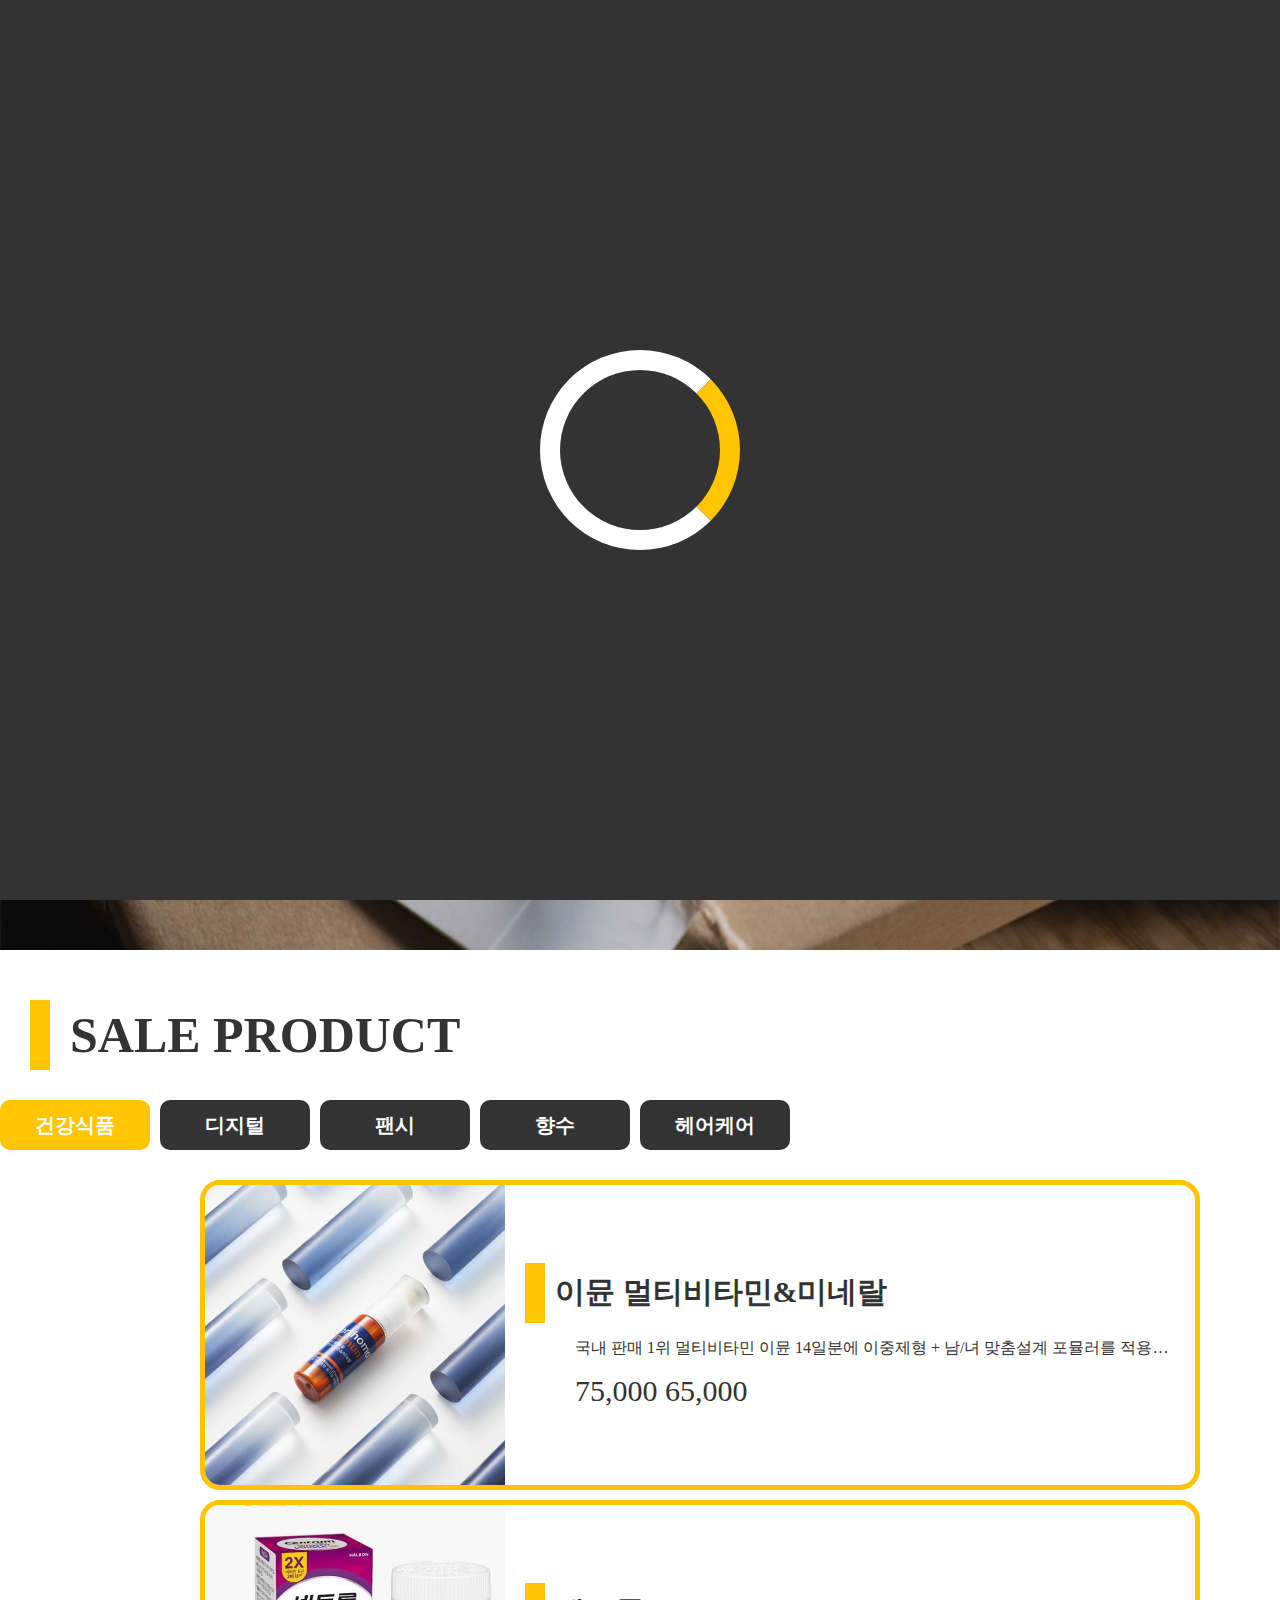
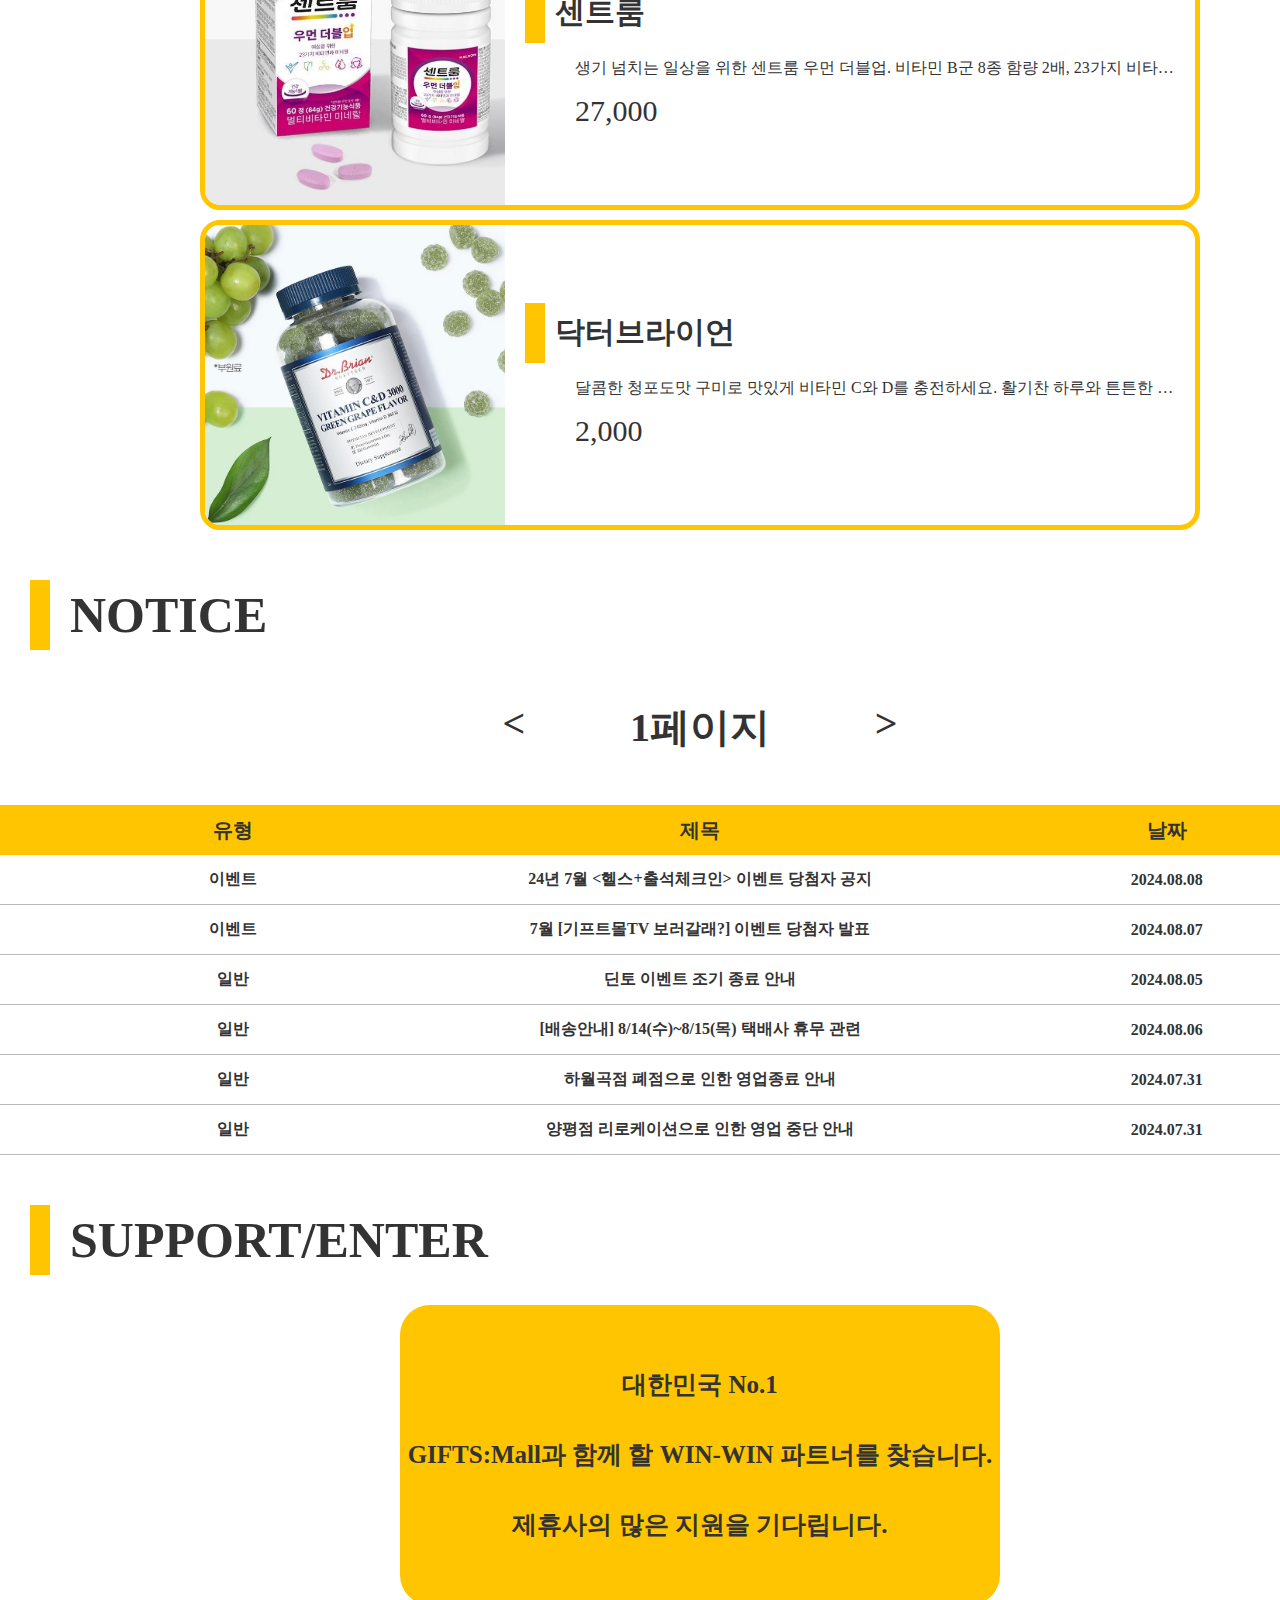
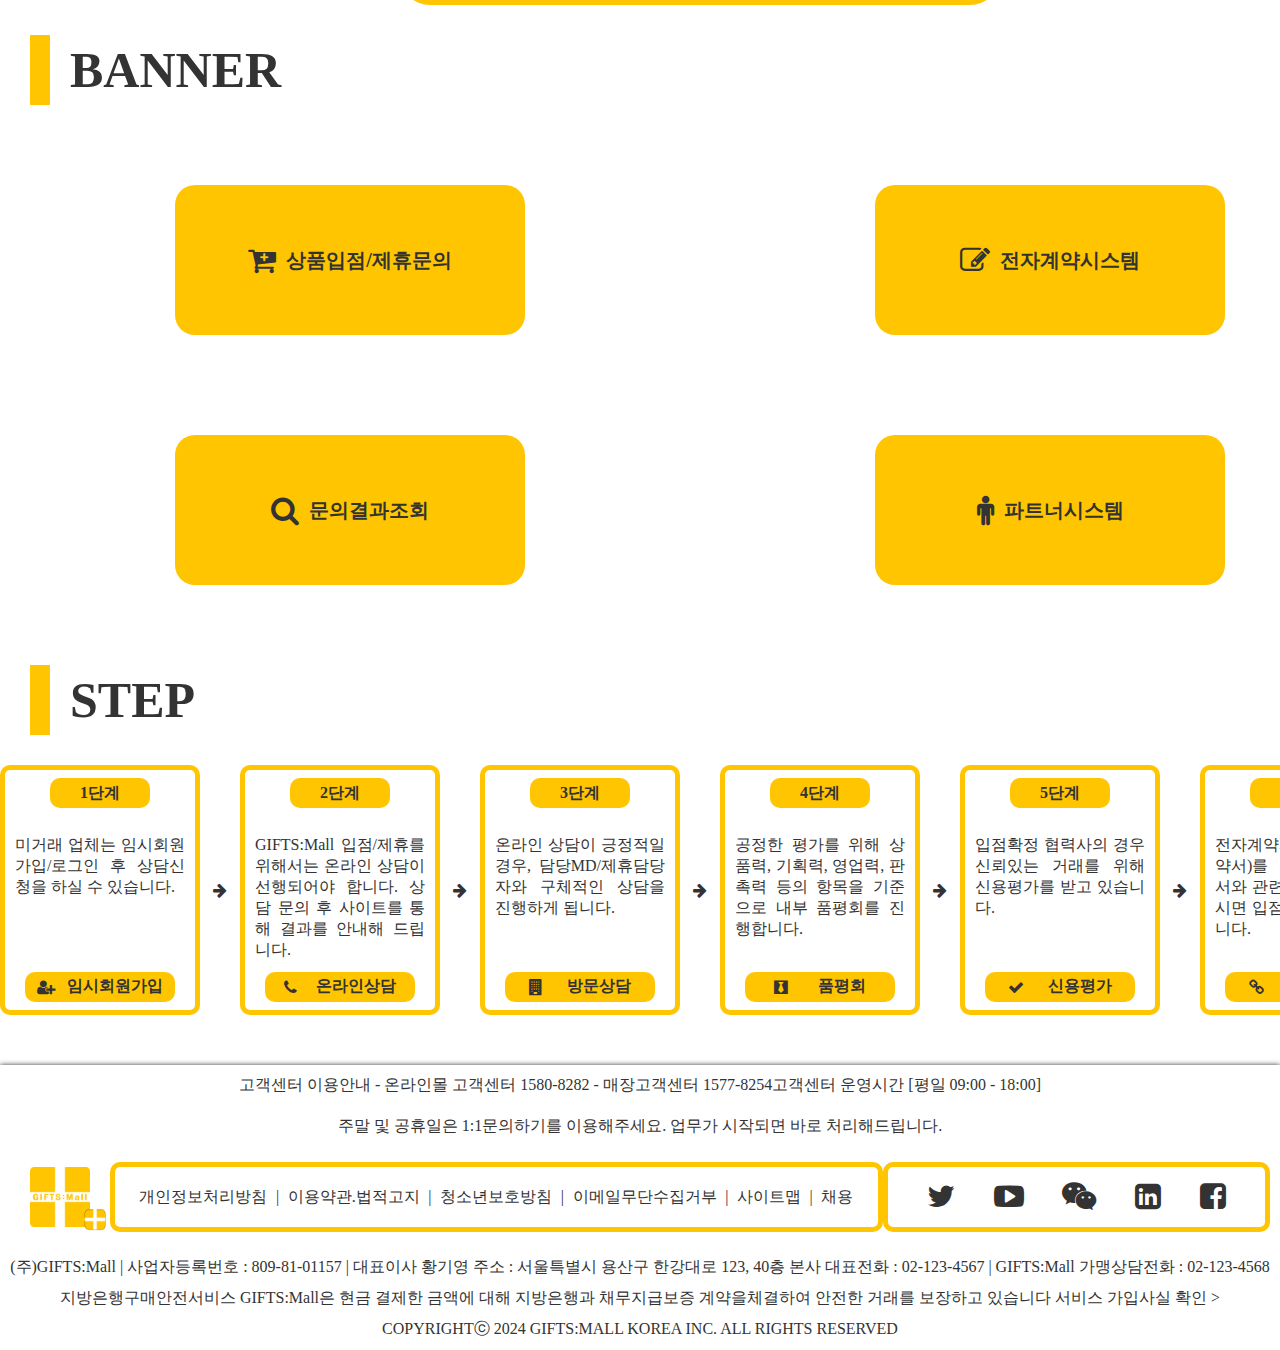
<file: A_module/index.html>
<!DOCTYPE html>
<html lang="en">
  <head>
    <meta charset="UTF-8" />
    <meta name="viewport" content="width=device-width, initial-scale=1.0" />
    <title>Document</title>
    <link rel="stylesheet" href="./css/main.css" />
    <link rel="stylesheet" href="./css/index.css" />
    <link
      rel="stylesheet"
      href="./asaset/fontawesome/css/font-awesome.min.css"
    />
  </head>
  <body>
    <div class="loading-container">
      <div class="loading"></div>
    </div>
    <header>
      <a href="./index.html"
        ><img src="./images/logo.png" alt="logo" title="logo"
      /></a>
      <ul class="nav01">
        <li>
          <a href="./sub01.html">소개</a>
          <ul class="dropDown">
            <li><a href="#">-</a></li>
            <li><a href="#">-</a></li>
          </ul>
        </li>
        <li>
          <a href="./sub02.html">판매상품</a>
          <ul class="dropDown">
            <li><a href="./sub02.html">전체상품</a></li>
            <li><a href="./sub03.html">인기상품</a></li>
          </ul>
        </li>
        <li>
          <a href="#">가맹점</a>
          <ul class="dropDown">
            <li><a href="#">-</a></li>
            <li><a href="#">-</a></li>
          </ul>
        </li>
        <li>
          <a href="./sub04.html">장바구니</a>
          <ul class="dropDown">
            <li><a href="#">-</a></li>
            <li><a href="#">-</a></li>
          </ul>
        </li>
      </ul>
      <ul class="nav02">
        <li>
          <a href="#">로그인</a>
        </li>
        <li>
          <a href="#">회원가입</a>
        </li>
        <li>
          <a href="#">관리자</a>
     
        </li>
        <li>
          <a href="./sub04.html">장바구니</a>
        </li>
      </ul>
    </header>
    <!-- 헤더 -->
    <div class="slide-container">
      <div class="slides">
        <div class="slide01">
          <div class="img-cover">
            <img
              src="./images/slide01.jpg"
              alt="slide01Img"
              title="slide01Img"
            />
          </div>
          <div class="slide-content">
            <div class="slide-title">
              <span>B</span>etter <span>G</span>ive & <span>T</span>ake
            </div>
            <div class="slide-sub">
              옴니채널 플랫폼 GIFTS로<br />
              전 세계 고객에게 선물의 가치를 높입니다.
            </div>
          </div>
        </div>
        <div class="slide02">
          <div class="img-cover">
            <img
              src="./images/slide02.jpg"
              alt="slide02Img"
              title="slide02Img"
            />
          </div>
          <div class="slide-content">
            <div class="slide-title">
              <span>L</span>ife <span>S</span>tyle <span>P</span>latforms
            </div>
            <div class="slide-sub">
              고객과 가장 가까운 곳에서 <br />
              고객에게 다양한 즐거움을 선물합니다.
            </div>
          </div>
        </div>
        <div class="slide03">
          <div class="img-cover">
            <img
              src="./images/slide03.jpg"
              alt="slide03Img"
              title="slide03Img"
            />
          </div>
          <div class="slide-content">
            <div class="slide-title">
              <span>O</span>nline <span>PLAYGROUND</span>
            </div>
            <div class="slide-sub">
              업계 최초 당일 배송 서비스인 '오늘드림'으로 <br />
              고객 니즈 충족과 고객 경험을 혁신합니다.
            </div>
          </div>
        </div>
        <div class="slide04">
          <div class="img-cover">
            <img
              src="./images/slide01.jpg"
              alt="slide01Img"
              title="slide01Img"
            />
          </div>
          <div class="slide-content">
            <div class="slide-title">
              <span>B</span>etter <span>G</span>ive & <span>T</span>ake
            </div>
            <div class="slide-sub">
              옴니채널 플랫폼 GIFTS로<br />
              전 세계 고객에게 선물의 가치를 높입니다.
            </div>
          </div>
        </div>
      </div>
    </div>

    <main>
      <div class="sale-product">
        <div class="title">SALE PRODUCT</div>
        <input type="radio" name="filter" id="heal" checked />
        <input type="radio" name="filter" id="digital" />
        <input type="radio" name="filter" id="fancy" />
        <input type="radio" name="filter" id="smell" />
        <input type="radio" name="filter" id="hair" />

        <div class="filter">
          <label for="heal">건강식품</label>
          <label for="digital">디지털</label>
          <label for="fancy">팬시</label>
          <label for="smell">향수</label>
          <label for="hair">헤어케어</label>
        </div>

        <div class="product-container">
          <div class="items 건강식품">
            <div class="item">
              <div class="img-cover">
                <img
                  src="./asaset/A-Module/images/건강식품/1.PNG"
                  alt="건강식품0Img"
                  title="건강식품0Img"
                />
              </div>

              <div class="item-content">
                <div class="item-title">이뮨 멀티비타민&amp;미네랄</div>
                <div class="item-des">
                  국내 판매 1위 멀티비타민 이뮨 14일분에 이중제형 + 남/녀
                  맞춤설계 포뮬러를 적용한 신제품
                </div>
                <div class="item-price">75,000 65,000</div>
              </div>
            </div>

            <div class="item">
              <div class="img-cover">
                <img
                  src="./asaset/A-Module/images/건강식품/2.PNG"
                  alt="건강식품1Img"
                  title="건강식품1Img"
                />
              </div>

              <div class="item-content">
                <div class="item-title">센트룸</div>
                <div class="item-des">
                  생기 넘치는 일상을 위한 센트룸 우먼 더블업. 비타민 B군 8종
                  함량 2배, 23가지 비타민과 미네랄, 한국인 여성 맞춤 영양 설계
                </div>
                <div class="item-price">27,000</div>
              </div>
            </div>

            <div class="item">
              <div class="img-cover">
                <img
                  src="./asaset/A-Module/images/건강식품/3.PNG"
                  alt="건강식품2Img"
                  title="건강식품2Img"
                />
              </div>

              <div class="item-content">
                <div class="item-title">닥터브라이언</div>
                <div class="item-des">
                  달콤한 청포도맛 구미로 맛있게 비타민 C와 D를 충전하세요.
                  활기찬 하루와 튼튼한 뼈 건강을 맛있게 충전하는 부드러운 젤리
                  타입
                </div>
                <div class="item-price">2,000</div>
              </div>
            </div>
          </div>
          <div class="items 디지털">
            <div class="item">
              <div class="img-cover">
                <img
                  src="./asaset/A-Module/images/디지털/1.PNG"
                  alt="디지털0Img"
                  title="디지털0Img"
                />
              </div>

              <div class="item-content">
                <div class="item-title">PANTONE PD충전 보조배터리</div>
                <div class="item-des">
                  230g의 가벼운 무게로 휴대성 극대화, 3way 빌트인 케이블 채용,
                  10,000mAh의 대용량 배터리팩 내장
                </div>
                <div class="item-price">24,400</div>
              </div>
            </div>

            <div class="item">
              <div class="img-cover">
                <img
                  src="./asaset/A-Module/images/디지털/2.PNG"
                  alt="디지털1Img"
                  title="디지털1Img"
                />
              </div>

              <div class="item-content">
                <div class="item-title">Bowie D05 무선 블루투스 5.3 헤드셋</div>
                <div class="item-des">
                  현실같은 3D사운드 스테이지 제공, 70시간의 오디오 재생시간,
                  2시간으로 완전 충전
                </div>
                <div class="item-price">36,900</div>
              </div>
            </div>

            <div class="item">
              <div class="img-cover">
                <img
                  src="./asaset/A-Module/images/디지털/3.PNG"
                  alt="디지털2Img"
                  title="디지털2Img"
                />
              </div>

              <div class="item-content">
                <div class="item-title">독거미 F99 기계식 키보드</div>
                <div class="item-des">
                  최고의 퍼포먼스를 경험하게 해주는 키보드, 안정적인 무선 전송,
                  저소음 디자인, 일체형 실리콘 패드 디자인으로 소음 최소화,
                  프리미엄 PCB기판 채용으로 안정적이고 편안한 타건감 제공
                </div>
                <div class="item-price">70,750</div>
              </div>
            </div>
          </div>
          <div class="items 팬시">
            <div class="item">
              <div class="img-cover">
                <img
                  src="./asaset/A-Module/images/팬시/1.PNG"
                  alt="팬시0Img"
                  title="팬시0Img"
                />
              </div>

              <div class="item-content">
                <div class="item-title">명품 자동 장우산</div>
                <div class="item-des">
                  태풍에도 견디는 프리미엄 우드 장우산. 50개 이상 구매 시 손잡이
                  무료 각인 서비스 제공
                </div>
                <div class="item-price">31,600</div>
              </div>
            </div>

            <div class="item">
              <div class="img-cover">
                <img
                  src="./asaset/A-Module/images/팬시/2.PNG"
                  alt="팬시1Img"
                  title="팬시1Img"
                />
              </div>

              <div class="item-content">
                <div class="item-title">
                  14K 윙블링 원터치 링 귀걸이(주문제작)
                </div>
                <div class="item-des">
                  언제나 당신의 일상에 '편안한 멋' 평범한 순간마저 매력을
                  돋보이게 만들어 줄 14K Daily Collection. 본 상품은 주문
                  제작으로 배송은 약 7~10일 정도 소요됩니다(주말 및 공휴일
                  제외).
                </div>
                <div class="item-price">250,000</div>
              </div>
            </div>

            <div class="item">
              <div class="img-cover">
                <img
                  src="./asaset/A-Module/images/팬시/3.PNG"
                  alt="팬시2Img"
                  title="팬시2Img"
                />
              </div>

              <div class="item-content">
                <div class="item-title">14K 윙블링 메르시 목걸이(주문제작)</div>
                <div class="item-des">
                  언제나 변함없고 고급스러운 전체 14K 골드로 제작되어 소장
                  가치뿐만 아니라 우아한 아름다움을 선사합니다. 본 상품은 주문
                  제작으로 배송은 약 7~10일 정도 소요됩니다(주말 및 공휴일
                  제외).
                </div>
                <div class="item-price">265,000</div>
              </div>
            </div>
          </div>
          <div class="items 향수">
            <div class="item">
              <div class="img-cover">
                <img
                  src="./asaset/A-Module/images/향수/1.PNG"
                  alt="향수0Img"
                  title="향수0Img"
                />
              </div>

              <div class="item-content">
                <div class="item-title">에스쁘아 솔리드 퍼퓸 4.2g</div>
                <div class="item-des">
                  새벽 달빛 아래 달큰한 체리가 어지럽게 흩어진 자리, 새하얀
                  자스민이 코끝을 스치고 자유롭게 남는 풍부한 머스크 향의 고체
                  향수
                </div>
                <div class="item-price">26,000</div>
              </div>
            </div>

            <div class="item">
              <div class="img-cover">
                <img
                  src="./asaset/A-Module/images/향수/2.PNG"
                  alt="향수1Img"
                  title="향수1Img"
                />
              </div>

              <div class="item-content">
                <div class="item-title">호텔도슨 향수 오드퍼퓸 75ml</div>
                <div class="item-des">
                  향긋하고 보드라운 마른 꽃과 나무 향 뒤로 낙엽이 타는 듯한
                  베티버 향이 퍼지는 스파이시 플로럴 향
                </div>
                <div class="item-price">153,000</div>
              </div>
            </div>

            <div class="item">
              <div class="img-cover">
                <img
                  src="./asaset/A-Module/images/향수/3.PNG"
                  alt="향수2Img"
                  title="향수2Img"
                />
              </div>

              <div class="item-content">
                <div class="item-title">랑방 레 플레르 EDT 90ml</div>
                <div class="item-des">
                  에너지 넘치고 빛나는 머스키 프루티 플로럴 향으로 부드러움과
                  반짝임의 완벽한 균형이 매력입니다.
                </div>
                <div class="item-price">64,500</div>
              </div>
            </div>
          </div>
          <div class="items 헤어케어">
            <div class="item">
              <div class="img-cover">
                <img
                  src="./asaset/A-Module/images/헤어케어/1.PNG"
                  alt="헤어케어0Img"
                  title="헤어케어0Img"
                />
              </div>

              <div class="item-content">
                <div class="item-title">
                  어노브 딥 데미지 트리트먼트 EX 더블
                </div>
                <div class="item-des">
                  부드러움에 집착하다! 어노브 집착 헤어팩! 단백질 3,000% UP으로
                  완성하는 극손상모 솔루션
                </div>
                <div class="item-price">29,800</div>
              </div>
            </div>

            <div class="item">
              <div class="img-cover">
                <img
                  src="./asaset/A-Module/images/헤어케어/2.PNG"
                  alt="헤어케어1Img"
                  title="헤어케어1Img"
                />
              </div>

              <div class="item-content">
                <div class="item-title">
                  려 루트젠 여성맞춤 볼륨 탈모증상케어 샴퓨 353ml
                </div>
                <div class="item-des">
                  근거있는 여성탈모 전문가 려 루트젠이 만든 촘촘탄탄 밀도탄력을
                  채우는 3D볼륨 탈모 샴푸. 부드럽고 향 좋은 약산성 비건 샴푸
                </div>
                <div class="item-price">21,900</div>
              </div>
            </div>

            <div class="item">
              <div class="img-cover">
                <img
                  src="./asaset/A-Module/images/헤어케어/3.PNG"
                  alt="헤어케어2Img"
                  title="헤어케어2Img"
                />
              </div>

              <div class="item-content">
                <div class="item-title">
                  라보에이치 두피쿨링&amp;노세범 샴푸 333ml
                </div>
                <div class="item-des">
                  청량하게 리프레쉬-쿨링샴푸, 오래도록 뽀송뽀송-노세범샴푸,
                  두피장벽강화 특허기술-탈모증상 완화 기능성 샴푸
                </div>
                <div class="item-price">19,800</div>
              </div>
            </div>
          </div>
        </div>
      </div>

      <div class="notice">
        <div class="title">NOTICE</div>
        <div class="noticeMove">
          <div>&lt;</div>
          <div><span>1</span>페이지</div>
          <div>&gt;</div>
        </div>
        <div class="notice-table">
          <div class="notice-head">
            <p>유형</p>
            <p>제목</p>
            <p>날짜</p>
          </div>
          <div class="notice-body">
            <div class="notice">
              <p>이벤트</p>
              <p>24년 7월 &lt;헬스+출석체크인&gt; 이벤트 당첨자 공지</p>
              <p>2024.08.08</p>
            </div>
            <div class="notice">
              <p>이벤트</p>
              <p>7월 [기프트몰TV 보러갈래?] 이벤트 당첨자 발표</p>
              <p>2024.08.07</p>
            </div>
            <div class="notice">
              <p>일반</p>
              <p>딘토 이벤트 조기 종료 안내</p>
              <p>2024.08.05</p>
            </div>
            <div class="notice">
              <p>일반</p>
              <p>[배송안내] 8/14(수)~8/15(목) 택배사 휴무 관련</p>
              <p>2024.08.06</p>
            </div>
            <div class="notice">
              <p>일반</p>
              <p>하월곡점 폐점으로 인한 영업종료 안내</p>
              <p>2024.07.31</p>
            </div>
            <div class="notice">
              <p>일반</p>
              <p>양평점 리로케이션으로 인한 영업 중단 안내</p>
              <p>2024.07.31</p>
            </div>
          </div>
        </div>
      </div>

      <div class="SUPPORT-ENTER">
        <div class="title">SUPPORT/ENTER</div>
        <div class="banner">
          대한민국 No.1 <br />
          GIFTS:Mall과 함께 할 WIN-WIN 파트너를 찾습니다. <br />
          제휴사의 많은 지원을 기다립니다.
        </div>

        <div class="title">BANNER</div>

        <div class="banner-container">
          <div class="banner-content01">
            <div class="banner01">
              <i class="fa fa-cart-plus"></i>상품입점/제휴문의
            </div>
            <div class="banner02"><i class="fa fa-search"></i>문의결과조회</div>
          </div>

          <div class="banner-content02">
            <div class="banner01">
              <i class="fa fa-pencil-square-o"></i>전자계약시스템
            </div>
            <div class="banner02"><i class="fa fa-male"></i>파트너시스템</div>
          </div>
        </div>

        <div class="title">STEP</div>
        <div class="STEP">
          <div class="step-container01">
            <div class="stage">1단계</div>
            <div class="step-content">
              미거래 업체는 임시회원 가입/로그인 후 상담신청을 하실 수 있습니다.
            </div>
            <div class="step-title">
              <i class="fa fa-user-plus"></i>임시회원가입
            </div>
          </div>
          <i class="fa fa-arrow-right"></i>
          <div class="step-container02">
            <div class="stage">2단계</div>
            <div class="step-content">
              GIFTS:Mall 입점/제휴를 위해서는 온라인 상담이 선행되어야 합니다.
              상담 문의 후 사이트를 통해 결과를 안내해 드립니다.
            </div>
            <div class="step-title"><i class="fa fa-phone"></i>온라인상담</div>
          </div>

          <i class="fa fa-arrow-right"></i>
          <div class="step-container03">
            <div class="stage">3단계</div>
            <div class="step-content">
              온라인 상담이 긍정적일 경우, 담당MD/제휴담당자와 구체적인 상담을
              진행하게 됩니다.
            </div>
            <div class="step-title">
              <i class="fa fa-building"></i> 방문상담
            </div>
          </div>

          <i class="fa fa-arrow-right"></i>
          <div class="step-container04">
            <div class="stage">4단계</div>
            <div class="step-content">
              공정한 평가를 위해 상품력, 기획력, 영업력, 판촉력 등의 항목을
              기준으로 내부 품평회를 진행합니다.
            </div>
            <div class="step-title"><i class="fa fa-black-tie"></i>품평회</div>
          </div>

          <i class="fa fa-arrow-right"></i>
          <div class="step-container05">
            <div class="stage">5단계</div>
            <div class="step-content">
              입점확정 협력사의 경우 신뢰있는 거래를 위해 신용평가를 받고
              있습니다.
            </div>
            <div class="step-title"><i class="fa fa-check"></i> 신용평가</div>
          </div>

          <i class="fa fa-arrow-right"></i>
          <div class="step-container06">
            <div class="stage">6단계</div>
            <div class="step-content">
              전자계약서(또는 수기계약서)를 통해 거래계약서와 관련서류를
              작성하시면 입점절차가 완료됩니다.
            </div>
            <div class="step-title">
              <i class="fa fa-chain (alias)"></i>계약체결
            </div>
          </div>
        </div>
      </div>
    </main>

    <footer>
      <div class="howto">
        고객센터 이용안내 - 온라인몰 고객센터 1580-8282 - 매장고객센터
        1577-8254고객센터 운영시간 [평일 09:00 - 18:00]
      </div>
      <div class="time"></div>
      <div class="support">
        주말 및 공휴일은 1:1문의하기를 이용해주세요. 업무가 시작되면 바로
        처리해드립니다.
      </div>

      <div class="footer-nav">
        <a href="#"
          ><img src="./images/logo.png" alt="footer-logo" title="footer-logo"
        /></a>
        <div class="other">
          <a href="#">개인정보처리방침</a> | <a href="#">이용약관.법적고지</a> |
          <a href="#">청소년보호방침</a> | <a href="#">이메일무단수집거부</a> |
          <a href="#">사이트맵</a> |
          <a href="#">채용</a>
        </div>
        <div class="Sns">
          <a href="#"><i class="fa fa-twitter"></i></a>
          <a href="#"><i class="fa fa-youtube-play"></i></a>
          <a href="#"><i class="fa fa-weixin"></i></a>
          <a href="#"><i class="fa fa-linkedin-square"></i></a>
          <a href="#"><i class="fa fa-facebook-square"></i></a>
        </div>
      </div>

      <div class="who">
        (주)GIFTS:Mall | 사업자등록번호 : 809-81-01157 | 대표이사 황기영 주소 :
        서울특별시 용산구 한강대로 123, 40층 본사 대표전화 : 02-123-4567 |
        GIFTS:Mall 가맹상담전화 : 02-123-4568
      </div>
      <div class="safe">
        지방은행구매안전서비스 GIFTS:Mall은 현금 결제한 금액에 대해 지방은행과
        채무지급보증 계약을체결하여 안전한 거래를 보장하고 있습니다 서비스
        가입사실 확인 >
      </div>
      <div class="copy">
        COPYRIGHTⓒ 2024 GIFTS:MALL KOREA INC. ALL RIGHTS RESERVED
      </div>
    </footer>
  </body>
</html>
</file>
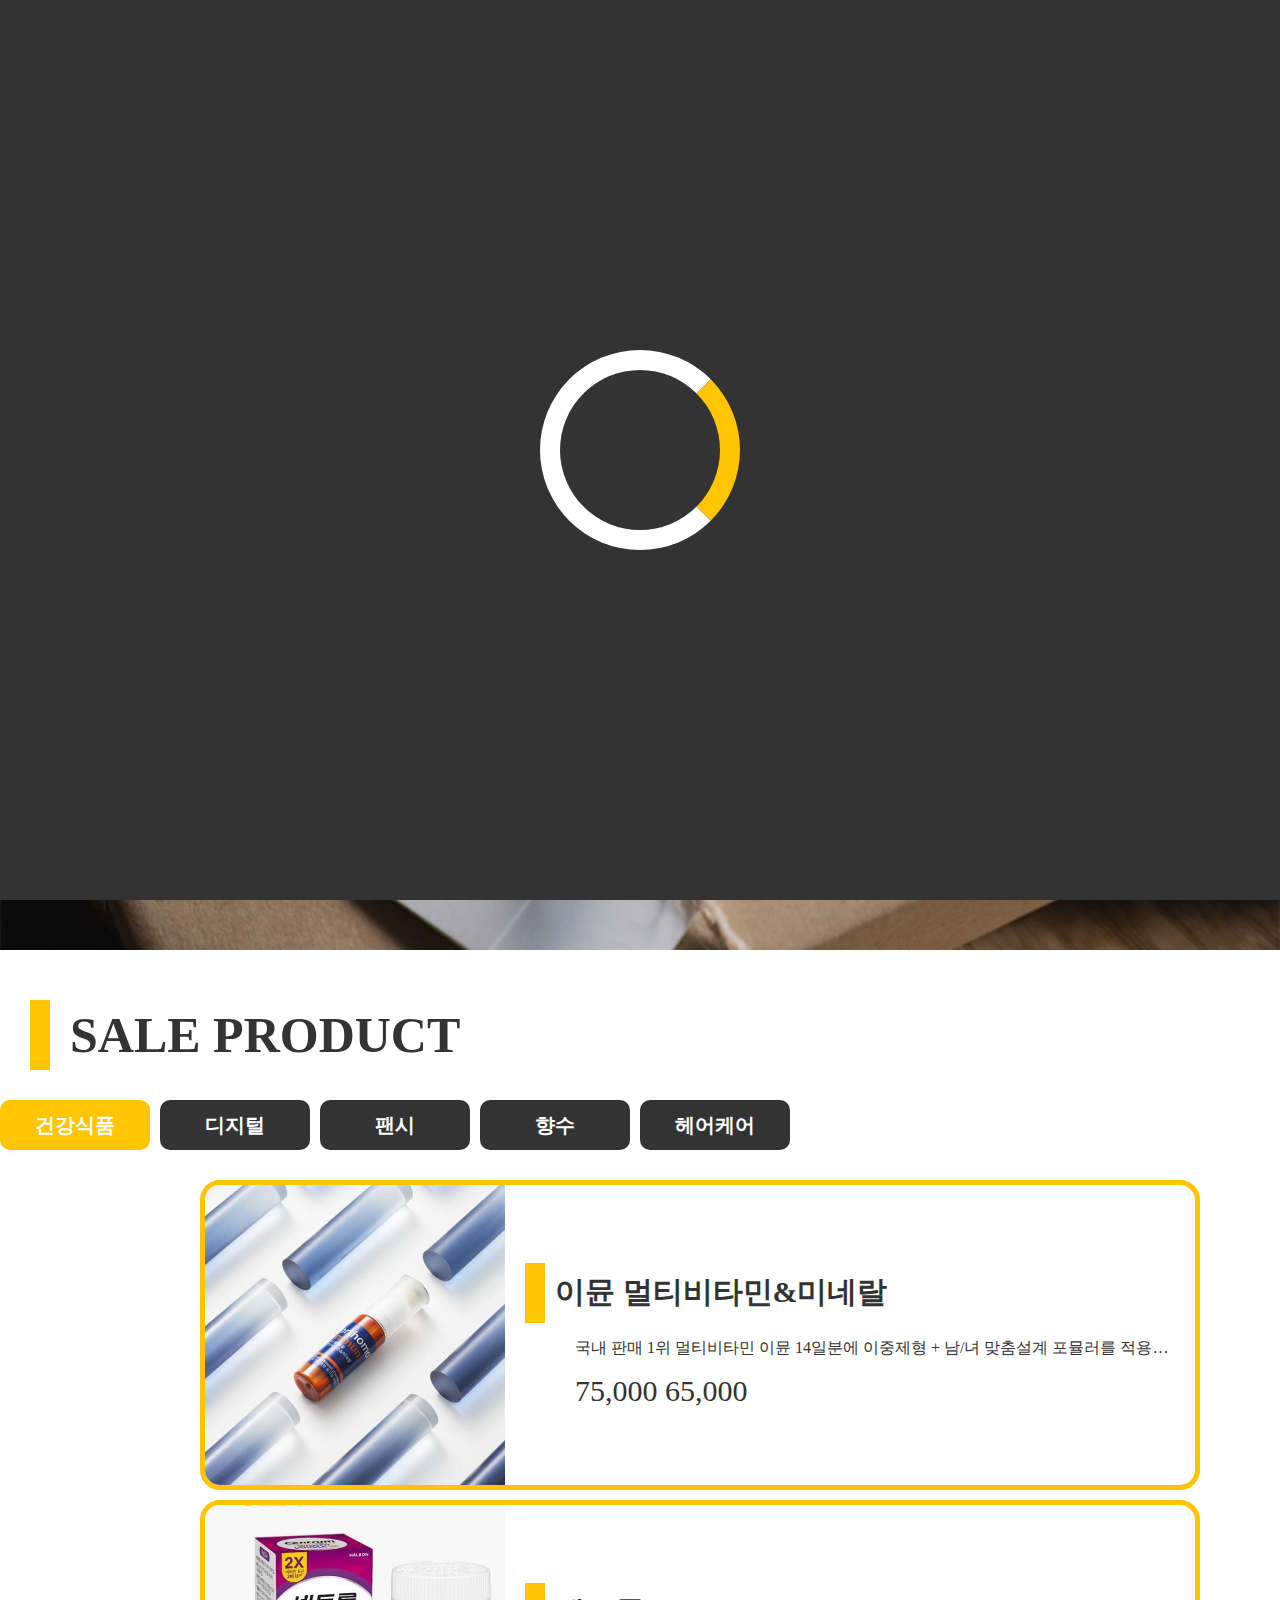
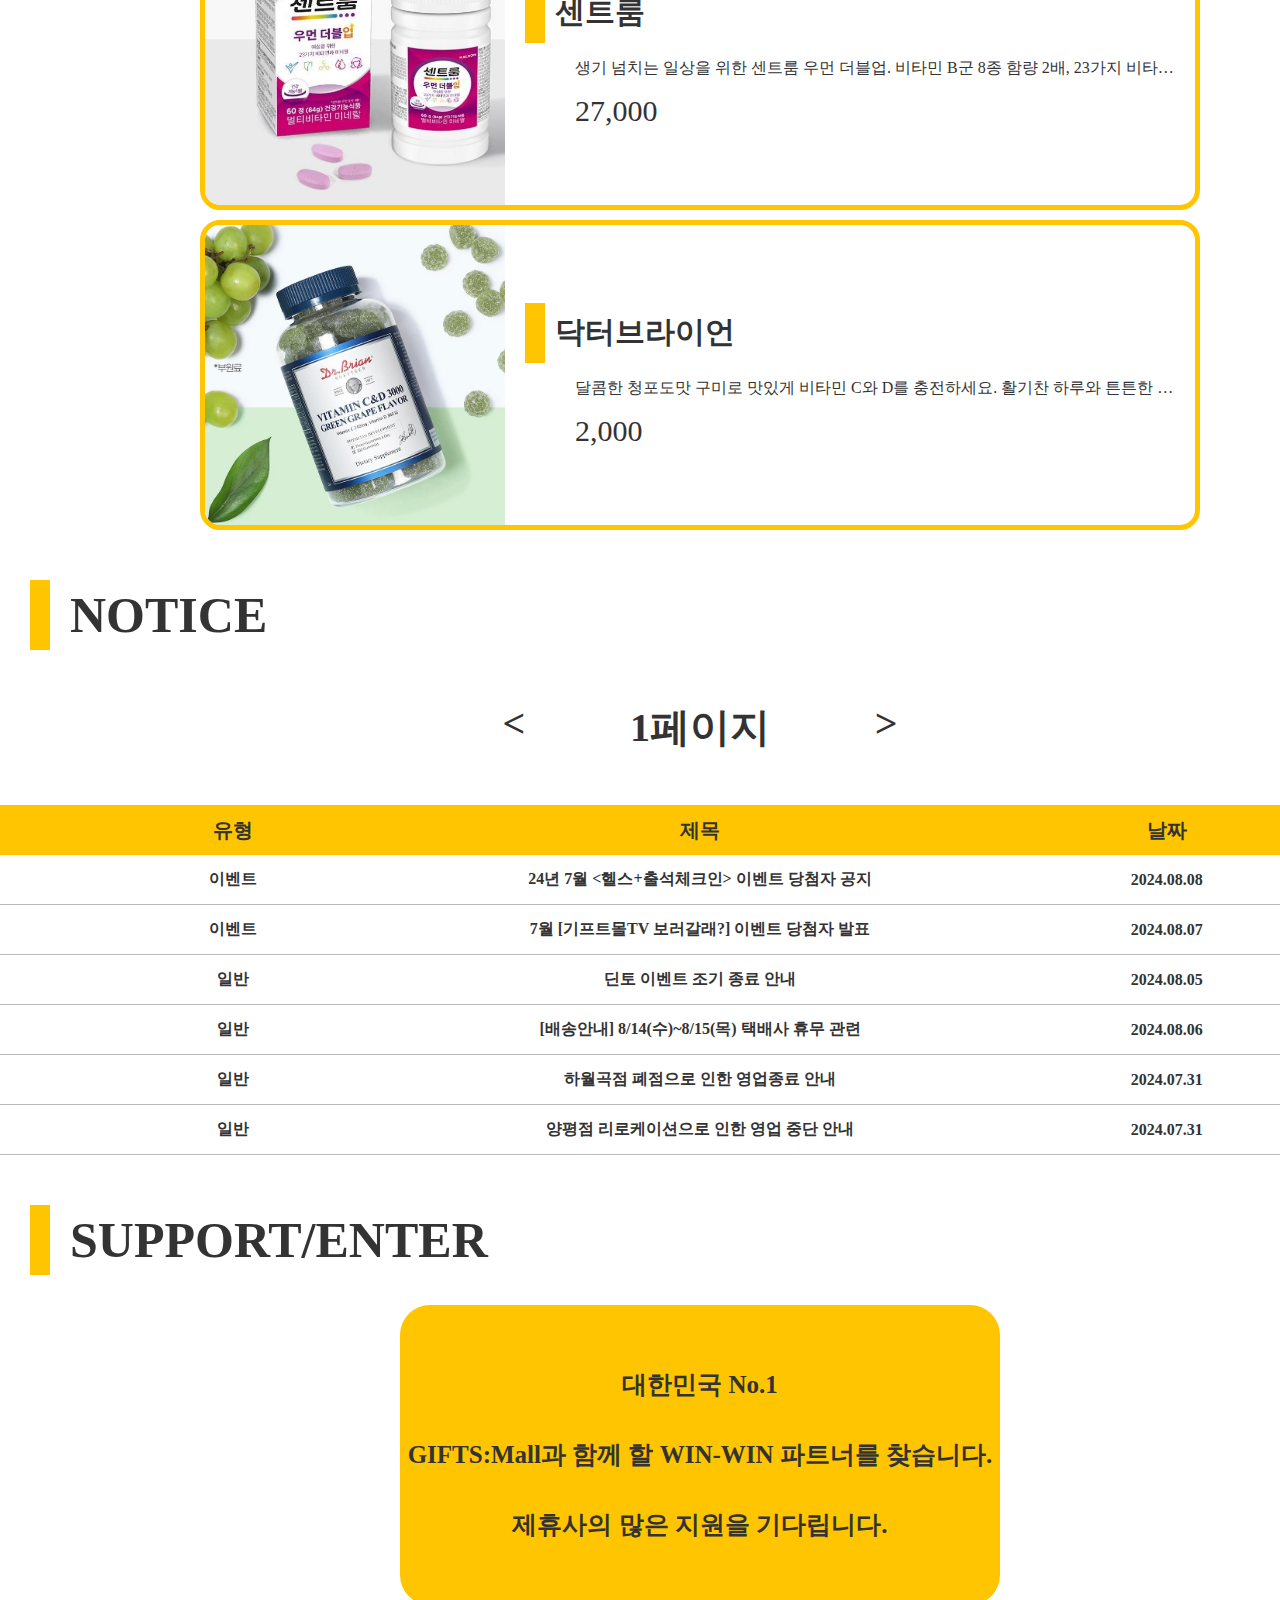
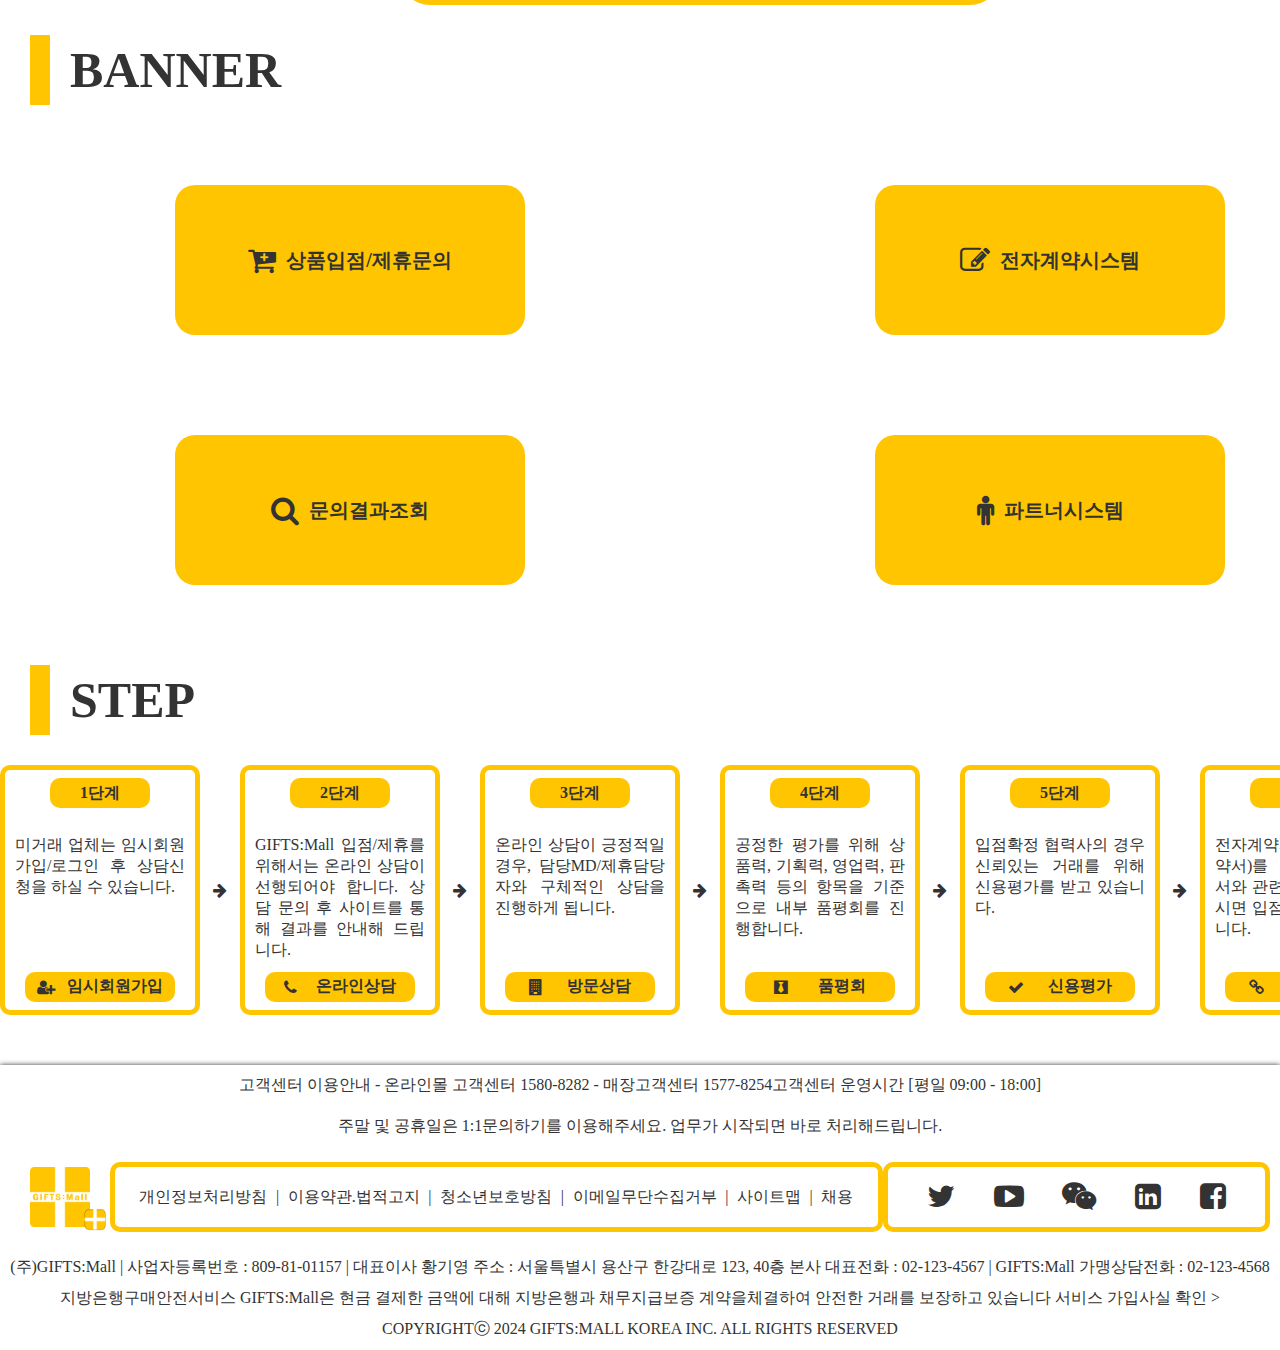
<file: B_module/index.html>
<!DOCTYPE html>
<html lang="en">
  <head>
    <meta charset="UTF-8" />
    <meta name="viewport" content="width=device-width, initial-scale=1.0" />
    <title>Document</title>
    <link rel="stylesheet" href="./css/main.css" />
    <link rel="stylesheet" href="./css/index.css" />
    <link
      rel="stylesheet"
      href="./asaset/fontawesome/css/font-awesome.min.css"
    />
  </head>
  <body>
    <div class="loading-container">
      <div class="loading"></div>
    </div>
    <header>
      <a href="./index.html"
        ><img src="./images/logo.png" alt="logo" title="logo"
      /></a>
      <ul class="nav01">
        <li>
          <a href="./sub01.html">소개</a>
          <ul class="dropDown">
            <li><a href="#">-</a></li>
            <li><a href="#">-</a></li>
          </ul>
        </li>
        <li>
          <a href="./sub02.html">판매상품</a>
          <ul class="dropDown">
            <li><a href="./sub02.html">전체상품</a></li>
            <li><a href="./sub03.html">인기상품</a></li>
          </ul>
        </li>
        <li>
          <a href="#">가맹점</a>
          <ul class="dropDown">
            <li><a href="#">-</a></li>
            <li><a href="#">-</a></li>
          </ul>
        </li>
        <li>
          <a href="./sub04.html">장바구니</a>
          <ul class="dropDown">
            <li><a href="#">-</a></li>
            <li><a href="#">-</a></li>
          </ul>
        </li>
      </ul>
      <ul class="nav02">
        <li>
          <a href="#">로그인</a>
        </li>
        <li>
          <a href="#">회원가입</a>
        </li>
        <li>
          <a href="#">관리자</a>
        </li>
        <li>
          <a href="./sub04.html">장바구니</a>
        </li>
      </ul>
    </header>
    <!-- 헤더 -->
    <div class="slide-container">
      <div class="slides">
        <div class="slide01">
          <div class="img-cover">
            <img
              src="./images/slide01.jpg"
              alt="slide01Img"
              title="slide01Img"
            />
          </div>
          <div class="slide-content">
            <div class="slide-title">
              <span>B</span>etter <span>G</span>ive & <span>T</span>ake
            </div>
            <div class="slide-sub">
              옴니채널 플랫폼 GIFTS로<br />
              전 세계 고객에게 선물의 가치를 높입니다.
            </div>
          </div>
        </div>
        <div class="slide02">
          <div class="img-cover">
            <img
              src="./images/slide02.jpg"
              alt="slide02Img"
              title="slide02Img"
            />
          </div>
          <div class="slide-content">
            <div class="slide-title">
              <span>L</span>ife <span>S</span>tyle <span>P</span>latforms
            </div>
            <div class="slide-sub">
              고객과 가장 가까운 곳에서 <br />
              고객에게 다양한 즐거움을 선물합니다.
            </div>
          </div>
        </div>
        <div class="slide03">
          <div class="img-cover">
            <img
              src="./images/slide03.jpg"
              alt="slide03Img"
              title="slide03Img"
            />
          </div>
          <div class="slide-content">
            <div class="slide-title">
              <span>O</span>nline <span>PLAYGROUND</span>
            </div>
            <div class="slide-sub">
              업계 최초 당일 배송 서비스인 '오늘드림'으로 <br />
              고객 니즈 충족과 고객 경험을 혁신합니다.
            </div>
          </div>
        </div>
        <div class="slide04">
          <div class="img-cover">
            <img
              src="./images/slide01.jpg"
              alt="slide01Img"
              title="slide01Img"
            />
          </div>
          <div class="slide-content">
            <div class="slide-title">
              <span>B</span>etter <span>G</span>ive & <span>T</span>ake
            </div>
            <div class="slide-sub">
              옴니채널 플랫폼 GIFTS로<br />
              전 세계 고객에게 선물의 가치를 높입니다.
            </div>
          </div>
        </div>
      </div>
    </div>

    <main>
      <div class="sale-product">
        <div class="title">SALE PRODUCT</div>
        <input type="radio" name="filter" id="heal" checked />
        <input type="radio" name="filter" id="digital" />
        <input type="radio" name="filter" id="fancy" />
        <input type="radio" name="filter" id="smell" />
        <input type="radio" name="filter" id="hair" />

        <div class="filter">
          <label for="heal">건강식품</label>
          <label for="digital">디지털</label>
          <label for="fancy">팬시</label>
          <label for="smell">향수</label>
          <label for="hair">헤어케어</label>
        </div>

        <div class="product-container">
          <div class="items 건강식품">
            <div class="item">
              <div class="img-cover">
                <img
                  src="./asaset/A-Module/images/건강식품/1.PNG"
                  alt="건강식품0Img"
                  title="건강식품0Img"
                />
              </div>

              <div class="item-content">
                <div class="item-title">이뮨 멀티비타민&amp;미네랄</div>
                <div class="item-des">
                  국내 판매 1위 멀티비타민 이뮨 14일분에 이중제형 + 남/녀
                  맞춤설계 포뮬러를 적용한 신제품
                </div>
                <div class="item-price">75,000 65,000</div>
              </div>
            </div>

            <div class="item">
              <div class="img-cover">
                <img
                  src="./asaset/A-Module/images/건강식품/2.PNG"
                  alt="건강식품1Img"
                  title="건강식품1Img"
                />
              </div>

              <div class="item-content">
                <div class="item-title">센트룸</div>
                <div class="item-des">
                  생기 넘치는 일상을 위한 센트룸 우먼 더블업. 비타민 B군 8종
                  함량 2배, 23가지 비타민과 미네랄, 한국인 여성 맞춤 영양 설계
                </div>
                <div class="item-price">27,000</div>
              </div>
            </div>

            <div class="item">
              <div class="img-cover">
                <img
                  src="./asaset/A-Module/images/건강식품/3.PNG"
                  alt="건강식품2Img"
                  title="건강식품2Img"
                />
              </div>

              <div class="item-content">
                <div class="item-title">닥터브라이언</div>
                <div class="item-des">
                  달콤한 청포도맛 구미로 맛있게 비타민 C와 D를 충전하세요.
                  활기찬 하루와 튼튼한 뼈 건강을 맛있게 충전하는 부드러운 젤리
                  타입
                </div>
                <div class="item-price">2,000</div>
              </div>
            </div>
          </div>
          <div class="items 디지털">
            <div class="item">
              <div class="img-cover">
                <img
                  src="./asaset/A-Module/images/디지털/1.PNG"
                  alt="디지털0Img"
                  title="디지털0Img"
                />
              </div>

              <div class="item-content">
                <div class="item-title">PANTONE PD충전 보조배터리</div>
                <div class="item-des">
                  230g의 가벼운 무게로 휴대성 극대화, 3way 빌트인 케이블 채용,
                  10,000mAh의 대용량 배터리팩 내장
                </div>
                <div class="item-price">24,400</div>
              </div>
            </div>

            <div class="item">
              <div class="img-cover">
                <img
                  src="./asaset/A-Module/images/디지털/2.PNG"
                  alt="디지털1Img"
                  title="디지털1Img"
                />
              </div>

              <div class="item-content">
                <div class="item-title">Bowie D05 무선 블루투스 5.3 헤드셋</div>
                <div class="item-des">
                  현실같은 3D사운드 스테이지 제공, 70시간의 오디오 재생시간,
                  2시간으로 완전 충전
                </div>
                <div class="item-price">36,900</div>
              </div>
            </div>

            <div class="item">
              <div class="img-cover">
                <img
                  src="./asaset/A-Module/images/디지털/3.PNG"
                  alt="디지털2Img"
                  title="디지털2Img"
                />
              </div>

              <div class="item-content">
                <div class="item-title">독거미 F99 기계식 키보드</div>
                <div class="item-des">
                  최고의 퍼포먼스를 경험하게 해주는 키보드, 안정적인 무선 전송,
                  저소음 디자인, 일체형 실리콘 패드 디자인으로 소음 최소화,
                  프리미엄 PCB기판 채용으로 안정적이고 편안한 타건감 제공
                </div>
                <div class="item-price">70,750</div>
              </div>
            </div>
          </div>
          <div class="items 팬시">
            <div class="item">
              <div class="img-cover">
                <img
                  src="./asaset/A-Module/images/팬시/1.PNG"
                  alt="팬시0Img"
                  title="팬시0Img"
                />
              </div>

              <div class="item-content">
                <div class="item-title">명품 자동 장우산</div>
                <div class="item-des">
                  태풍에도 견디는 프리미엄 우드 장우산. 50개 이상 구매 시 손잡이
                  무료 각인 서비스 제공
                </div>
                <div class="item-price">31,600</div>
              </div>
            </div>

            <div class="item">
              <div class="img-cover">
                <img
                  src="./asaset/A-Module/images/팬시/2.PNG"
                  alt="팬시1Img"
                  title="팬시1Img"
                />
              </div>

              <div class="item-content">
                <div class="item-title">
                  14K 윙블링 원터치 링 귀걸이(주문제작)
                </div>
                <div class="item-des">
                  언제나 당신의 일상에 '편안한 멋' 평범한 순간마저 매력을
                  돋보이게 만들어 줄 14K Daily Collection. 본 상품은 주문
                  제작으로 배송은 약 7~10일 정도 소요됩니다(주말 및 공휴일
                  제외).
                </div>
                <div class="item-price">250,000</div>
              </div>
            </div>

            <div class="item">
              <div class="img-cover">
                <img
                  src="./asaset/A-Module/images/팬시/3.PNG"
                  alt="팬시2Img"
                  title="팬시2Img"
                />
              </div>

              <div class="item-content">
                <div class="item-title">14K 윙블링 메르시 목걸이(주문제작)</div>
                <div class="item-des">
                  언제나 변함없고 고급스러운 전체 14K 골드로 제작되어 소장
                  가치뿐만 아니라 우아한 아름다움을 선사합니다. 본 상품은 주문
                  제작으로 배송은 약 7~10일 정도 소요됩니다(주말 및 공휴일
                  제외).
                </div>
                <div class="item-price">265,000</div>
              </div>
            </div>
          </div>
          <div class="items 향수">
            <div class="item">
              <div class="img-cover">
                <img
                  src="./asaset/A-Module/images/향수/1.PNG"
                  alt="향수0Img"
                  title="향수0Img"
                />
              </div>

              <div class="item-content">
                <div class="item-title">에스쁘아 솔리드 퍼퓸 4.2g</div>
                <div class="item-des">
                  새벽 달빛 아래 달큰한 체리가 어지럽게 흩어진 자리, 새하얀
                  자스민이 코끝을 스치고 자유롭게 남는 풍부한 머스크 향의 고체
                  향수
                </div>
                <div class="item-price">26,000</div>
              </div>
            </div>

            <div class="item">
              <div class="img-cover">
                <img
                  src="./asaset/A-Module/images/향수/2.PNG"
                  alt="향수1Img"
                  title="향수1Img"
                />
              </div>

              <div class="item-content">
                <div class="item-title">호텔도슨 향수 오드퍼퓸 75ml</div>
                <div class="item-des">
                  향긋하고 보드라운 마른 꽃과 나무 향 뒤로 낙엽이 타는 듯한
                  베티버 향이 퍼지는 스파이시 플로럴 향
                </div>
                <div class="item-price">153,000</div>
              </div>
            </div>

            <div class="item">
              <div class="img-cover">
                <img
                  src="./asaset/A-Module/images/향수/3.PNG"
                  alt="향수2Img"
                  title="향수2Img"
                />
              </div>

              <div class="item-content">
                <div class="item-title">랑방 레 플레르 EDT 90ml</div>
                <div class="item-des">
                  에너지 넘치고 빛나는 머스키 프루티 플로럴 향으로 부드러움과
                  반짝임의 완벽한 균형이 매력입니다.
                </div>
                <div class="item-price">64,500</div>
              </div>
            </div>
          </div>
          <div class="items 헤어케어">
            <div class="item">
              <div class="img-cover">
                <img
                  src="./asaset/A-Module/images/헤어케어/1.PNG"
                  alt="헤어케어0Img"
                  title="헤어케어0Img"
                />
              </div>

              <div class="item-content">
                <div class="item-title">
                  어노브 딥 데미지 트리트먼트 EX 더블
                </div>
                <div class="item-des">
                  부드러움에 집착하다! 어노브 집착 헤어팩! 단백질 3,000% UP으로
                  완성하는 극손상모 솔루션
                </div>
                <div class="item-price">29,800</div>
              </div>
            </div>

            <div class="item">
              <div class="img-cover">
                <img
                  src="./asaset/A-Module/images/헤어케어/2.PNG"
                  alt="헤어케어1Img"
                  title="헤어케어1Img"
                />
              </div>

              <div class="item-content">
                <div class="item-title">
                  려 루트젠 여성맞춤 볼륨 탈모증상케어 샴퓨 353ml
                </div>
                <div class="item-des">
                  근거있는 여성탈모 전문가 려 루트젠이 만든 촘촘탄탄 밀도탄력을
                  채우는 3D볼륨 탈모 샴푸. 부드럽고 향 좋은 약산성 비건 샴푸
                </div>
                <div class="item-price">21,900</div>
              </div>
            </div>

            <div class="item">
              <div class="img-cover">
                <img
                  src="./asaset/A-Module/images/헤어케어/3.PNG"
                  alt="헤어케어2Img"
                  title="헤어케어2Img"
                />
              </div>

              <div class="item-content">
                <div class="item-title">
                  라보에이치 두피쿨링&amp;노세범 샴푸 333ml
                </div>
                <div class="item-des">
                  청량하게 리프레쉬-쿨링샴푸, 오래도록 뽀송뽀송-노세범샴푸,
                  두피장벽강화 특허기술-탈모증상 완화 기능성 샴푸
                </div>
                <div class="item-price">19,800</div>
              </div>
            </div>
          </div>
        </div>
      </div>

      <div class="notice">
        <div class="title">NOTICE</div>
        <div class="noticeMove">
          <div>&lt;</div>
          <div><span>1</span>페이지</div>
          <div>&gt;</div>
        </div>
        <div class="notice-table">
          <div class="notice-head">
            <p>유형</p>
            <p>제목</p>
            <p>날짜</p>
          </div>
          <div class="notice-body">
            <div class="notice">
              <p>이벤트</p>
              <p>24년 7월 &lt;헬스+출석체크인&gt; 이벤트 당첨자 공지</p>
              <p>2024.08.08</p>
            </div>
            <div class="notice">
              <p>이벤트</p>
              <p>7월 [기프트몰TV 보러갈래?] 이벤트 당첨자 발표</p>
              <p>2024.08.07</p>
            </div>
            <div class="notice">
              <p>일반</p>
              <p>딘토 이벤트 조기 종료 안내</p>
              <p>2024.08.05</p>
            </div>
            <div class="notice">
              <p>일반</p>
              <p>[배송안내] 8/14(수)~8/15(목) 택배사 휴무 관련</p>
              <p>2024.08.06</p>
            </div>
            <div class="notice">
              <p>일반</p>
              <p>하월곡점 폐점으로 인한 영업종료 안내</p>
              <p>2024.07.31</p>
            </div>
            <div class="notice">
              <p>일반</p>
              <p>양평점 리로케이션으로 인한 영업 중단 안내</p>
              <p>2024.07.31</p>
            </div>
          </div>
        </div>
      </div>

      <div class="SUPPORT-ENTER">
        <div class="title">SUPPORT/ENTER</div>
        <div class="banner">
          대한민국 No.1 <br />
          GIFTS:Mall과 함께 할 WIN-WIN 파트너를 찾습니다. <br />
          제휴사의 많은 지원을 기다립니다.
        </div>

        <div class="title">BANNER</div>

        <div class="banner-container">
          <div class="banner-content01">
            <div class="banner01">
              <i class="fa fa-cart-plus"></i>상품입점/제휴문의
            </div>
            <div class="banner02"><i class="fa fa-search"></i>문의결과조회</div>
          </div>

          <div class="banner-content02">
            <div class="banner01">
              <i class="fa fa-pencil-square-o"></i>전자계약시스템
            </div>
            <div class="banner02"><i class="fa fa-male"></i>파트너시스템</div>
          </div>
        </div>

        <div class="title">STEP</div>
        <div class="STEP">
          <div class="step-container01">
            <div class="stage">1단계</div>
            <div class="step-content">
              미거래 업체는 임시회원 가입/로그인 후 상담신청을 하실 수 있습니다.
            </div>
            <div class="step-title">
              <i class="fa fa-user-plus"></i>임시회원가입
            </div>
          </div>
          <i class="fa fa-arrow-right"></i>
          <div class="step-container02">
            <div class="stage">2단계</div>
            <div class="step-content">
              GIFTS:Mall 입점/제휴를 위해서는 온라인 상담이 선행되어야 합니다.
              상담 문의 후 사이트를 통해 결과를 안내해 드립니다.
            </div>
            <div class="step-title"><i class="fa fa-phone"></i>온라인상담</div>
          </div>

          <i class="fa fa-arrow-right"></i>
          <div class="step-container03">
            <div class="stage">3단계</div>
            <div class="step-content">
              온라인 상담이 긍정적일 경우, 담당MD/제휴담당자와 구체적인 상담을
              진행하게 됩니다.
            </div>
            <div class="step-title">
              <i class="fa fa-building"></i> 방문상담
            </div>
          </div>

          <i class="fa fa-arrow-right"></i>
          <div class="step-container04">
            <div class="stage">4단계</div>
            <div class="step-content">
              공정한 평가를 위해 상품력, 기획력, 영업력, 판촉력 등의 항목을
              기준으로 내부 품평회를 진행합니다.
            </div>
            <div class="step-title"><i class="fa fa-black-tie"></i>품평회</div>
          </div>

          <i class="fa fa-arrow-right"></i>
          <div class="step-container05">
            <div class="stage">5단계</div>
            <div class="step-content">
              입점확정 협력사의 경우 신뢰있는 거래를 위해 신용평가를 받고
              있습니다.
            </div>
            <div class="step-title"><i class="fa fa-check"></i> 신용평가</div>
          </div>

          <i class="fa fa-arrow-right"></i>
          <div class="step-container06">
            <div class="stage">6단계</div>
            <div class="step-content">
              전자계약서(또는 수기계약서)를 통해 거래계약서와 관련서류를
              작성하시면 입점절차가 완료됩니다.
            </div>
            <div class="step-title">
              <i class="fa fa-chain (alias)"></i>계약체결
            </div>
          </div>
        </div>
      </div>
      <!-- 문의 -->
    </main>

    <footer>
      <div class="howto">
        고객센터 이용안내 - 온라인몰 고객센터 1580-8282 - 매장고객센터
        1577-8254고객센터 운영시간 [평일 09:00 - 18:00]
      </div>
      <div class="time"></div>
      <div class="support">
        주말 및 공휴일은 1:1문의하기를 이용해주세요. 업무가 시작되면 바로
        처리해드립니다.
      </div>

      <div class="footer-nav">
        <a href="#"
          ><img src="./images/logo.png" alt="footer-logo" title="footer-logo"
        /></a>
        <div class="other">
          <a href="#">개인정보처리방침</a> | <a href="#">이용약관.법적고지</a> |
          <a href="#">청소년보호방침</a> | <a href="#">이메일무단수집거부</a> |
          <a href="#">사이트맵</a> |
          <a href="#">채용</a>
        </div>
        <div class="Sns">
          <a href="#"><i class="fa fa-twitter"></i></a>
          <a href="#"><i class="fa fa-youtube-play"></i></a>
          <a href="#"><i class="fa fa-weixin"></i></a>
          <a href="#"><i class="fa fa-linkedin-square"></i></a>
          <a href="#"><i class="fa fa-facebook-square"></i></a>
        </div>
      </div>

      <div class="who">
        (주)GIFTS:Mall | 사업자등록번호 : 809-81-01157 | 대표이사 황기영 주소 :
        서울특별시 용산구 한강대로 123, 40층 본사 대표전화 : 02-123-4567 |
        GIFTS:Mall 가맹상담전화 : 02-123-4568
      </div>
      <div class="safe">
        지방은행구매안전서비스 GIFTS:Mall은 현금 결제한 금액에 대해 지방은행과
        채무지급보증 계약을체결하여 안전한 거래를 보장하고 있습니다 서비스
        가입사실 확인 >
      </div>
      <div class="copy">
        COPYRIGHTⓒ 2024 GIFTS:MALL KOREA INC. ALL RIGHTS RESERVED
      </div>
    </footer>
  </body>
</html>
</file>
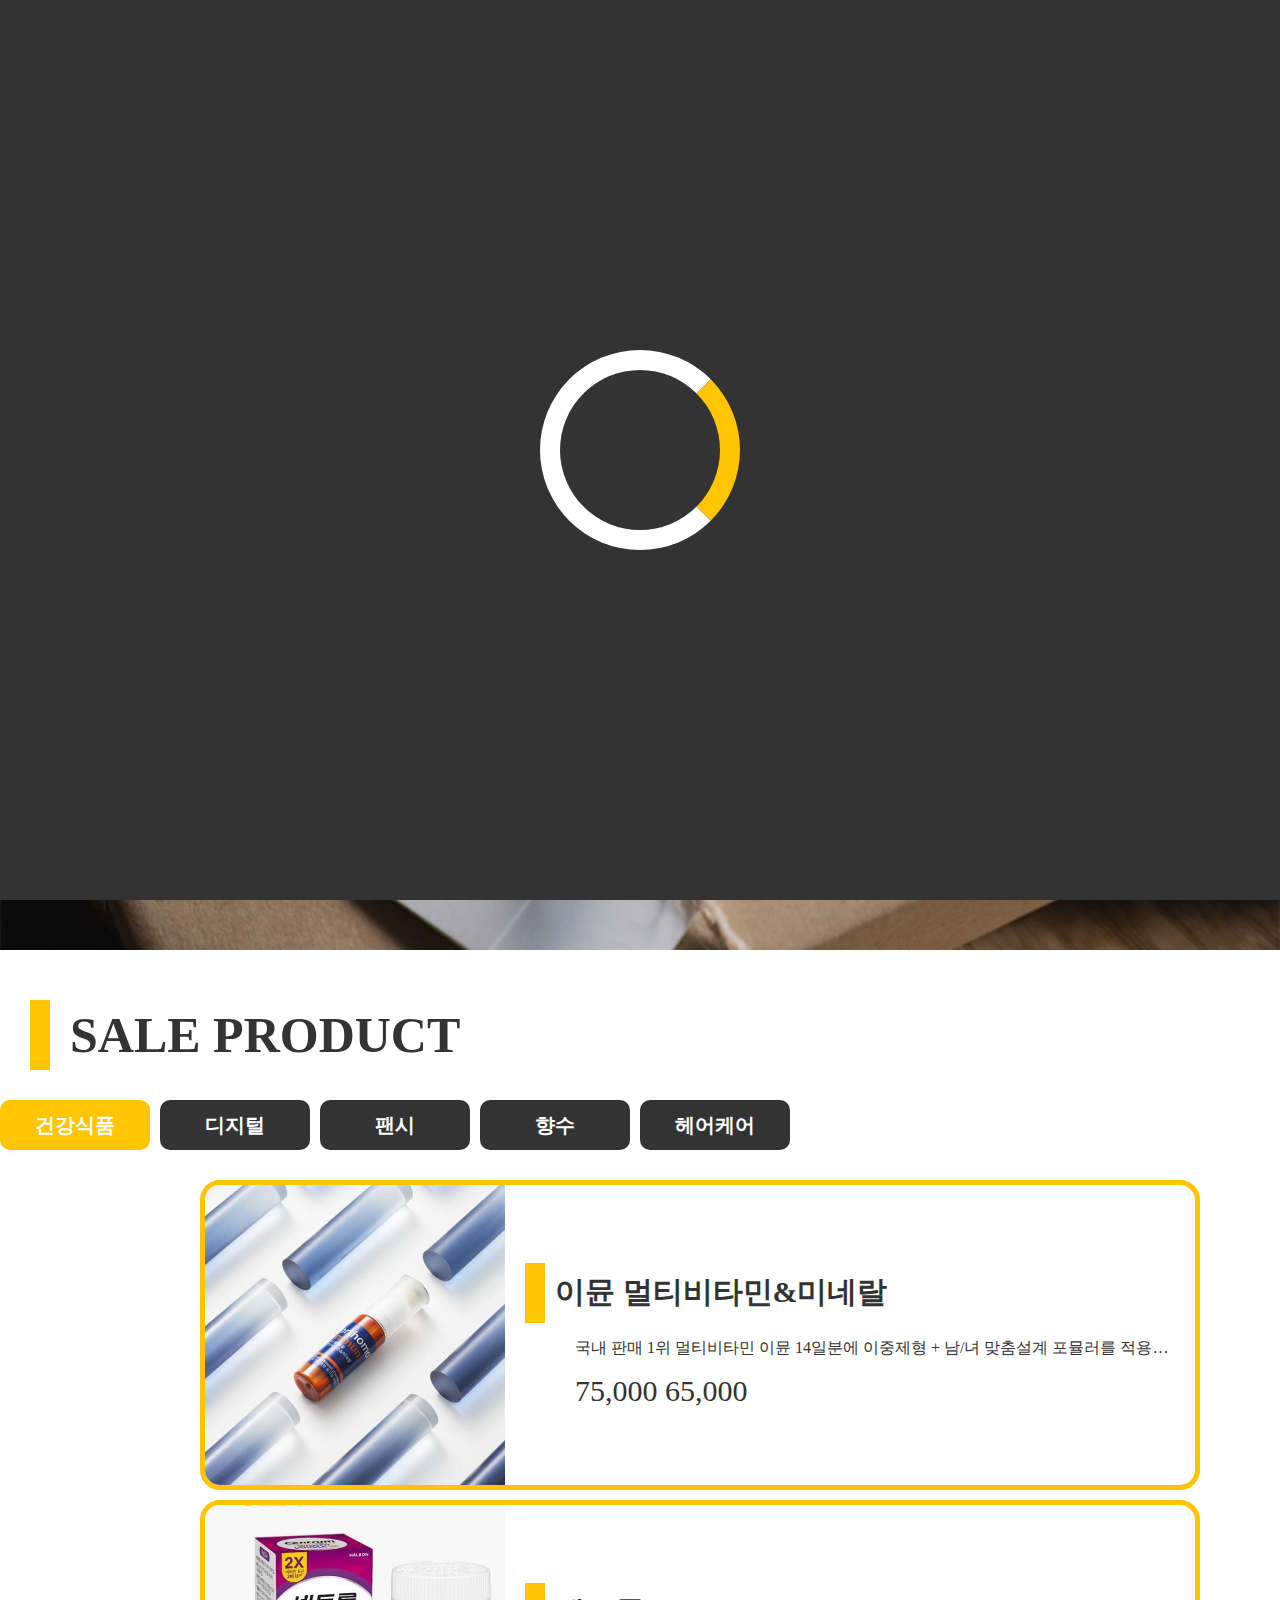
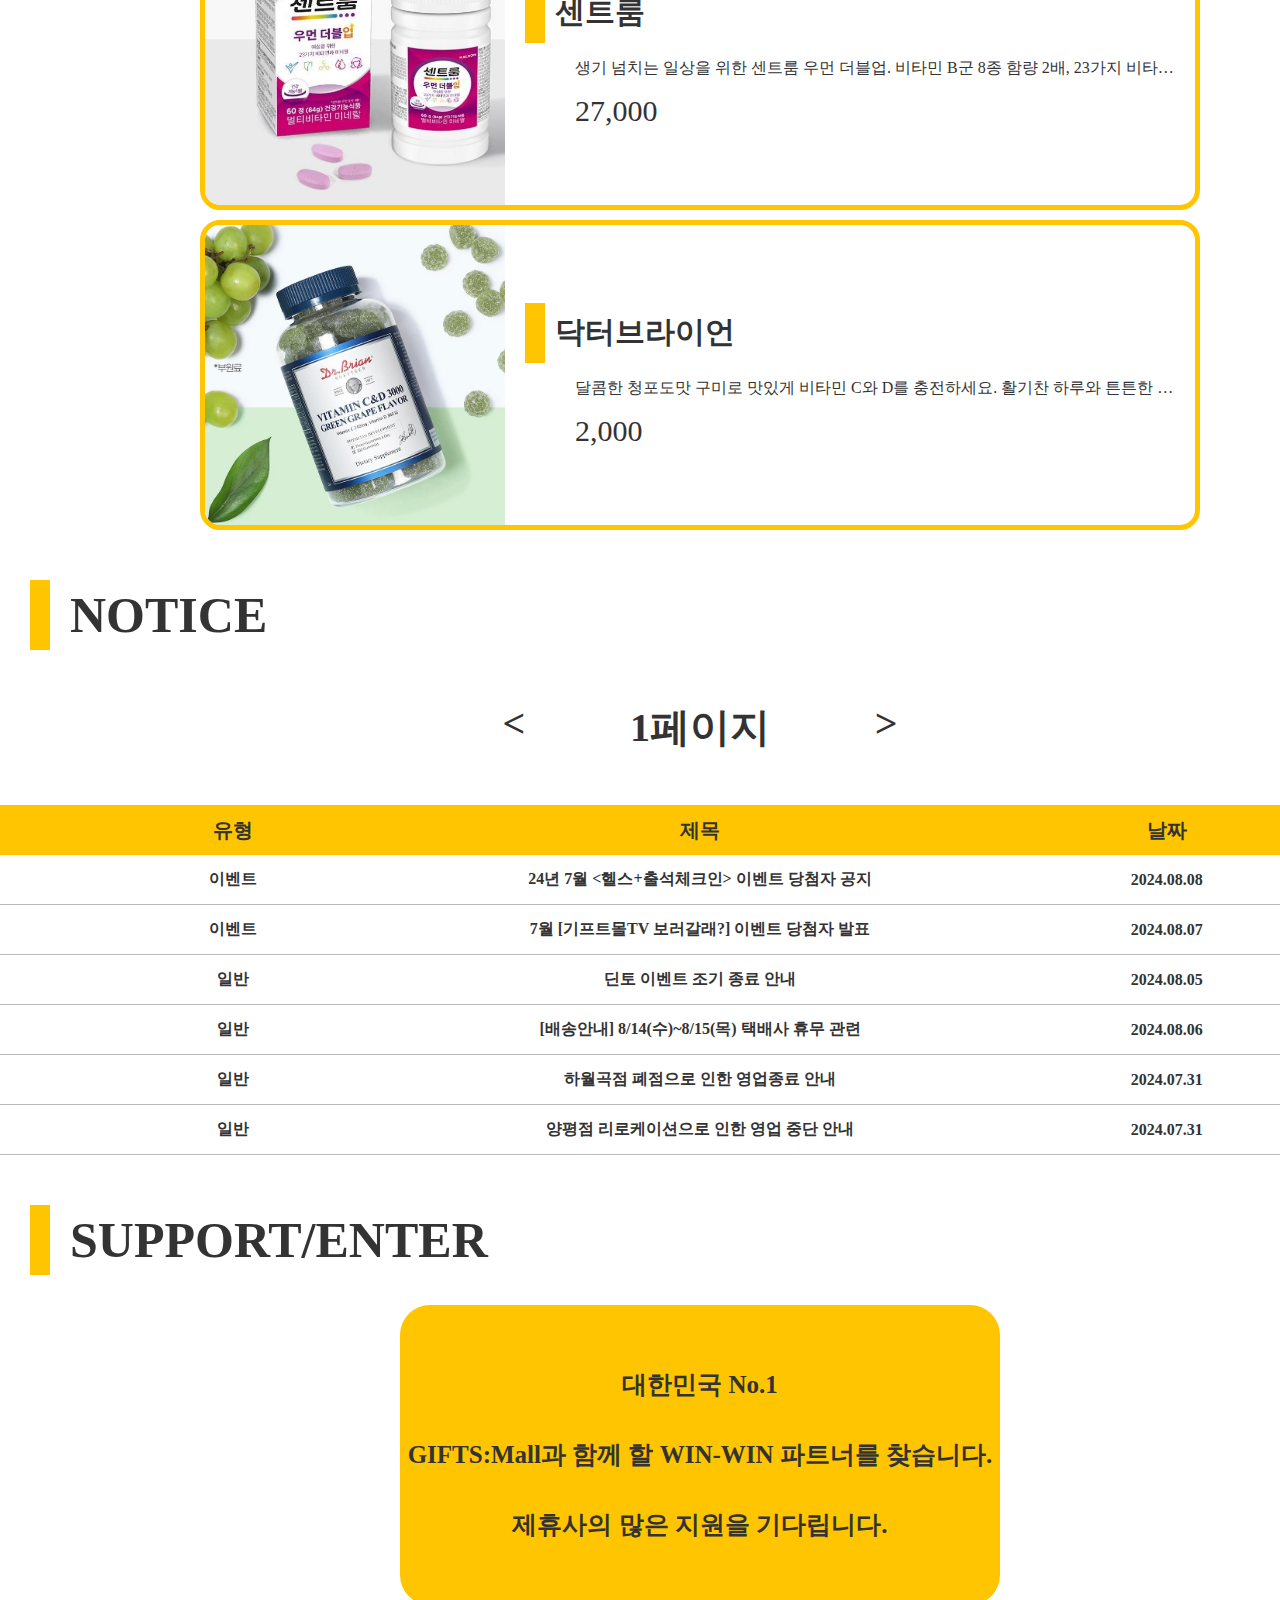
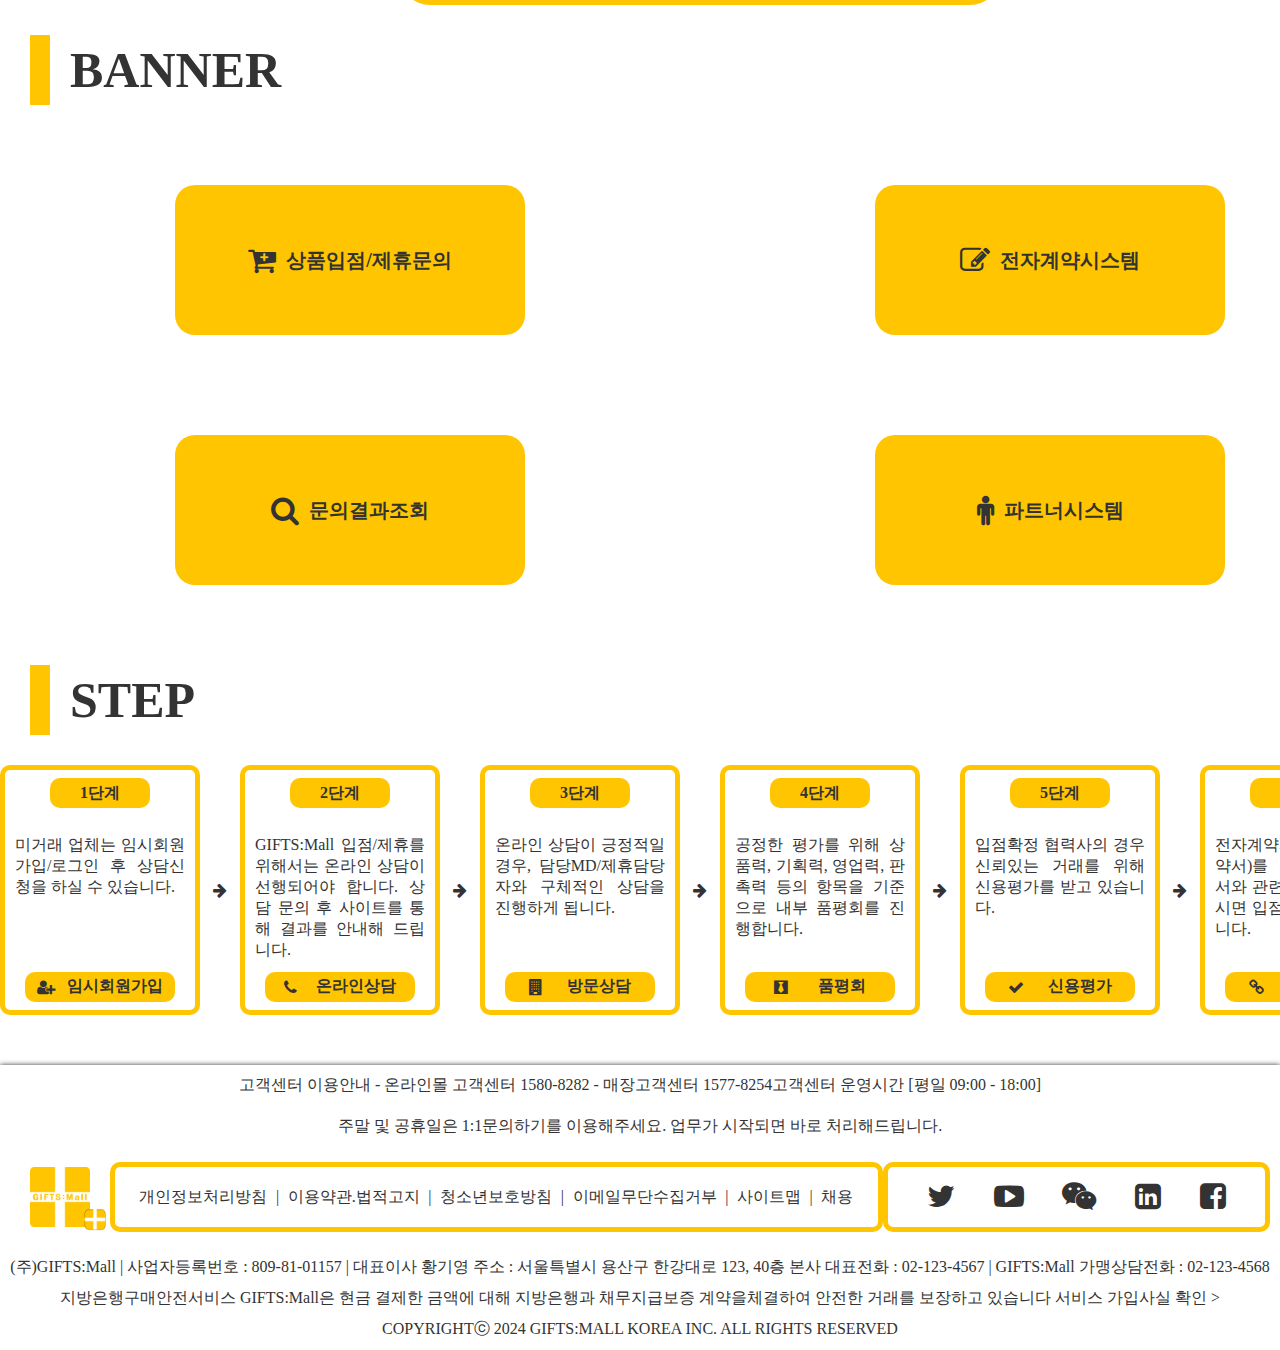
<file: C_module/index.html>
<!DOCTYPE html>
<html lang="en">
  <head>
    <meta charset="UTF-8" />
    <meta name="viewport" content="width=device-width, initial-scale=1.0" />
    <title>Document</title>
    <link rel="stylesheet" href="./css/main.css" />
    <link rel="stylesheet" href="./css/index.css" />
    <link
      rel="stylesheet"
      href="./asaset/fontawesome/css/font-awesome.min.css"
    />
  </head>
  <body>
    <div class="loading-container">
      <div class="loading"></div>
    </div>
    <header>
      <a href="./index.html"
        ><img src="./images/logo.png" alt="logo" title="logo"
      /></a>
      <ul class="nav01">
        <li>
          <a href="./sub01.html">소개</a>
          <ul class="dropDown">
            <li><a href="#">-</a></li>
            <li><a href="#">-</a></li>
          </ul>
        </li>
        <li>
          <a href="./sub02.html">판매상품</a>
          <ul class="dropDown">
            <li><a href="./sub02.html">전체상품</a></li>
            <li><a href="./sub03.html">인기상품</a></li>
          </ul>
        </li>
        <li>
          <a href="#">가맹점</a>
          <ul class="dropDown">
            <li><a href="#">-</a></li>
            <li><a href="#">-</a></li>
          </ul>
        </li>
        <li>
          <a href="./sub04.html">장바구니</a>
          <ul class="dropDown">
            <li><a href="#">-</a></li>
            <li><a href="#">-</a></li>
          </ul>
        </li>
      </ul>
      <ul class="nav02">
        <li>
          <a href="#">로그인</a>
        </li>
        <li>
          <a href="#">회원가입</a>
        </li>
        <li>
          <a href="#">관리자</a>
     
        </li>
        <li>
          <a href="./sub04.html">장바구니</a>
        </li>
      </ul>
    </header>
    <!-- 헤더 -->
    <div class="slide-container">
      <div class="slides">
        <div class="slide01">
          <div class="img-cover">
            <img
              src="./images/slide01.jpg"
              alt="slide01Img"
              title="slide01Img"
            />
          </div>
          <div class="slide-content">
            <div class="slide-title">
              <span>B</span>etter <span>G</span>ive & <span>T</span>ake
            </div>
            <div class="slide-sub">
              옴니채널 플랫폼 GIFTS로<br />
              전 세계 고객에게 선물의 가치를 높입니다.
            </div>
          </div>
        </div>
        <div class="slide02">
          <div class="img-cover">
            <img
              src="./images/slide02.jpg"
              alt="slide02Img"
              title="slide02Img"
            />
          </div>
          <div class="slide-content">
            <div class="slide-title">
              <span>L</span>ife <span>S</span>tyle <span>P</span>latforms
            </div>
            <div class="slide-sub">
              고객과 가장 가까운 곳에서 <br />
              고객에게 다양한 즐거움을 선물합니다.
            </div>
          </div>
        </div>
        <div class="slide03">
          <div class="img-cover">
            <img
              src="./images/slide03.jpg"
              alt="slide03Img"
              title="slide03Img"
            />
          </div>
          <div class="slide-content">
            <div class="slide-title">
              <span>O</span>nline <span>PLAYGROUND</span>
            </div>
            <div class="slide-sub">
              업계 최초 당일 배송 서비스인 '오늘드림'으로 <br />
              고객 니즈 충족과 고객 경험을 혁신합니다.
            </div>
          </div>
        </div>
        <div class="slide04">
          <div class="img-cover">
            <img
              src="./images/slide01.jpg"
              alt="slide01Img"
              title="slide01Img"
            />
          </div>
          <div class="slide-content">
            <div class="slide-title">
              <span>B</span>etter <span>G</span>ive & <span>T</span>ake
            </div>
            <div class="slide-sub">
              옴니채널 플랫폼 GIFTS로<br />
              전 세계 고객에게 선물의 가치를 높입니다.
            </div>
          </div>
        </div>
      </div>
    </div>

    <main>
      <div class="sale-product">
        <div class="title">SALE PRODUCT</div>
        <input type="radio" name="filter" id="heal" checked />
        <input type="radio" name="filter" id="digital" />
        <input type="radio" name="filter" id="fancy" />
        <input type="radio" name="filter" id="smell" />
        <input type="radio" name="filter" id="hair" />

        <div class="filter">
          <label for="heal">건강식품</label>
          <label for="digital">디지털</label>
          <label for="fancy">팬시</label>
          <label for="smell">향수</label>
          <label for="hair">헤어케어</label>
        </div>

        <div class="product-container">
          <div class="items 건강식품">
            <div class="item">
              <div class="img-cover">
                <img
                  src="./asaset/A-Module/images/건강식품/1.PNG"
                  alt="건강식품0Img"
                  title="건강식품0Img"
                />
              </div>

              <div class="item-content">
                <div class="item-title">이뮨 멀티비타민&amp;미네랄</div>
                <div class="item-des">
                  국내 판매 1위 멀티비타민 이뮨 14일분에 이중제형 + 남/녀
                  맞춤설계 포뮬러를 적용한 신제품
                </div>
                <div class="item-price">75,000 65,000</div>
              </div>
            </div>

            <div class="item">
              <div class="img-cover">
                <img
                  src="./asaset/A-Module/images/건강식품/2.PNG"
                  alt="건강식품1Img"
                  title="건강식품1Img"
                />
              </div>

              <div class="item-content">
                <div class="item-title">센트룸</div>
                <div class="item-des">
                  생기 넘치는 일상을 위한 센트룸 우먼 더블업. 비타민 B군 8종
                  함량 2배, 23가지 비타민과 미네랄, 한국인 여성 맞춤 영양 설계
                </div>
                <div class="item-price">27,000</div>
              </div>
            </div>

            <div class="item">
              <div class="img-cover">
                <img
                  src="./asaset/A-Module/images/건강식품/3.PNG"
                  alt="건강식품2Img"
                  title="건강식품2Img"
                />
              </div>

              <div class="item-content">
                <div class="item-title">닥터브라이언</div>
                <div class="item-des">
                  달콤한 청포도맛 구미로 맛있게 비타민 C와 D를 충전하세요.
                  활기찬 하루와 튼튼한 뼈 건강을 맛있게 충전하는 부드러운 젤리
                  타입
                </div>
                <div class="item-price">2,000</div>
              </div>
            </div>
          </div>
          <div class="items 디지털">
            <div class="item">
              <div class="img-cover">
                <img
                  src="./asaset/A-Module/images/디지털/1.PNG"
                  alt="디지털0Img"
                  title="디지털0Img"
                />
              </div>

              <div class="item-content">
                <div class="item-title">PANTONE PD충전 보조배터리</div>
                <div class="item-des">
                  230g의 가벼운 무게로 휴대성 극대화, 3way 빌트인 케이블 채용,
                  10,000mAh의 대용량 배터리팩 내장
                </div>
                <div class="item-price">24,400</div>
              </div>
            </div>

            <div class="item">
              <div class="img-cover">
                <img
                  src="./asaset/A-Module/images/디지털/2.PNG"
                  alt="디지털1Img"
                  title="디지털1Img"
                />
              </div>

              <div class="item-content">
                <div class="item-title">Bowie D05 무선 블루투스 5.3 헤드셋</div>
                <div class="item-des">
                  현실같은 3D사운드 스테이지 제공, 70시간의 오디오 재생시간,
                  2시간으로 완전 충전
                </div>
                <div class="item-price">36,900</div>
              </div>
            </div>

            <div class="item">
              <div class="img-cover">
                <img
                  src="./asaset/A-Module/images/디지털/3.PNG"
                  alt="디지털2Img"
                  title="디지털2Img"
                />
              </div>

              <div class="item-content">
                <div class="item-title">독거미 F99 기계식 키보드</div>
                <div class="item-des">
                  최고의 퍼포먼스를 경험하게 해주는 키보드, 안정적인 무선 전송,
                  저소음 디자인, 일체형 실리콘 패드 디자인으로 소음 최소화,
                  프리미엄 PCB기판 채용으로 안정적이고 편안한 타건감 제공
                </div>
                <div class="item-price">70,750</div>
              </div>
            </div>
          </div>
          <div class="items 팬시">
            <div class="item">
              <div class="img-cover">
                <img
                  src="./asaset/A-Module/images/팬시/1.PNG"
                  alt="팬시0Img"
                  title="팬시0Img"
                />
              </div>

              <div class="item-content">
                <div class="item-title">명품 자동 장우산</div>
                <div class="item-des">
                  태풍에도 견디는 프리미엄 우드 장우산. 50개 이상 구매 시 손잡이
                  무료 각인 서비스 제공
                </div>
                <div class="item-price">31,600</div>
              </div>
            </div>

            <div class="item">
              <div class="img-cover">
                <img
                  src="./asaset/A-Module/images/팬시/2.PNG"
                  alt="팬시1Img"
                  title="팬시1Img"
                />
              </div>

              <div class="item-content">
                <div class="item-title">
                  14K 윙블링 원터치 링 귀걸이(주문제작)
                </div>
                <div class="item-des">
                  언제나 당신의 일상에 '편안한 멋' 평범한 순간마저 매력을
                  돋보이게 만들어 줄 14K Daily Collection. 본 상품은 주문
                  제작으로 배송은 약 7~10일 정도 소요됩니다(주말 및 공휴일
                  제외).
                </div>
                <div class="item-price">250,000</div>
              </div>
            </div>

            <div class="item">
              <div class="img-cover">
                <img
                  src="./asaset/A-Module/images/팬시/3.PNG"
                  alt="팬시2Img"
                  title="팬시2Img"
                />
              </div>

              <div class="item-content">
                <div class="item-title">14K 윙블링 메르시 목걸이(주문제작)</div>
                <div class="item-des">
                  언제나 변함없고 고급스러운 전체 14K 골드로 제작되어 소장
                  가치뿐만 아니라 우아한 아름다움을 선사합니다. 본 상품은 주문
                  제작으로 배송은 약 7~10일 정도 소요됩니다(주말 및 공휴일
                  제외).
                </div>
                <div class="item-price">265,000</div>
              </div>
            </div>
          </div>
          <div class="items 향수">
            <div class="item">
              <div class="img-cover">
                <img
                  src="./asaset/A-Module/images/향수/1.PNG"
                  alt="향수0Img"
                  title="향수0Img"
                />
              </div>

              <div class="item-content">
                <div class="item-title">에스쁘아 솔리드 퍼퓸 4.2g</div>
                <div class="item-des">
                  새벽 달빛 아래 달큰한 체리가 어지럽게 흩어진 자리, 새하얀
                  자스민이 코끝을 스치고 자유롭게 남는 풍부한 머스크 향의 고체
                  향수
                </div>
                <div class="item-price">26,000</div>
              </div>
            </div>

            <div class="item">
              <div class="img-cover">
                <img
                  src="./asaset/A-Module/images/향수/2.PNG"
                  alt="향수1Img"
                  title="향수1Img"
                />
              </div>

              <div class="item-content">
                <div class="item-title">호텔도슨 향수 오드퍼퓸 75ml</div>
                <div class="item-des">
                  향긋하고 보드라운 마른 꽃과 나무 향 뒤로 낙엽이 타는 듯한
                  베티버 향이 퍼지는 스파이시 플로럴 향
                </div>
                <div class="item-price">153,000</div>
              </div>
            </div>

            <div class="item">
              <div class="img-cover">
                <img
                  src="./asaset/A-Module/images/향수/3.PNG"
                  alt="향수2Img"
                  title="향수2Img"
                />
              </div>

              <div class="item-content">
                <div class="item-title">랑방 레 플레르 EDT 90ml</div>
                <div class="item-des">
                  에너지 넘치고 빛나는 머스키 프루티 플로럴 향으로 부드러움과
                  반짝임의 완벽한 균형이 매력입니다.
                </div>
                <div class="item-price">64,500</div>
              </div>
            </div>
          </div>
          <div class="items 헤어케어">
            <div class="item">
              <div class="img-cover">
                <img
                  src="./asaset/A-Module/images/헤어케어/1.PNG"
                  alt="헤어케어0Img"
                  title="헤어케어0Img"
                />
              </div>

              <div class="item-content">
                <div class="item-title">
                  어노브 딥 데미지 트리트먼트 EX 더블
                </div>
                <div class="item-des">
                  부드러움에 집착하다! 어노브 집착 헤어팩! 단백질 3,000% UP으로
                  완성하는 극손상모 솔루션
                </div>
                <div class="item-price">29,800</div>
              </div>
            </div>

            <div class="item">
              <div class="img-cover">
                <img
                  src="./asaset/A-Module/images/헤어케어/2.PNG"
                  alt="헤어케어1Img"
                  title="헤어케어1Img"
                />
              </div>

              <div class="item-content">
                <div class="item-title">
                  려 루트젠 여성맞춤 볼륨 탈모증상케어 샴퓨 353ml
                </div>
                <div class="item-des">
                  근거있는 여성탈모 전문가 려 루트젠이 만든 촘촘탄탄 밀도탄력을
                  채우는 3D볼륨 탈모 샴푸. 부드럽고 향 좋은 약산성 비건 샴푸
                </div>
                <div class="item-price">21,900</div>
              </div>
            </div>

            <div class="item">
              <div class="img-cover">
                <img
                  src="./asaset/A-Module/images/헤어케어/3.PNG"
                  alt="헤어케어2Img"
                  title="헤어케어2Img"
                />
              </div>

              <div class="item-content">
                <div class="item-title">
                  라보에이치 두피쿨링&amp;노세범 샴푸 333ml
                </div>
                <div class="item-des">
                  청량하게 리프레쉬-쿨링샴푸, 오래도록 뽀송뽀송-노세범샴푸,
                  두피장벽강화 특허기술-탈모증상 완화 기능성 샴푸
                </div>
                <div class="item-price">19,800</div>
              </div>
            </div>
          </div>
        </div>
      </div>

      <div class="notice">
        <div class="title">NOTICE</div>
        <div class="noticeMove">
          <div>&lt;</div>
          <div><span>1</span>페이지</div>
          <div>&gt;</div>
        </div>
        <div class="notice-table">
          <div class="notice-head">
            <p>유형</p>
            <p>제목</p>
            <p>날짜</p>
          </div>
          <div class="notice-body">
            <div class="notice">
              <p>이벤트</p>
              <p>24년 7월 &lt;헬스+출석체크인&gt; 이벤트 당첨자 공지</p>
              <p>2024.08.08</p>
            </div>
            <div class="notice">
              <p>이벤트</p>
              <p>7월 [기프트몰TV 보러갈래?] 이벤트 당첨자 발표</p>
              <p>2024.08.07</p>
            </div>
            <div class="notice">
              <p>일반</p>
              <p>딘토 이벤트 조기 종료 안내</p>
              <p>2024.08.05</p>
            </div>
            <div class="notice">
              <p>일반</p>
              <p>[배송안내] 8/14(수)~8/15(목) 택배사 휴무 관련</p>
              <p>2024.08.06</p>
            </div>
            <div class="notice">
              <p>일반</p>
              <p>하월곡점 폐점으로 인한 영업종료 안내</p>
              <p>2024.07.31</p>
            </div>
            <div class="notice">
              <p>일반</p>
              <p>양평점 리로케이션으로 인한 영업 중단 안내</p>
              <p>2024.07.31</p>
            </div>
          </div>
        </div>
      </div>

      <div class="SUPPORT-ENTER">
        <div class="title">SUPPORT/ENTER</div>
        <div class="banner">
          대한민국 No.1 <br />
          GIFTS:Mall과 함께 할 WIN-WIN 파트너를 찾습니다. <br />
          제휴사의 많은 지원을 기다립니다.
        </div>

        <div class="title">BANNER</div>

        <div class="banner-container">
          <div class="banner-content01">
            <div class="banner01">
              <i class="fa fa-cart-plus"></i>상품입점/제휴문의
            </div>
            <div class="banner02"><i class="fa fa-search"></i>문의결과조회</div>
          </div>

          <div class="banner-content02">
            <div class="banner01">
              <i class="fa fa-pencil-square-o"></i>전자계약시스템
            </div>
            <div class="banner02"><i class="fa fa-male"></i>파트너시스템</div>
          </div>
        </div>

        <div class="title">STEP</div>
        <div class="STEP">
          <div class="step-container01">
            <div class="stage">1단계</div>
            <div class="step-content">
              미거래 업체는 임시회원 가입/로그인 후 상담신청을 하실 수 있습니다.
            </div>
            <div class="step-title">
              <i class="fa fa-user-plus"></i>임시회원가입
            </div>
          </div>
          <i class="fa fa-arrow-right"></i>
          <div class="step-container02">
            <div class="stage">2단계</div>
            <div class="step-content">
              GIFTS:Mall 입점/제휴를 위해서는 온라인 상담이 선행되어야 합니다.
              상담 문의 후 사이트를 통해 결과를 안내해 드립니다.
            </div>
            <div class="step-title"><i class="fa fa-phone"></i>온라인상담</div>
          </div>

          <i class="fa fa-arrow-right"></i>
          <div class="step-container03">
            <div class="stage">3단계</div>
            <div class="step-content">
              온라인 상담이 긍정적일 경우, 담당MD/제휴담당자와 구체적인 상담을
              진행하게 됩니다.
            </div>
            <div class="step-title">
              <i class="fa fa-building"></i> 방문상담
            </div>
          </div>

          <i class="fa fa-arrow-right"></i>
          <div class="step-container04">
            <div class="stage">4단계</div>
            <div class="step-content">
              공정한 평가를 위해 상품력, 기획력, 영업력, 판촉력 등의 항목을
              기준으로 내부 품평회를 진행합니다.
            </div>
            <div class="step-title"><i class="fa fa-black-tie"></i>품평회</div>
          </div>

          <i class="fa fa-arrow-right"></i>
          <div class="step-container05">
            <div class="stage">5단계</div>
            <div class="step-content">
              입점확정 협력사의 경우 신뢰있는 거래를 위해 신용평가를 받고
              있습니다.
            </div>
            <div class="step-title"><i class="fa fa-check"></i> 신용평가</div>
          </div>

          <i class="fa fa-arrow-right"></i>
          <div class="step-container06">
            <div class="stage">6단계</div>
            <div class="step-content">
              전자계약서(또는 수기계약서)를 통해 거래계약서와 관련서류를
              작성하시면 입점절차가 완료됩니다.
            </div>
            <div class="step-title">
              <i class="fa fa-chain (alias)"></i>계약체결
            </div>
          </div>
        </div>
      </div>
      <!-- 문의 -->
    </main>

    <footer>
      <div class="howto">
        고객센터 이용안내 - 온라인몰 고객센터 1580-8282 - 매장고객센터
        1577-8254고객센터 운영시간 [평일 09:00 - 18:00]
      </div>
      <div class="time"></div>
      <div class="support">
        주말 및 공휴일은 1:1문의하기를 이용해주세요. 업무가 시작되면 바로
        처리해드립니다.
      </div>

      <div class="footer-nav">
        <a href="#"
          ><img src="./images/logo.png" alt="footer-logo" title="footer-logo"
        /></a>
        <div class="other">
          <a href="#">개인정보처리방침</a> | <a href="#">이용약관.법적고지</a> |
          <a href="#">청소년보호방침</a> | <a href="#">이메일무단수집거부</a> |
          <a href="#">사이트맵</a> |
          <a href="#">채용</a>
        </div>
        <div class="Sns">
          <a href="#"><i class="fa fa-twitter"></i></a>
          <a href="#"><i class="fa fa-youtube-play"></i></a>
          <a href="#"><i class="fa fa-weixin"></i></a>
          <a href="#"><i class="fa fa-linkedin-square"></i></a>
          <a href="#"><i class="fa fa-facebook-square"></i></a>
        </div>
      </div>

      <div class="who">
        (주)GIFTS:Mall | 사업자등록번호 : 809-81-01157 | 대표이사 황기영 주소 :
        서울특별시 용산구 한강대로 123, 40층 본사 대표전화 : 02-123-4567 |
        GIFTS:Mall 가맹상담전화 : 02-123-4568
      </div>
      <div class="safe">
        지방은행구매안전서비스 GIFTS:Mall은 현금 결제한 금액에 대해 지방은행과
        채무지급보증 계약을체결하여 안전한 거래를 보장하고 있습니다 서비스
        가입사실 확인 >
      </div>
      <div class="copy">
        COPYRIGHTⓒ 2024 GIFTS:MALL KOREA INC. ALL RIGHTS RESERVED
      </div>
    </footer>
  </body>
</html>
</file>
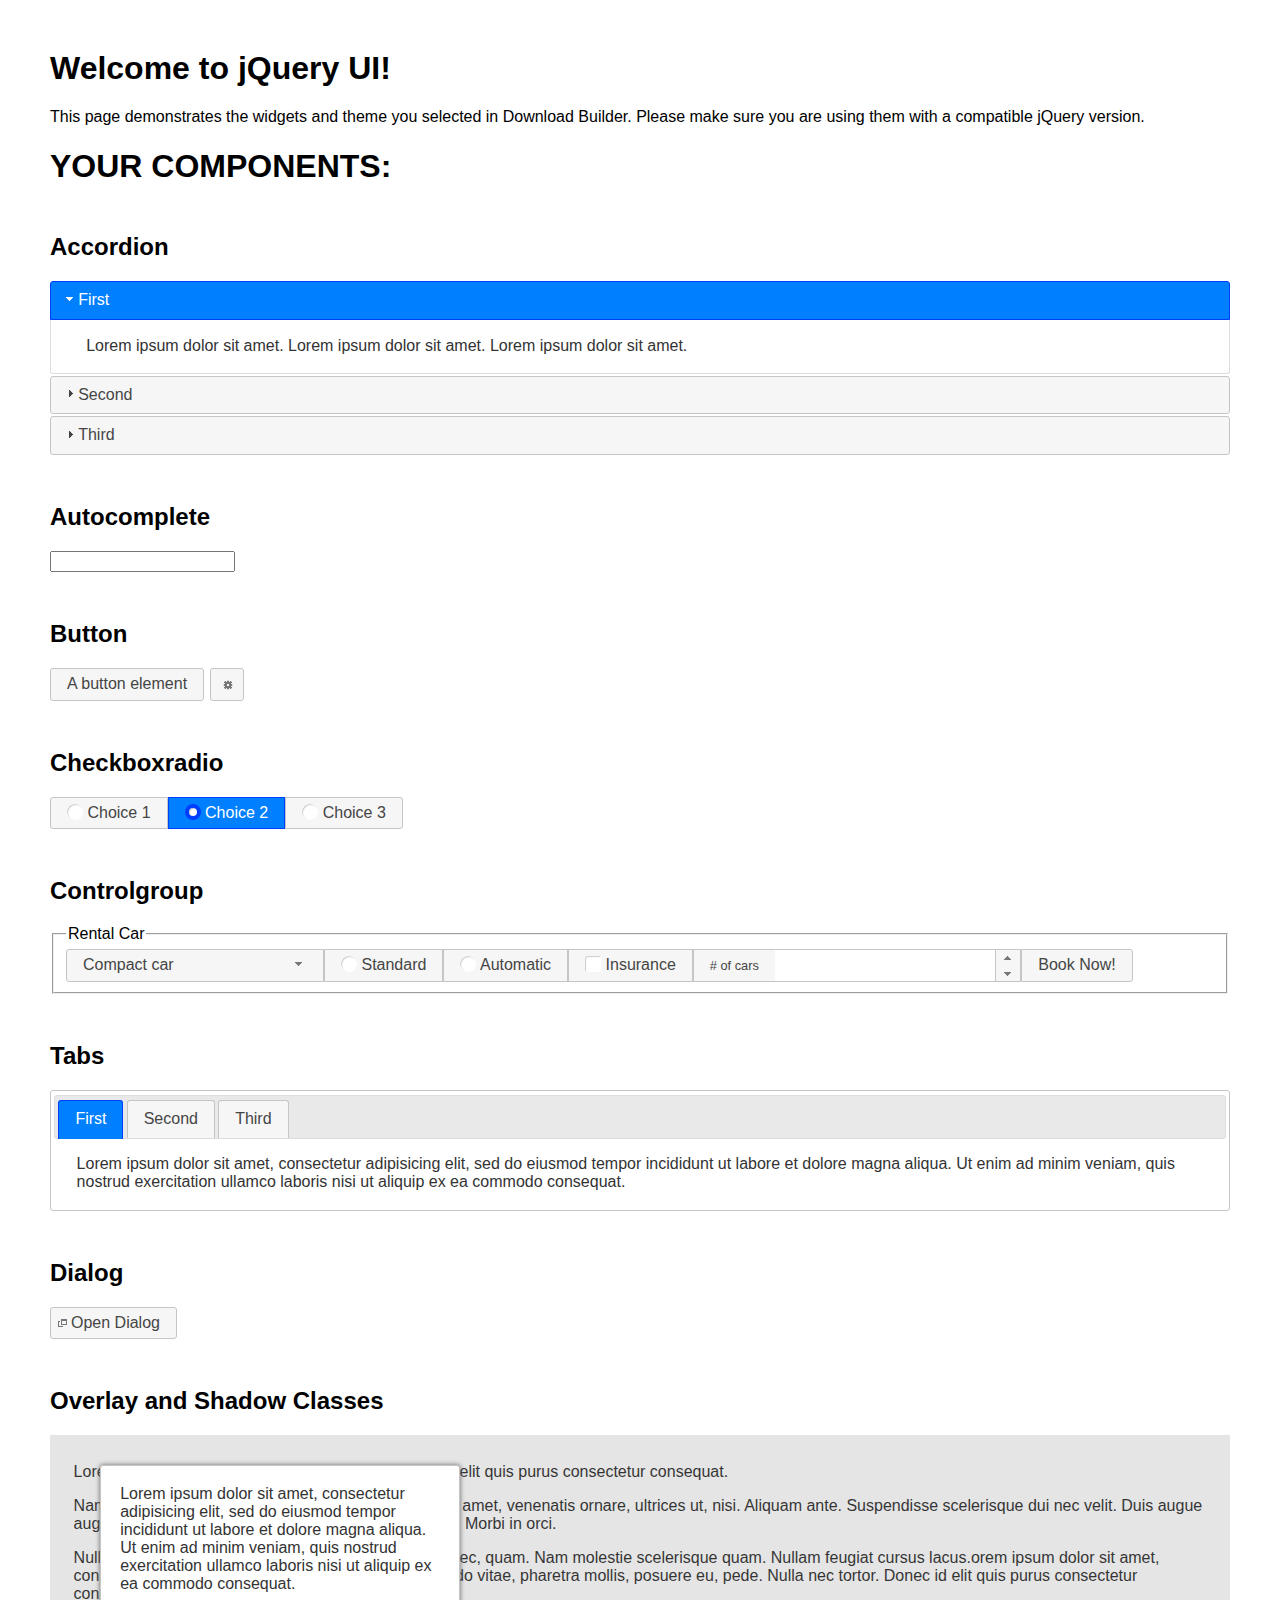
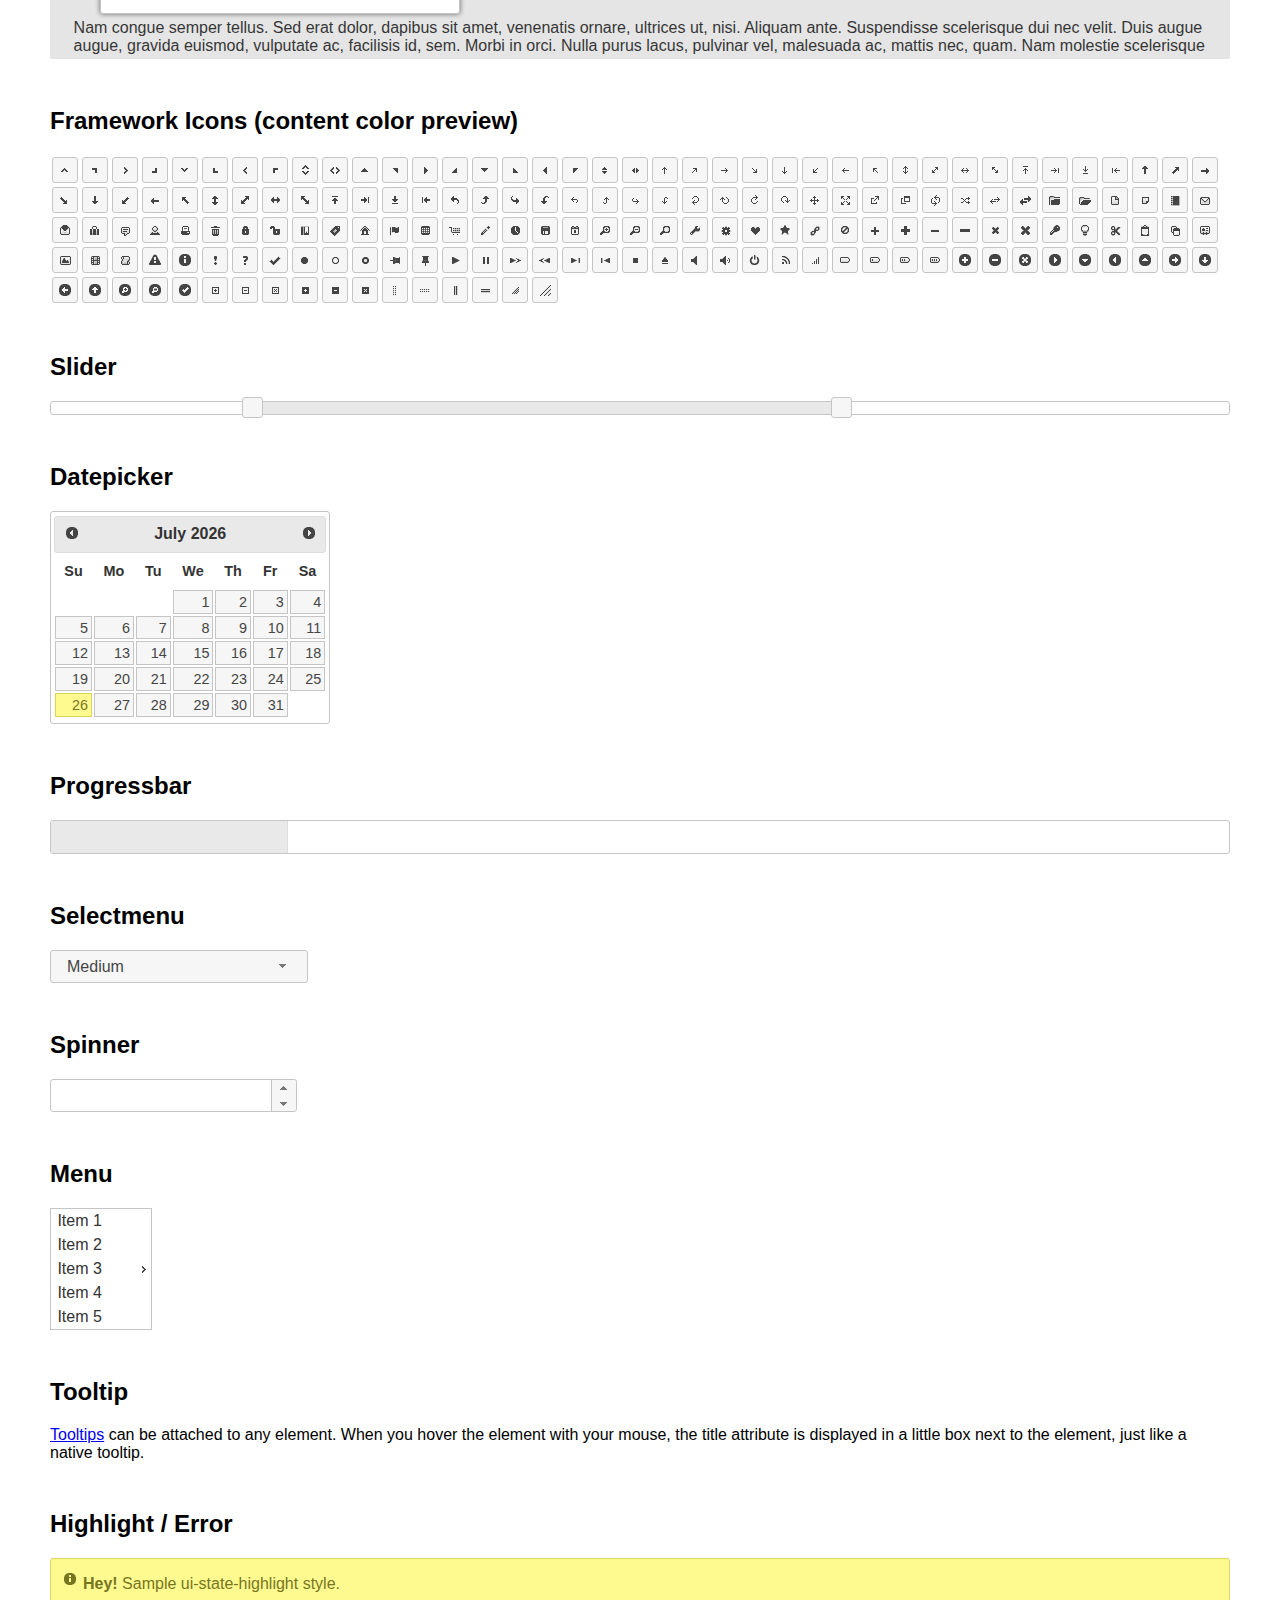
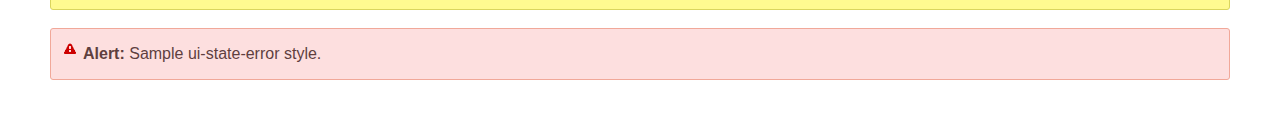
<file: [웹디자인 및 개발] 2025 지방기능경기대회 선수제공파일/공통/jquery-ui-1.12.1.custom/index.html>
<!doctype html>
<html lang="us">
<head>
 <meta charset="utf-8">
 <title>jQuery UI Example Page</title>
 <link href="jquery-ui.css" rel="stylesheet">
 <style>
 body{
  font-family: "Trebuchet MS", sans-serif;
  margin: 50px;
 }
 .demoHeaders {
  margin-top: 2em;
 }
 #dialog-link {
  padding: .4em 1em .4em 20px;
  text-decoration: none;
  position: relative;
 }
 #dialog-link span.ui-icon {
  margin: 0 5px 0 0;
  position: absolute;
  left: .2em;
  top: 50%;
  margin-top: -8px;
 }
 #icons {
  margin: 0;
  padding: 0;
 }
 #icons li {
  margin: 2px;
  position: relative;
  padding: 4px 0;
  cursor: pointer;
  float: left;
  list-style: none;
 }
 #icons span.ui-icon {
  float: left;
  margin: 0 4px;
 }
 .fakewindowcontain .ui-widget-overlay {
  position: absolute;
 }
 select {
  width: 200px;
 }
 </style>
</head>
<body>

<h1>Welcome to jQuery UI!</h1>

<div class="ui-widget">
 <p>This page demonstrates the widgets and theme you selected in Download Builder. Please make sure you are using them with a compatible jQuery version.</p>
</div>

<h1>YOUR COMPONENTS:</h1>


<!-- Accordion -->
<h2 class="demoHeaders">Accordion</h2>
<div id="accordion">
 <h3>First</h3>
 <div>Lorem ipsum dolor sit amet. Lorem ipsum dolor sit amet. Lorem ipsum dolor sit amet.</div>
 <h3>Second</h3>
 <div>Phasellus mattis tincidunt nibh.</div>
 <h3>Third</h3>
 <div>Nam dui erat, auctor a, dignissim quis.</div>
</div>



<!-- Autocomplete -->
<h2 class="demoHeaders">Autocomplete</h2>
<div>
 <input id="autocomplete" title="type &quot;a&quot;">
</div>



<!-- Button -->
<h2 class="demoHeaders">Button</h2>
<button id="button">A button element</button>
<button id="button-icon">An icon-only button</button>



<!-- Checkboxradio -->
<h2 class="demoHeaders">Checkboxradio</h2>
<form style="margin-top: 1em;">
 <div id="radioset">
  <input type="radio" id="radio1" name="radio"><label for="radio1">Choice 1</label>
  <input type="radio" id="radio2" name="radio" checked="checked"><label for="radio2">Choice 2</label>
  <input type="radio" id="radio3" name="radio"><label for="radio3">Choice 3</label>
 </div>
</form>



<!-- Controlgroup -->
<h2 class="demoHeaders">Controlgroup</h2>
<fieldset>
 <legend>Rental Car</legend>
 <div id="controlgroup">
  <select id="car-type">
   <option>Compact car</option>
   <option>Midsize car</option>
   <option>Full size car</option>
   <option>SUV</option>
   <option>Luxury</option>
   <option>Truck</option>
   <option>Van</option>
  </select>
  <label for="transmission-standard">Standard</label>
  <input type="radio" name="transmission" id="transmission-standard">
  <label for="transmission-automatic">Automatic</label>
  <input type="radio" name="transmission" id="transmission-automatic">
  <label for="insurance">Insurance</label>
  <input type="checkbox" name="insurance" id="insurance">
  <label for="horizontal-spinner" class="ui-controlgroup-label"># of cars</label>
  <input id="horizontal-spinner" class="ui-spinner-input">
  <button>Book Now!</button>
 </div>
</fieldset>



<!-- Tabs -->
<h2 class="demoHeaders">Tabs</h2>
<div id="tabs">
 <ul>
  <li><a href="#tabs-1">First</a></li>
  <li><a href="#tabs-2">Second</a></li>
  <li><a href="#tabs-3">Third</a></li>
 </ul>
 <div id="tabs-1">Lorem ipsum dolor sit amet, consectetur adipisicing elit, sed do eiusmod tempor incididunt ut labore et dolore magna aliqua. Ut enim ad minim veniam, quis nostrud exercitation ullamco laboris nisi ut aliquip ex ea commodo consequat.</div>
 <div id="tabs-2">Phasellus mattis tincidunt nibh. Cras orci urna, blandit id, pretium vel, aliquet ornare, felis. Maecenas scelerisque sem non nisl. Fusce sed lorem in enim dictum bibendum.</div>
 <div id="tabs-3">Nam dui erat, auctor a, dignissim quis, sollicitudin eu, felis. Pellentesque nisi urna, interdum eget, sagittis et, consequat vestibulum, lacus. Mauris porttitor ullamcorper augue.</div>
</div>



<h2 class="demoHeaders">Dialog</h2>
<p>
 <button id="dialog-link" class="ui-button ui-corner-all ui-widget">
  <span class="ui-icon ui-icon-newwin"></span>Open Dialog
 </button>
</p>

<h2 class="demoHeaders">Overlay and Shadow Classes</h2>
<div style="position: relative; width: 96%; height: 200px; padding:1% 2%; overflow:hidden;" class="fakewindowcontain">
 <p>Lorem ipsum dolor sit amet,  Nulla nec tortor. Donec id elit quis purus consectetur consequat. </p><p>Nam congue semper tellus. Sed erat dolor, dapibus sit amet, venenatis ornare, ultrices ut, nisi. Aliquam ante. Suspendisse scelerisque dui nec velit. Duis augue augue, gravida euismod, vulputate ac, facilisis id, sem. Morbi in orci. </p><p>Nulla purus lacus, pulvinar vel, malesuada ac, mattis nec, quam. Nam molestie scelerisque quam. Nullam feugiat cursus lacus.orem ipsum dolor sit amet, consectetur adipiscing elit. Donec libero risus, commodo vitae, pharetra mollis, posuere eu, pede. Nulla nec tortor. Donec id elit quis purus consectetur consequat. </p><p>Nam congue semper tellus. Sed erat dolor, dapibus sit amet, venenatis ornare, ultrices ut, nisi. Aliquam ante. Suspendisse scelerisque dui nec velit. Duis augue augue, gravida euismod, vulputate ac, facilisis id, sem. Morbi in orci. Nulla purus lacus, pulvinar vel, malesuada ac, mattis nec, quam. Nam molestie scelerisque quam. </p><p>Nullam feugiat cursus lacus.orem ipsum dolor sit amet, consectetur adipiscing elit. Donec libero risus, commodo vitae, pharetra mollis, posuere eu, pede. Nulla nec tortor. Donec id elit quis purus consectetur consequat. Nam congue semper tellus. Sed erat dolor, dapibus sit amet, venenatis ornare, ultrices ut, nisi. Aliquam ante. </p><p>Suspendisse scelerisque dui nec velit. Duis augue augue, gravida euismod, vulputate ac, facilisis id, sem. Morbi in orci. Nulla purus lacus, pulvinar vel, malesuada ac, mattis nec, quam. Nam molestie scelerisque quam. Nullam feugiat cursus lacus.orem ipsum dolor sit amet, consectetur adipiscing elit. Donec libero risus, commodo vitae, pharetra mollis, posuere eu, pede. Nulla nec tortor. Donec id elit quis purus consectetur consequat. Nam congue semper tellus. Sed erat dolor, dapibus sit amet, venenatis ornare, ultrices ut, nisi. </p>

 <!-- ui-dialog -->
 <div class="ui-widget-overlay ui-front"></div>
 <div style="position: absolute; width: 320px; left: 50px; top: 30px; padding: 1.2em" class="ui-widget ui-front ui-widget-content ui-corner-all ui-widget-shadow">
  Lorem ipsum dolor sit amet, consectetur adipisicing elit, sed do eiusmod tempor incididunt ut labore et dolore magna aliqua. Ut enim ad minim veniam, quis nostrud exercitation ullamco laboris nisi ut aliquip ex ea commodo consequat.
 </div>

</div>

<!-- ui-dialog -->
<div id="dialog" title="Dialog Title">
 <p>Lorem ipsum dolor sit amet, consectetur adipisicing elit, sed do eiusmod tempor incididunt ut labore et dolore magna aliqua. Ut enim ad minim veniam, quis nostrud exercitation ullamco laboris nisi ut aliquip ex ea commodo consequat.</p>
</div>



<h2 class="demoHeaders">Framework Icons (content color preview)</h2>
<ul id="icons" class="ui-widget ui-helper-clearfix">
 <li class="ui-state-default ui-corner-all" title=".ui-icon-caret-1-n"><span class="ui-icon ui-icon-caret-1-n"></span></li>
 <li class="ui-state-default ui-corner-all" title=".ui-icon-caret-1-ne"><span class="ui-icon ui-icon-caret-1-ne"></span></li>
 <li class="ui-state-default ui-corner-all" title=".ui-icon-caret-1-e"><span class="ui-icon ui-icon-caret-1-e"></span></li>
 <li class="ui-state-default ui-corner-all" title=".ui-icon-caret-1-se"><span class="ui-icon ui-icon-caret-1-se"></span></li>
 <li class="ui-state-default ui-corner-all" title=".ui-icon-caret-1-s"><span class="ui-icon ui-icon-caret-1-s"></span></li>
 <li class="ui-state-default ui-corner-all" title=".ui-icon-caret-1-sw"><span class="ui-icon ui-icon-caret-1-sw"></span></li>
 <li class="ui-state-default ui-corner-all" title=".ui-icon-caret-1-w"><span class="ui-icon ui-icon-caret-1-w"></span></li>
 <li class="ui-state-default ui-corner-all" title=".ui-icon-caret-1-nw"><span class="ui-icon ui-icon-caret-1-nw"></span></li>
 <li class="ui-state-default ui-corner-all" title=".ui-icon-caret-2-n-s"><span class="ui-icon ui-icon-caret-2-n-s"></span></li>
 <li class="ui-state-default ui-corner-all" title=".ui-icon-caret-2-e-w"><span class="ui-icon ui-icon-caret-2-e-w"></span></li>
 <li class="ui-state-default ui-corner-all" title=".ui-icon-triangle-1-n"><span class="ui-icon ui-icon-triangle-1-n"></span></li>
 <li class="ui-state-default ui-corner-all" title=".ui-icon-triangle-1-ne"><span class="ui-icon ui-icon-triangle-1-ne"></span></li>
 <li class="ui-state-default ui-corner-all" title=".ui-icon-triangle-1-e"><span class="ui-icon ui-icon-triangle-1-e"></span></li>
 <li class="ui-state-default ui-corner-all" title=".ui-icon-triangle-1-se"><span class="ui-icon ui-icon-triangle-1-se"></span></li>
 <li class="ui-state-default ui-corner-all" title=".ui-icon-triangle-1-s"><span class="ui-icon ui-icon-triangle-1-s"></span></li>
 <li class="ui-state-default ui-corner-all" title=".ui-icon-triangle-1-sw"><span class="ui-icon ui-icon-triangle-1-sw"></span></li>
 <li class="ui-state-default ui-corner-all" title=".ui-icon-triangle-1-w"><span class="ui-icon ui-icon-triangle-1-w"></span></li>
 <li class="ui-state-default ui-corner-all" title=".ui-icon-triangle-1-nw"><span class="ui-icon ui-icon-triangle-1-nw"></span></li>
 <li class="ui-state-default ui-corner-all" title=".ui-icon-triangle-2-n-s"><span class="ui-icon ui-icon-triangle-2-n-s"></span></li>
 <li class="ui-state-default ui-corner-all" title=".ui-icon-triangle-2-e-w"><span class="ui-icon ui-icon-triangle-2-e-w"></span></li>
 <li class="ui-state-default ui-corner-all" title=".ui-icon-arrow-1-n"><span class="ui-icon ui-icon-arrow-1-n"></span></li>
 <li class="ui-state-default ui-corner-all" title=".ui-icon-arrow-1-ne"><span class="ui-icon ui-icon-arrow-1-ne"></span></li>
 <li class="ui-state-default ui-corner-all" title=".ui-icon-arrow-1-e"><span class="ui-icon ui-icon-arrow-1-e"></span></li>
 <li class="ui-state-default ui-corner-all" title=".ui-icon-arrow-1-se"><span class="ui-icon ui-icon-arrow-1-se"></span></li>
 <li class="ui-state-default ui-corner-all" title=".ui-icon-arrow-1-s"><span class="ui-icon ui-icon-arrow-1-s"></span></li>
 <li class="ui-state-default ui-corner-all" title=".ui-icon-arrow-1-sw"><span class="ui-icon ui-icon-arrow-1-sw"></span></li>
 <li class="ui-state-default ui-corner-all" title=".ui-icon-arrow-1-w"><span class="ui-icon ui-icon-arrow-1-w"></span></li>
 <li class="ui-state-default ui-corner-all" title=".ui-icon-arrow-1-nw"><span class="ui-icon ui-icon-arrow-1-nw"></span></li>
 <li class="ui-state-default ui-corner-all" title=".ui-icon-arrow-2-n-s"><span class="ui-icon ui-icon-arrow-2-n-s"></span></li>
 <li class="ui-state-default ui-corner-all" title=".ui-icon-arrow-2-ne-sw"><span class="ui-icon ui-icon-arrow-2-ne-sw"></span></li>
 <li class="ui-state-default ui-corner-all" title=".ui-icon-arrow-2-e-w"><span class="ui-icon ui-icon-arrow-2-e-w"></span></li>
 <li class="ui-state-default ui-corner-all" title=".ui-icon-arrow-2-se-nw"><span class="ui-icon ui-icon-arrow-2-se-nw"></span></li>
 <li class="ui-state-default ui-corner-all" title=".ui-icon-arrowstop-1-n"><span class="ui-icon ui-icon-arrowstop-1-n"></span></li>
 <li class="ui-state-default ui-corner-all" title=".ui-icon-arrowstop-1-e"><span class="ui-icon ui-icon-arrowstop-1-e"></span></li>
 <li class="ui-state-default ui-corner-all" title=".ui-icon-arrowstop-1-s"><span class="ui-icon ui-icon-arrowstop-1-s"></span></li>
 <li class="ui-state-default ui-corner-all" title=".ui-icon-arrowstop-1-w"><span class="ui-icon ui-icon-arrowstop-1-w"></span></li>
 <li class="ui-state-default ui-corner-all" title=".ui-icon-arrowthick-1-n"><span class="ui-icon ui-icon-arrowthick-1-n"></span></li>
 <li class="ui-state-default ui-corner-all" title=".ui-icon-arrowthick-1-ne"><span class="ui-icon ui-icon-arrowthick-1-ne"></span></li>
 <li class="ui-state-default ui-corner-all" title=".ui-icon-arrowthick-1-e"><span class="ui-icon ui-icon-arrowthick-1-e"></span></li>
 <li class="ui-state-default ui-corner-all" title=".ui-icon-arrowthick-1-se"><span class="ui-icon ui-icon-arrowthick-1-se"></span></li>
 <li class="ui-state-default ui-corner-all" title=".ui-icon-arrowthick-1-s"><span class="ui-icon ui-icon-arrowthick-1-s"></span></li>
 <li class="ui-state-default ui-corner-all" title=".ui-icon-arrowthick-1-sw"><span class="ui-icon ui-icon-arrowthick-1-sw"></span></li>
 <li class="ui-state-default ui-corner-all" title=".ui-icon-arrowthick-1-w"><span class="ui-icon ui-icon-arrowthick-1-w"></span></li>
 <li class="ui-state-default ui-corner-all" title=".ui-icon-arrowthick-1-nw"><span class="ui-icon ui-icon-arrowthick-1-nw"></span></li>
 <li class="ui-state-default ui-corner-all" title=".ui-icon-arrowthick-2-n-s"><span class="ui-icon ui-icon-arrowthick-2-n-s"></span></li>
 <li class="ui-state-default ui-corner-all" title=".ui-icon-arrowthick-2-ne-sw"><span class="ui-icon ui-icon-arrowthick-2-ne-sw"></span></li>
 <li class="ui-state-default ui-corner-all" title=".ui-icon-arrowthick-2-e-w"><span class="ui-icon ui-icon-arrowthick-2-e-w"></span></li>
 <li class="ui-state-default ui-corner-all" title=".ui-icon-arrowthick-2-se-nw"><span class="ui-icon ui-icon-arrowthick-2-se-nw"></span></li>
 <li class="ui-state-default ui-corner-all" title=".ui-icon-arrowthickstop-1-n"><span class="ui-icon ui-icon-arrowthickstop-1-n"></span></li>
 <li class="ui-state-default ui-corner-all" title=".ui-icon-arrowthickstop-1-e"><span class="ui-icon ui-icon-arrowthickstop-1-e"></span></li>
 <li class="ui-state-default ui-corner-all" title=".ui-icon-arrowthickstop-1-s"><span class="ui-icon ui-icon-arrowthickstop-1-s"></span></li>
 <li class="ui-state-default ui-corner-all" title=".ui-icon-arrowthickstop-1-w"><span class="ui-icon ui-icon-arrowthickstop-1-w"></span></li>
 <li class="ui-state-default ui-corner-all" title=".ui-icon-arrowreturnthick-1-w"><span class="ui-icon ui-icon-arrowreturnthick-1-w"></span></li>
 <li class="ui-state-default ui-corner-all" title=".ui-icon-arrowreturnthick-1-n"><span class="ui-icon ui-icon-arrowreturnthick-1-n"></span></li>
 <li class="ui-state-default ui-corner-all" title=".ui-icon-arrowreturnthick-1-e"><span class="ui-icon ui-icon-arrowreturnthick-1-e"></span></li>
 <li class="ui-state-default ui-corner-all" title=".ui-icon-arrowreturnthick-1-s"><span class="ui-icon ui-icon-arrowreturnthick-1-s"></span></li>
 <li class="ui-state-default ui-corner-all" title=".ui-icon-arrowreturn-1-w"><span class="ui-icon ui-icon-arrowreturn-1-w"></span></li>
 <li class="ui-state-default ui-corner-all" title=".ui-icon-arrowreturn-1-n"><span class="ui-icon ui-icon-arrowreturn-1-n"></span></li>
 <li class="ui-state-default ui-corner-all" title=".ui-icon-arrowreturn-1-e"><span class="ui-icon ui-icon-arrowreturn-1-e"></span></li>
 <li class="ui-state-default ui-corner-all" title=".ui-icon-arrowreturn-1-s"><span class="ui-icon ui-icon-arrowreturn-1-s"></span></li>
 <li class="ui-state-default ui-corner-all" title=".ui-icon-arrowrefresh-1-w"><span class="ui-icon ui-icon-arrowrefresh-1-w"></span></li>
 <li class="ui-state-default ui-corner-all" title=".ui-icon-arrowrefresh-1-n"><span class="ui-icon ui-icon-arrowrefresh-1-n"></span></li>
 <li class="ui-state-default ui-corner-all" title=".ui-icon-arrowrefresh-1-e"><span class="ui-icon ui-icon-arrowrefresh-1-e"></span></li>
 <li class="ui-state-default ui-corner-all" title=".ui-icon-arrowrefresh-1-s"><span class="ui-icon ui-icon-arrowrefresh-1-s"></span></li>
 <li class="ui-state-default ui-corner-all" title=".ui-icon-arrow-4"><span class="ui-icon ui-icon-arrow-4"></span></li>
 <li class="ui-state-default ui-corner-all" title=".ui-icon-arrow-4-diag"><span class="ui-icon ui-icon-arrow-4-diag"></span></li>
 <li class="ui-state-default ui-corner-all" title=".ui-icon-extlink"><span class="ui-icon ui-icon-extlink"></span></li>
 <li class="ui-state-default ui-corner-all" title=".ui-icon-newwin"><span class="ui-icon ui-icon-newwin"></span></li>
 <li class="ui-state-default ui-corner-all" title=".ui-icon-refresh"><span class="ui-icon ui-icon-refresh"></span></li>
 <li class="ui-state-default ui-corner-all" title=".ui-icon-shuffle"><span class="ui-icon ui-icon-shuffle"></span></li>
 <li class="ui-state-default ui-corner-all" title=".ui-icon-transfer-e-w"><span class="ui-icon ui-icon-transfer-e-w"></span></li>
 <li class="ui-state-default ui-corner-all" title=".ui-icon-transferthick-e-w"><span class="ui-icon ui-icon-transferthick-e-w"></span></li>
 <li class="ui-state-default ui-corner-all" title=".ui-icon-folder-collapsed"><span class="ui-icon ui-icon-folder-collapsed"></span></li>
 <li class="ui-state-default ui-corner-all" title=".ui-icon-folder-open"><span class="ui-icon ui-icon-folder-open"></span></li>
 <li class="ui-state-default ui-corner-all" title=".ui-icon-document"><span class="ui-icon ui-icon-document"></span></li>
 <li class="ui-state-default ui-corner-all" title=".ui-icon-document-b"><span class="ui-icon ui-icon-document-b"></span></li>
 <li class="ui-state-default ui-corner-all" title=".ui-icon-note"><span class="ui-icon ui-icon-note"></span></li>
 <li class="ui-state-default ui-corner-all" title=".ui-icon-mail-closed"><span class="ui-icon ui-icon-mail-closed"></span></li>
 <li class="ui-state-default ui-corner-all" title=".ui-icon-mail-open"><span class="ui-icon ui-icon-mail-open"></span></li>
 <li class="ui-state-default ui-corner-all" title=".ui-icon-suitcase"><span class="ui-icon ui-icon-suitcase"></span></li>
 <li class="ui-state-default ui-corner-all" title=".ui-icon-comment"><span class="ui-icon ui-icon-comment"></span></li>
 <li class="ui-state-default ui-corner-all" title=".ui-icon-person"><span class="ui-icon ui-icon-person"></span></li>
 <li class="ui-state-default ui-corner-all" title=".ui-icon-print"><span class="ui-icon ui-icon-print"></span></li>
 <li class="ui-state-default ui-corner-all" title=".ui-icon-trash"><span class="ui-icon ui-icon-trash"></span></li>
 <li class="ui-state-default ui-corner-all" title=".ui-icon-locked"><span class="ui-icon ui-icon-locked"></span></li>
 <li class="ui-state-default ui-corner-all" title=".ui-icon-unlocked"><span class="ui-icon ui-icon-unlocked"></span></li>
 <li class="ui-state-default ui-corner-all" title=".ui-icon-bookmark"><span class="ui-icon ui-icon-bookmark"></span></li>
 <li class="ui-state-default ui-corner-all" title=".ui-icon-tag"><span class="ui-icon ui-icon-tag"></span></li>
 <li class="ui-state-default ui-corner-all" title=".ui-icon-home"><span class="ui-icon ui-icon-home"></span></li>
 <li class="ui-state-default ui-corner-all" title=".ui-icon-flag"><span class="ui-icon ui-icon-flag"></span></li>
 <li class="ui-state-default ui-corner-all" title=".ui-icon-calculator"><span class="ui-icon ui-icon-calculator"></span></li>
 <li class="ui-state-default ui-corner-all" title=".ui-icon-cart"><span class="ui-icon ui-icon-cart"></span></li>
 <li class="ui-state-default ui-corner-all" title=".ui-icon-pencil"><span class="ui-icon ui-icon-pencil"></span></li>
 <li class="ui-state-default ui-corner-all" title=".ui-icon-clock"><span class="ui-icon ui-icon-clock"></span></li>
 <li class="ui-state-default ui-corner-all" title=".ui-icon-disk"><span class="ui-icon ui-icon-disk"></span></li>
 <li class="ui-state-default ui-corner-all" title=".ui-icon-calendar"><span class="ui-icon ui-icon-calendar"></span></li>
 <li class="ui-state-default ui-corner-all" title=".ui-icon-zoomin"><span class="ui-icon ui-icon-zoomin"></span></li>
 <li class="ui-state-default ui-corner-all" title=".ui-icon-zoomout"><span class="ui-icon ui-icon-zoomout"></span></li>
 <li class="ui-state-default ui-corner-all" title=".ui-icon-search"><span class="ui-icon ui-icon-search"></span></li>
 <li class="ui-state-default ui-corner-all" title=".ui-icon-wrench"><span class="ui-icon ui-icon-wrench"></span></li>
 <li class="ui-state-default ui-corner-all" title=".ui-icon-gear"><span class="ui-icon ui-icon-gear"></span></li>
 <li class="ui-state-default ui-corner-all" title=".ui-icon-heart"><span class="ui-icon ui-icon-heart"></span></li>
 <li class="ui-state-default ui-corner-all" title=".ui-icon-star"><span class="ui-icon ui-icon-star"></span></li>
 <li class="ui-state-default ui-corner-all" title=".ui-icon-link"><span class="ui-icon ui-icon-link"></span></li>
 <li class="ui-state-default ui-corner-all" title=".ui-icon-cancel"><span class="ui-icon ui-icon-cancel"></span></li>
 <li class="ui-state-default ui-corner-all" title=".ui-icon-plus"><span class="ui-icon ui-icon-plus"></span></li>
 <li class="ui-state-default ui-corner-all" title=".ui-icon-plusthick"><span class="ui-icon ui-icon-plusthick"></span></li>
 <li class="ui-state-default ui-corner-all" title=".ui-icon-minus"><span class="ui-icon ui-icon-minus"></span></li>
 <li class="ui-state-default ui-corner-all" title=".ui-icon-minusthick"><span class="ui-icon ui-icon-minusthick"></span></li>
 <li class="ui-state-default ui-corner-all" title=".ui-icon-close"><span class="ui-icon ui-icon-close"></span></li>
 <li class="ui-state-default ui-corner-all" title=".ui-icon-closethick"><span class="ui-icon ui-icon-closethick"></span></li>
 <li class="ui-state-default ui-corner-all" title=".ui-icon-key"><span class="ui-icon ui-icon-key"></span></li>
 <li class="ui-state-default ui-corner-all" title=".ui-icon-lightbulb"><span class="ui-icon ui-icon-lightbulb"></span></li>
 <li class="ui-state-default ui-corner-all" title=".ui-icon-scissors"><span class="ui-icon ui-icon-scissors"></span></li>
 <li class="ui-state-default ui-corner-all" title=".ui-icon-clipboard"><span class="ui-icon ui-icon-clipboard"></span></li>
 <li class="ui-state-default ui-corner-all" title=".ui-icon-copy"><span class="ui-icon ui-icon-copy"></span></li>
 <li class="ui-state-default ui-corner-all" title=".ui-icon-contact"><span class="ui-icon ui-icon-contact"></span></li>
 <li class="ui-state-default ui-corner-all" title=".ui-icon-image"><span class="ui-icon ui-icon-image"></span></li>
 <li class="ui-state-default ui-corner-all" title=".ui-icon-video"><span class="ui-icon ui-icon-video"></span></li>
 <li class="ui-state-default ui-corner-all" title=".ui-icon-script"><span class="ui-icon ui-icon-script"></span></li>
 <li class="ui-state-default ui-corner-all" title=".ui-icon-alert"><span class="ui-icon ui-icon-alert"></span></li>
 <li class="ui-state-default ui-corner-all" title=".ui-icon-info"><span class="ui-icon ui-icon-info"></span></li>
 <li class="ui-state-default ui-corner-all" title=".ui-icon-notice"><span class="ui-icon ui-icon-notice"></span></li>
 <li class="ui-state-default ui-corner-all" title=".ui-icon-help"><span class="ui-icon ui-icon-help"></span></li>
 <li class="ui-state-default ui-corner-all" title=".ui-icon-check"><span class="ui-icon ui-icon-check"></span></li>
 <li class="ui-state-default ui-corner-all" title=".ui-icon-bullet"><span class="ui-icon ui-icon-bullet"></span></li>
 <li class="ui-state-default ui-corner-all" title=".ui-icon-radio-off"><span class="ui-icon ui-icon-radio-off"></span></li>
 <li class="ui-state-default ui-corner-all" title=".ui-icon-radio-on"><span class="ui-icon ui-icon-radio-on"></span></li>
 <li class="ui-state-default ui-corner-all" title=".ui-icon-pin-w"><span class="ui-icon ui-icon-pin-w"></span></li>
 <li class="ui-state-default ui-corner-all" title=".ui-icon-pin-s"><span class="ui-icon ui-icon-pin-s"></span></li>
 <li class="ui-state-default ui-corner-all" title=".ui-icon-play"><span class="ui-icon ui-icon-play"></span></li>
 <li class="ui-state-default ui-corner-all" title=".ui-icon-pause"><span class="ui-icon ui-icon-pause"></span></li>
 <li class="ui-state-default ui-corner-all" title=".ui-icon-seek-next"><span class="ui-icon ui-icon-seek-next"></span></li>
 <li class="ui-state-default ui-corner-all" title=".ui-icon-seek-prev"><span class="ui-icon ui-icon-seek-prev"></span></li>
 <li class="ui-state-default ui-corner-all" title=".ui-icon-seek-end"><span class="ui-icon ui-icon-seek-end"></span></li>
 <li class="ui-state-default ui-corner-all" title=".ui-icon-seek-first"><span class="ui-icon ui-icon-seek-first"></span></li>
 <li class="ui-state-default ui-corner-all" title=".ui-icon-stop"><span class="ui-icon ui-icon-stop"></span></li>
 <li class="ui-state-default ui-corner-all" title=".ui-icon-eject"><span class="ui-icon ui-icon-eject"></span></li>
 <li class="ui-state-default ui-corner-all" title=".ui-icon-volume-off"><span class="ui-icon ui-icon-volume-off"></span></li>
 <li class="ui-state-default ui-corner-all" title=".ui-icon-volume-on"><span class="ui-icon ui-icon-volume-on"></span></li>
 <li class="ui-state-default ui-corner-all" title=".ui-icon-power"><span class="ui-icon ui-icon-power"></span></li>
 <li class="ui-state-default ui-corner-all" title=".ui-icon-signal-diag"><span class="ui-icon ui-icon-signal-diag"></span></li>
 <li class="ui-state-default ui-corner-all" title=".ui-icon-signal"><span class="ui-icon ui-icon-signal"></span></li>
 <li class="ui-state-default ui-corner-all" title=".ui-icon-battery-0"><span class="ui-icon ui-icon-battery-0"></span></li>
 <li class="ui-state-default ui-corner-all" title=".ui-icon-battery-1"><span class="ui-icon ui-icon-battery-1"></span></li>
 <li class="ui-state-default ui-corner-all" title=".ui-icon-battery-2"><span class="ui-icon ui-icon-battery-2"></span></li>
 <li class="ui-state-default ui-corner-all" title=".ui-icon-battery-3"><span class="ui-icon ui-icon-battery-3"></span></li>
 <li class="ui-state-default ui-corner-all" title=".ui-icon-circle-plus"><span class="ui-icon ui-icon-circle-plus"></span></li>
 <li class="ui-state-default ui-corner-all" title=".ui-icon-circle-minus"><span class="ui-icon ui-icon-circle-minus"></span></li>
 <li class="ui-state-default ui-corner-all" title=".ui-icon-circle-close"><span class="ui-icon ui-icon-circle-close"></span></li>
 <li class="ui-state-default ui-corner-all" title=".ui-icon-circle-triangle-e"><span class="ui-icon ui-icon-circle-triangle-e"></span></li>
 <li class="ui-state-default ui-corner-all" title=".ui-icon-circle-triangle-s"><span class="ui-icon ui-icon-circle-triangle-s"></span></li>
 <li class="ui-state-default ui-corner-all" title=".ui-icon-circle-triangle-w"><span class="ui-icon ui-icon-circle-triangle-w"></span></li>
 <li class="ui-state-default ui-corner-all" title=".ui-icon-circle-triangle-n"><span class="ui-icon ui-icon-circle-triangle-n"></span></li>
 <li class="ui-state-default ui-corner-all" title=".ui-icon-circle-arrow-e"><span class="ui-icon ui-icon-circle-arrow-e"></span></li>
 <li class="ui-state-default ui-corner-all" title=".ui-icon-circle-arrow-s"><span class="ui-icon ui-icon-circle-arrow-s"></span></li>
 <li class="ui-state-default ui-corner-all" title=".ui-icon-circle-arrow-w"><span class="ui-icon ui-icon-circle-arrow-w"></span></li>
 <li class="ui-state-default ui-corner-all" title=".ui-icon-circle-arrow-n"><span class="ui-icon ui-icon-circle-arrow-n"></span></li>
 <li class="ui-state-default ui-corner-all" title=".ui-icon-circle-zoomin"><span class="ui-icon ui-icon-circle-zoomin"></span></li>
 <li class="ui-state-default ui-corner-all" title=".ui-icon-circle-zoomout"><span class="ui-icon ui-icon-circle-zoomout"></span></li>
 <li class="ui-state-default ui-corner-all" title=".ui-icon-circle-check"><span class="ui-icon ui-icon-circle-check"></span></li>
 <li class="ui-state-default ui-corner-all" title=".ui-icon-circlesmall-plus"><span class="ui-icon ui-icon-circlesmall-plus"></span></li>
 <li class="ui-state-default ui-corner-all" title=".ui-icon-circlesmall-minus"><span class="ui-icon ui-icon-circlesmall-minus"></span></li>
 <li class="ui-state-default ui-corner-all" title=".ui-icon-circlesmall-close"><span class="ui-icon ui-icon-circlesmall-close"></span></li>
 <li class="ui-state-default ui-corner-all" title=".ui-icon-squaresmall-plus"><span class="ui-icon ui-icon-squaresmall-plus"></span></li>
 <li class="ui-state-default ui-corner-all" title=".ui-icon-squaresmall-minus"><span class="ui-icon ui-icon-squaresmall-minus"></span></li>
 <li class="ui-state-default ui-corner-all" title=".ui-icon-squaresmall-close"><span class="ui-icon ui-icon-squaresmall-close"></span></li>
 <li class="ui-state-default ui-corner-all" title=".ui-icon-grip-dotted-vertical"><span class="ui-icon ui-icon-grip-dotted-vertical"></span></li>
 <li class="ui-state-default ui-corner-all" title=".ui-icon-grip-dotted-horizontal"><span class="ui-icon ui-icon-grip-dotted-horizontal"></span></li>
 <li class="ui-state-default ui-corner-all" title=".ui-icon-grip-solid-vertical"><span class="ui-icon ui-icon-grip-solid-vertical"></span></li>
 <li class="ui-state-default ui-corner-all" title=".ui-icon-grip-solid-horizontal"><span class="ui-icon ui-icon-grip-solid-horizontal"></span></li>
 <li class="ui-state-default ui-corner-all" title=".ui-icon-gripsmall-diagonal-se"><span class="ui-icon ui-icon-gripsmall-diagonal-se"></span></li>
 <li class="ui-state-default ui-corner-all" title=".ui-icon-grip-diagonal-se"><span class="ui-icon ui-icon-grip-diagonal-se"></span></li>
</ul>


<!-- Slider -->
<h2 class="demoHeaders">Slider</h2>
<div id="slider"></div>



<!-- Datepicker -->
<h2 class="demoHeaders">Datepicker</h2>
<div id="datepicker"></div>



<!-- Progressbar -->
<h2 class="demoHeaders">Progressbar</h2>
<div id="progressbar"></div>



<!-- Progressbar -->
<h2 class="demoHeaders">Selectmenu</h2>
<select id="selectmenu">
 <option>Slower</option>
 <option>Slow</option>
 <option selected="selected">Medium</option>
 <option>Fast</option>
 <option>Faster</option>
</select>



<!-- Spinner -->
<h2 class="demoHeaders">Spinner</h2>
<input id="spinner">



<!-- Menu -->
<h2 class="demoHeaders">Menu</h2>
<ul style="width:100px;" id="menu">
 <li><div>Item 1</div></li>
 <li><div>Item 2</div></li>
 <li><div>Item 3</div>
  <ul>
   <li><div>Item 3-1</div></li>
   <li><div>Item 3-2</div></li>
   <li><div>Item 3-3</div></li>
   <li><div>Item 3-4</div></li>
   <li><div>Item 3-5</div></li>
  </ul>
 </li>
 <li><div>Item 4</div></li>
 <li><div>Item 5</div></li>
</ul>



<!-- Tooltip -->
<h2 class="demoHeaders">Tooltip</h2>
<p id="tooltip">
 <a href="#" title="That&apos;s what this widget is">Tooltips</a> can be attached to any element. When you hover
the element with your mouse, the title attribute is displayed in a little box next to the element, just like a native tooltip.
</p>


<!-- Highlight / Error -->
<h2 class="demoHeaders">Highlight / Error</h2>
<div class="ui-widget">
 <div class="ui-state-highlight ui-corner-all" style="margin-top: 20px; padding: 0 .7em;">
  <p><span class="ui-icon ui-icon-info" style="float: left; margin-right: .3em;"></span>
  <strong>Hey!</strong> Sample ui-state-highlight style.</p>
 </div>
</div>
<br>
<div class="ui-widget">
 <div class="ui-state-error ui-corner-all" style="padding: 0 .7em;">
  <p><span class="ui-icon ui-icon-alert" style="float: left; margin-right: .3em;"></span>
  <strong>Alert:</strong> Sample ui-state-error style.</p>
 </div>
</div>

<script src="external/jquery/jquery.js"></script>
<script src="jquery-ui.js"></script>
<script>

$( "#accordion" ).accordion();



var availableTags = [
 "ActionScript",
 "AppleScript",
 "Asp",
 "BASIC",
 "C",
 "C++",
 "Clojure",
 "COBOL",
 "ColdFusion",
 "Erlang",
 "Fortran",
 "Groovy",
 "Haskell",
 "Java",
 "JavaScript",
 "Lisp",
 "Perl",
 "PHP",
 "Python",
 "Ruby",
 "Scala",
 "Scheme"
];
$( "#autocomplete" ).autocomplete({
 source: availableTags
});



$( "#button" ).button();
$( "#button-icon" ).button({
 icon: "ui-icon-gear",
 showLabel: false
});



$( "#radioset" ).buttonset();



$( "#controlgroup" ).controlgroup();



$( "#tabs" ).tabs();



$( "#dialog" ).dialog({
 autoOpen: false,
 width: 400,
 buttons: [
  {
   text: "Ok",
   click: function() {
    $( this ).dialog( "close" );
   }
  },
  {
   text: "Cancel",
   click: function() {
    $( this ).dialog( "close" );
   }
  }
 ]
});

// Link to open the dialog
$( "#dialog-link" ).click(function( event ) {
 $( "#dialog" ).dialog( "open" );
 event.preventDefault();
});



$( "#datepicker" ).datepicker({
 inline: true
});



$( "#slider" ).slider({
 range: true,
 values: [ 17, 67 ]
});



$( "#progressbar" ).progressbar({
 value: 20
});



$( "#spinner" ).spinner();



$( "#menu" ).menu();



$( "#tooltip" ).tooltip();



$( "#selectmenu" ).selectmenu();


// Hover states on the static widgets
$( "#dialog-link, #icons li" ).hover(
 function() {
  $( this ).addClass( "ui-state-hover" );
 },
 function() {
  $( this ).removeClass( "ui-state-hover" );
 }
);
</script>
</body>
</html>
</file>
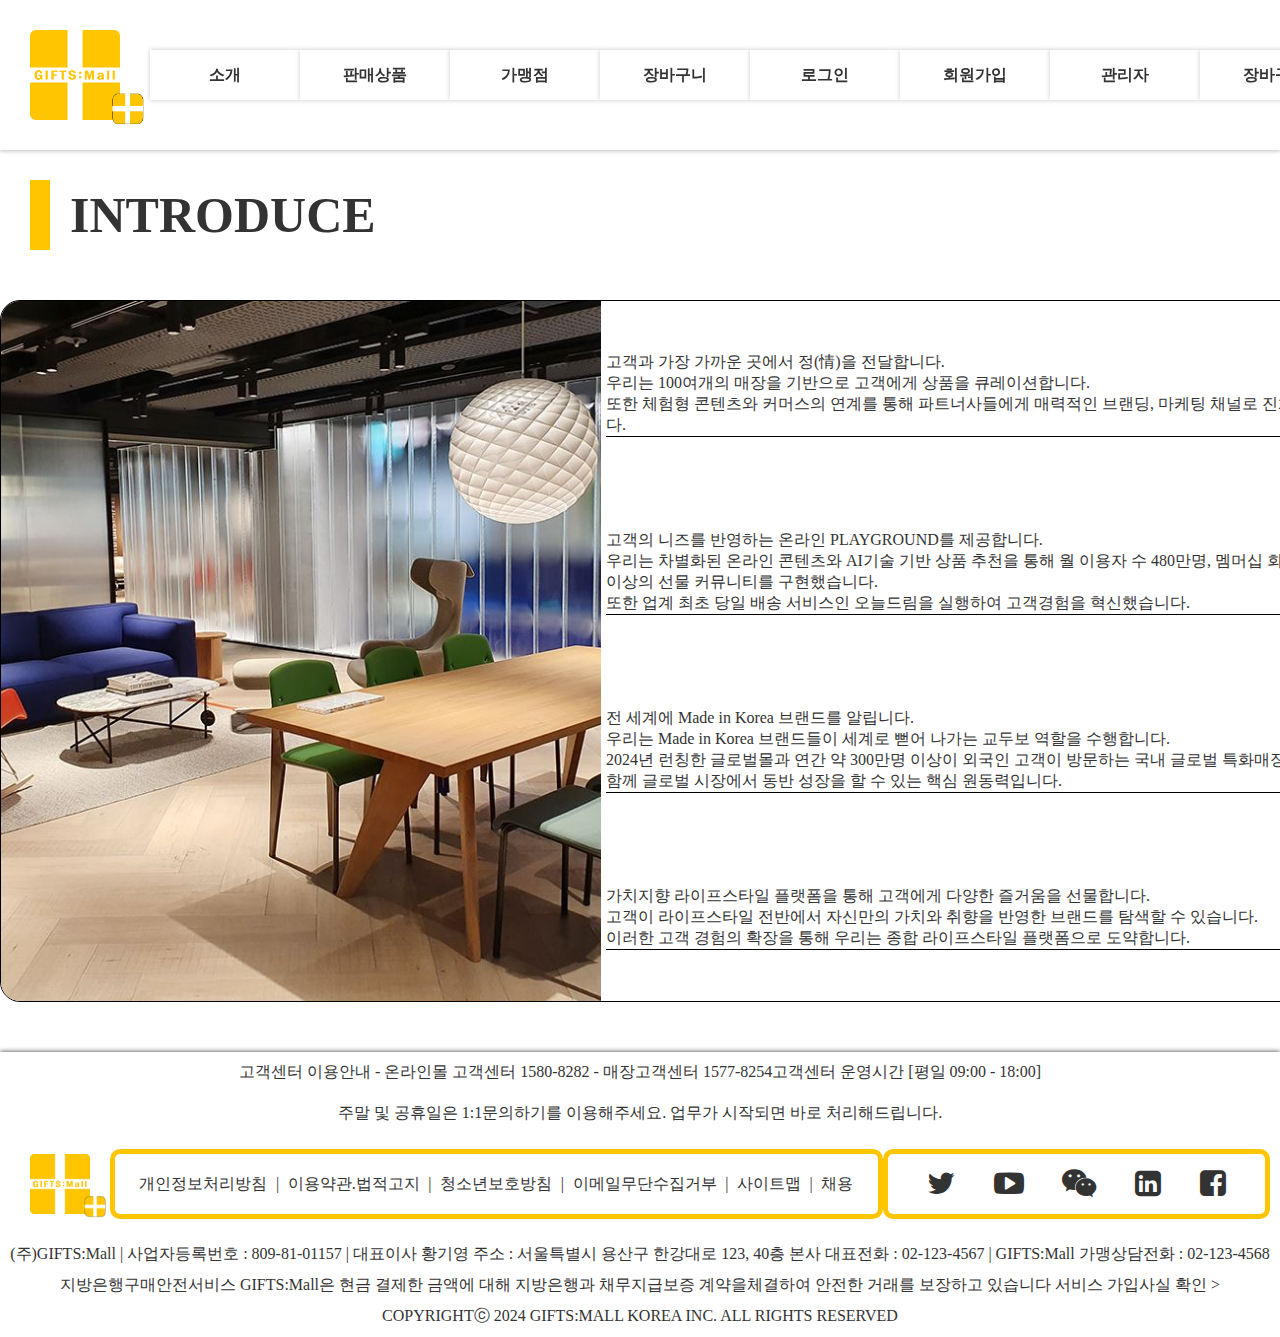
<file: A_module/sub01.html>
<!DOCTYPE html>
<html lang="en">
  <head>
    <meta charset="UTF-8" />
    <meta name="viewport" content="width=device-width, initial-scale=1.0" />
    <title>Document</title>
    <link rel="stylesheet" href="./css/main.css" />
    <link rel="stylesheet" href="./css/sub01.css" />
    <link
      rel="stylesheet"
      href="./asaset/fontawesome/css/font-awesome.min.css"
    />
  </head>
  <body>
    <header>
      <a href="./index.html"
        ><img src="./images/logo.png" alt="logo" title="logo"
      /></a>
      <ul class="nav01">
        <li>
          <a href="./sub01.html">소개</a>
          <ul class="dropDown">
            <li><a href="#">-</a></li>
            <li><a href="#">-</a></li>
          </ul>
        </li>
        <li>
          <a href="./sub02.html">판매상품</a>
          <ul class="dropDown">
            <li><a href="./sub02.html">전체상품</a></li>
            <li><a href="./sub03.html">인기상품</a></li>
          </ul>
        </li>
        <li>
          <a href="#">가맹점</a>
          <ul class="dropDown">
            <li><a href="#">-</a></li>
            <li><a href="#">-</a></li>
          </ul>
        </li>
        <li>
          <a href="./sub04.html">장바구니</a>
          <ul class="dropDown">
            <li><a href="#">-</a></li>
            <li><a href="#">-</a></li>
          </ul>
        </li>
      </ul>
      <ul class="nav02">
        <li>
          <a href="#">로그인</a>
        </li>
        <li>
          <a href="#">회원가입</a>
        </li>
        <li>
          <a href="#">관리자</a>
     
        </li>
        <li>
          <a href="./sub04.html">장바구니</a>
        </li>
      </ul>
    </header>
    <!-- 헤더 -->

    <main>
      <div class="title">INTRODUCE</div>
      <div class="introduce">
        <div class="img-cover">
          <img src="./images/intro.JPG" alt="introImg" title="introImg" />
        </div>

        <div class="intro-content">
          <div class="text1">
            고객과 가장 가까운 곳에서 정(情)을 전달합니다. <br />
            우리는 100여개의 매장을 기반으로 고객에게 상품을 큐레이션합니다.
            <br />
            또한 체험형 콘텐츠와 커머스의 연계를 통해 파트너사들에게 매력적인
            브랜딩, 마케팅 채널로 진화하고 있습니다.
          </div>
          <div class="text2">
            고객의 니즈를 반영하는 온라인 PLAYGROUND를 제공합니다. <br />
            우리는 차별화된 온라인 콘텐츠와 AI기술 기반 상품 추천을 통해 월
            이용자 수 480만명, 멤머십 회원 수 1,400만명 이상의 선물 커뮤니티를
            구현했습니다. <br />
            또한 업계 최초 당일 배송 서비스인 오늘드림을 실행하여 고객경험을
            혁신했습니다.
          </div>
          <div class="text3">
            전 세계에 Made in Korea 브랜드를 알립니다. <br />
            우리는 Made in Korea 브랜드들이 세계로 뻗어 나가는 교두보 역할을
            수행합니다. <br />
            2024년 런칭한 글로벌몰과 연간 약 300만명 이상이 외국인 고객이
            방문하는 국내 글로벌 특화매장은 파트너사와 함께 글로벌 시장에서 동반
            성장을 할 수 있는 핵심 원동력입니다.
          </div>
          <div class="text4">
            가치지향 라이프스타일 플랫폼을 통해 고객에게 다양한 즐거움을
            선물합니다. <br />
            고객이 라이프스타일 전반에서 자신만의 가치와 취향을 반영한 브랜드를
            탐색할 수 있습니다. <br />
            이러한 고객 경험의 확장을 통해 우리는 종합 라이프스타일 플랫폼으로
            도약합니다.
          </div>
        </div>
      </div>
    </main>

    <footer>
      <div class="howto">
        고객센터 이용안내 - 온라인몰 고객센터 1580-8282 - 매장고객센터
        1577-8254고객센터 운영시간 [평일 09:00 - 18:00]
      </div>
      <div class="time"></div>
      <div class="support">
        주말 및 공휴일은 1:1문의하기를 이용해주세요. 업무가 시작되면 바로
        처리해드립니다.
      </div>

      <div class="footer-nav">
        <a href="#"
          ><img src="./images/logo.png" alt="footer-logo" title="footer-logo"
        /></a>
        <div class="other">
          <a href="#">개인정보처리방침</a> | <a href="#">이용약관.법적고지</a> |
          <a href="#">청소년보호방침</a> | <a href="#">이메일무단수집거부</a> |
          <a href="#">사이트맵</a> |
          <a href="#">채용</a>
        </div>
        <div class="Sns">
          <a href="#"><i class="fa fa-twitter"></i></a>
          <a href="#"><i class="fa fa-youtube-play"></i></a>
          <a href="#"><i class="fa fa-weixin"></i></a>
          <a href="#"><i class="fa fa-linkedin-square"></i></a>
          <a href="#"><i class="fa fa-facebook-square"></i></a>
        </div>
      </div>

      <div class="who">
        (주)GIFTS:Mall | 사업자등록번호 : 809-81-01157 | 대표이사 황기영 주소 :
        서울특별시 용산구 한강대로 123, 40층 본사 대표전화 : 02-123-4567 |
        GIFTS:Mall 가맹상담전화 : 02-123-4568
      </div>
      <div class="safe">
        지방은행구매안전서비스 GIFTS:Mall은 현금 결제한 금액에 대해 지방은행과
        채무지급보증 계약을체결하여 안전한 거래를 보장하고 있습니다 서비스
        가입사실 확인 >
      </div>
      <div class="copy">
        COPYRIGHTⓒ 2024 GIFTS:MALL KOREA INC. ALL RIGHTS RESERVED
      </div>
    </footer>
  </body>
</html>
</file>
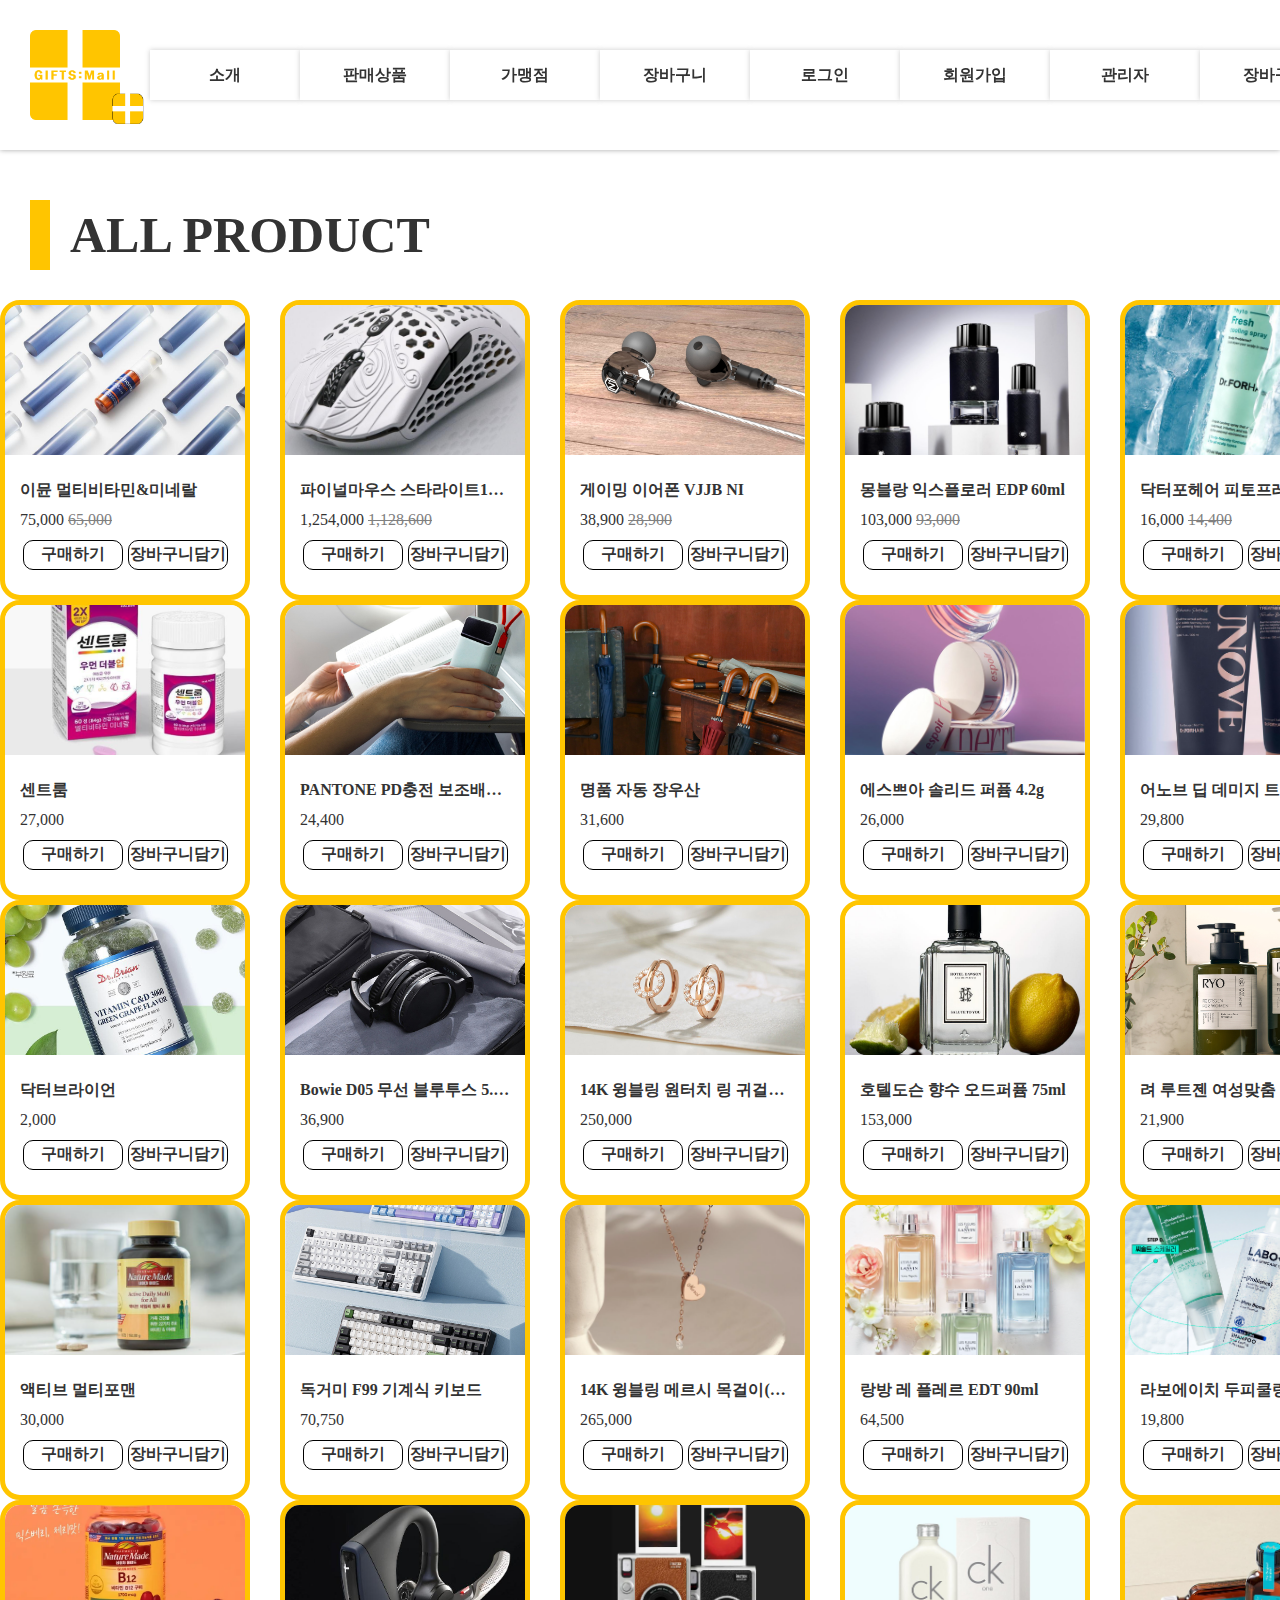
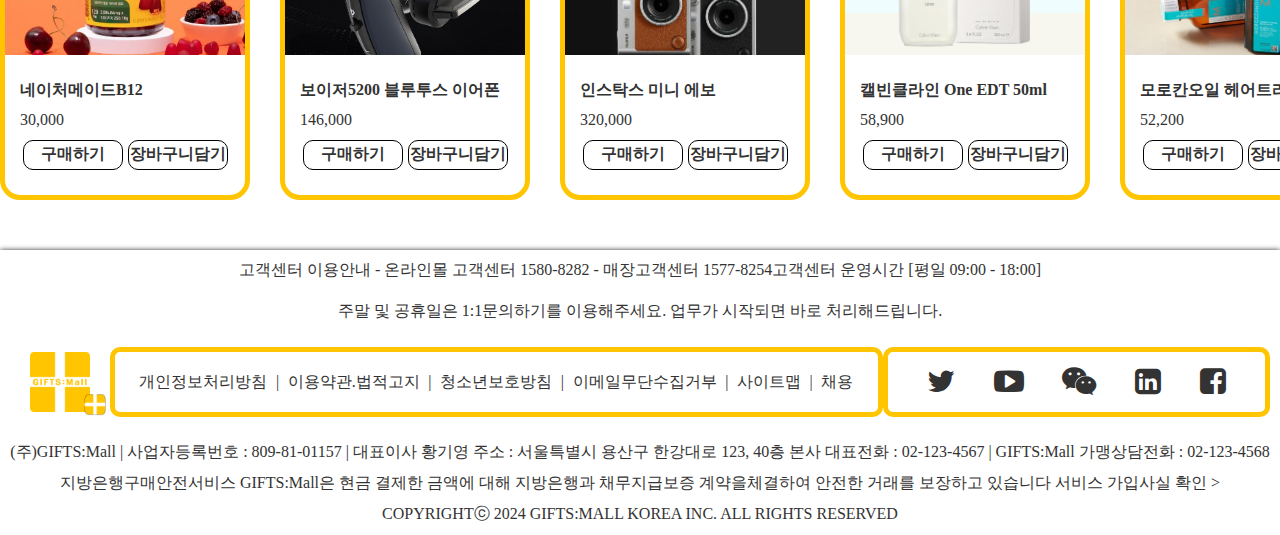
<file: A_module/sub02.html>
<!DOCTYPE html>
<html lang="en">
  <head>
    <meta charset="UTF-8" />
    <meta name="viewport" content="width=device-width, initial-scale=1.0" />
    <title>Document</title>
    <link rel="stylesheet" href="./css/main.css" />
    <link rel="stylesheet" href="./css/sub02.css" />
    <link
      rel="stylesheet"
      href="./asaset/fontawesome/css/font-awesome.min.css"
    />
  </head>
  <body>
    <header>
      <a href="./index.html"
        ><img src="./images/logo.png" alt="logo" title="logo"
      /></a>
      <ul class="nav01">
        <li>
          <a href="./sub01.html">소개</a>
          <ul class="dropDown">
            <li><a href="#">-</a></li>
            <li><a href="#">-</a></li>
          </ul>
        </li>
        <li>
          <a href="./sub02.html">판매상품</a>
          <ul class="dropDown">
            <li><a href="./sub02.html">전체상품</a></li>
            <li><a href="./sub03.html">인기상품</a></li>
          </ul>
        </li>
        <li>
          <a href="#">가맹점</a>
          <ul class="dropDown">
            <li><a href="#">-</a></li>
            <li><a href="#">-</a></li>
          </ul>
        </li>
        <li>
          <a href="./sub04.html">장바구니</a>
          <ul class="dropDown">
            <li><a href="#">-</a></li>
            <li><a href="#">-</a></li>
          </ul>
        </li>
      </ul>
      <ul class="nav02">
        <li>
          <a href="#">로그인</a>
        </li>
        <li>
          <a href="#">회원가입</a>
        </li>
        <li>
          <a href="#">관리자</a>
     
        </li>
        <li>
          <a href="./sub04.html">장바구니</a>
        </li>
      </ul>
    </header>
    <!-- 헤더 -->

    <main>
      <div class="sale-product">
        <div class="title">ALL PRODUCT</div>
        <div class="product-container">
          <div class="items 건강식품">
            <div class="item">
              <div class="img-cover">
                <img
                  src="./asaset/A-Module/images/건강식품/1.PNG"
                  alt="건강식품0Img"
                  title="건강식품0Img"
                />
              </div>

              <div class="item-content">
                <div class="item-title">이뮨 멀티비타민&amp;미네랄</div>
                <div class="item-price">
                  75,000
                  <span style="text-decoration: line-through; color: gray"
                    >65,000</span
                  >
                </div>
                <div class="btns">
                  <a class="buy">구매하기</a>
                  <a class="get">장바구니담기</a>
                </div>
              </div>
            </div>

            <div class="item">
              <div class="img-cover">
                <img
                  src="./asaset/A-Module/images/건강식품/2.PNG"
                  alt="건강식품1Img"
                  title="건강식품1Img"
                />
              </div>

              <div class="item-content">
                <div class="item-title">센트룸</div>
                <div class="item-price">27,000</div>
                <div class="btns">
                  <a class="buy">구매하기</a>
                  <a class="get">장바구니담기</a>
                </div>
              </div>
            </div>

            <div class="item">
              <div class="img-cover">
                <img
                  src="./asaset/A-Module/images/건강식품/3.PNG"
                  alt="건강식품2Img"
                  title="건강식품2Img"
                />
              </div>

              <div class="item-content">
                <div class="item-title">닥터브라이언</div>
                <div class="item-price">2,000</div>
                <div class="btns">
                  <a class="buy">구매하기</a>
                  <a class="get">장바구니담기</a>
                </div>
              </div>
            </div>

            <div class="item">
              <div class="img-cover">
                <img
                  src="./asaset/A-Module/images/건강식품/4.PNG"
                  alt="건강식품3Img"
                  title="건강식품3Img"
                />
              </div>

              <div class="item-content">
                <div class="item-title">액티브 멀티포맨</div>
                <div class="item-price">30,000</div>
                <div class="btns">
                  <a class="buy">구매하기</a>
                  <a class="get">장바구니담기</a>
                </div>
              </div>
            </div>

            <div class="item">
              <div class="img-cover">
                <img
                  src="./asaset/A-Module/images/건강식품/5.PNG"
                  alt="건강식품4Img"
                  title="건강식품4Img"
                />
              </div>

              <div class="item-content">
                <div class="item-title">네이처메이드B12</div>
                <div class="item-price">30,000</div>
                <div class="btns">
                  <a class="buy">구매하기</a>
                  <a class="get">장바구니담기</a>
                </div>
              </div>
            </div>
          </div>
          <div class="items 디지털">
            <div class="item">
              <div class="img-cover">
                <img
                  src="./asaset/A-Module/images/디지털/4.PNG"
                  alt="디지털3Img"
                  title="디지털3Img"
                />
              </div>

              <div class="item-content">
                <div class="item-title">
                  파이널마우스 스타라이트12 페가수스 미디엄
                </div>
                <div class="item-price">
                  1,254,000
                  <span style="text-decoration: line-through; color: gray"
                    >1,128,600</span
                  >
                </div>
                <div class="btns">
                  <a class="buy">구매하기</a>
                  <a class="get">장바구니담기</a>
                </div>
              </div>
            </div>

            <div class="item">
              <div class="img-cover">
                <img
                  src="./asaset/A-Module/images/디지털/1.PNG"
                  alt="디지털0Img"
                  title="디지털0Img"
                />
              </div>

              <div class="item-content">
                <div class="item-title">PANTONE PD충전 보조배터리</div>
                <div class="item-price">24,400</div>
                <div class="btns">
                  <a class="buy">구매하기</a>
                  <a class="get">장바구니담기</a>
                </div>
              </div>
            </div>

            <div class="item">
              <div class="img-cover">
                <img
                  src="./asaset/A-Module/images/디지털/2.PNG"
                  alt="디지털1Img"
                  title="디지털1Img"
                />
              </div>

              <div class="item-content">
                <div class="item-title">Bowie D05 무선 블루투스 5.3 헤드셋</div>
                <div class="item-price">36,900</div>
                <div class="btns">
                  <a class="buy">구매하기</a>
                  <a class="get">장바구니담기</a>
                </div>
              </div>
            </div>

            <div class="item">
              <div class="img-cover">
                <img
                  src="./asaset/A-Module/images/디지털/3.PNG"
                  alt="디지털2Img"
                  title="디지털2Img"
                />
              </div>

              <div class="item-content">
                <div class="item-title">독거미 F99 기계식 키보드</div>
                <div class="item-price">70,750</div>
                <div class="btns">
                  <a class="buy">구매하기</a>
                  <a class="get">장바구니담기</a>
                </div>
              </div>
            </div>

            <div class="item">
              <div class="img-cover">
                <img
                  src="./asaset/A-Module/images/디지털/5.PNG"
                  alt="디지털4Img"
                  title="디지털4Img"
                />
              </div>

              <div class="item-content">
                <div class="item-title">보이저5200 블루투스 이어폰</div>
                <div class="item-price">146,000</div>
                <div class="btns">
                  <a class="buy">구매하기</a>
                  <a class="get">장바구니담기</a>
                </div>
              </div>
            </div>
          </div>
          <div class="items 팬시">
            <div class="item">
              <div class="img-cover">
                <img
                  src="./asaset/A-Module/images/팬시/4.PNG"
                  alt="팬시3Img"
                  title="팬시3Img"
                />
              </div>

              <div class="item-content">
                <div class="item-title">게이밍 이어폰 VJJB NI</div>
                <div class="item-price">
                  38,900
                  <span style="text-decoration: line-through; color: gray"
                    >28,900</span
                  >
                </div>
                <div class="btns">
                  <a class="buy">구매하기</a>
                  <a class="get">장바구니담기</a>
                </div>
              </div>
            </div>

            <div class="item">
              <div class="img-cover">
                <img
                  src="./asaset/A-Module/images/팬시/1.PNG"
                  alt="팬시0Img"
                  title="팬시0Img"
                />
              </div>

              <div class="item-content">
                <div class="item-title">명품 자동 장우산</div>
                <div class="item-price">31,600</div>
                <div class="btns">
                  <a class="buy">구매하기</a>
                  <a class="get">장바구니담기</a>
                </div>
              </div>
            </div>

            <div class="item">
              <div class="img-cover">
                <img
                  src="./asaset/A-Module/images/팬시/2.PNG"
                  alt="팬시1Img"
                  title="팬시1Img"
                />
              </div>

              <div class="item-content">
                <div class="item-title">
                  14K 윙블링 원터치 링 귀걸이(주문제작)
                </div>
                <div class="item-price">250,000</div>
                <div class="btns">
                  <a class="buy">구매하기</a>
                  <a class="get">장바구니담기</a>
                </div>
              </div>
            </div>

            <div class="item">
              <div class="img-cover">
                <img
                  src="./asaset/A-Module/images/팬시/3.PNG"
                  alt="팬시2Img"
                  title="팬시2Img"
                />
              </div>

              <div class="item-content">
                <div class="item-title">14K 윙블링 메르시 목걸이(주문제작)</div>
                <div class="item-price">265,000</div>
                <div class="btns">
                  <a class="buy">구매하기</a>
                  <a class="get">장바구니담기</a>
                </div>
              </div>
            </div>

            <div class="item">
              <div class="img-cover">
                <img
                  src="./asaset/A-Module/images/팬시/5.PNG"
                  alt="팬시4Img"
                  title="팬시4Img"
                />
              </div>

              <div class="item-content">
                <div class="item-title">인스탁스 미니 에보</div>
                <div class="item-price">320,000</div>
                <div class="btns">
                  <a class="buy">구매하기</a>
                  <a class="get">장바구니담기</a>
                </div>
              </div>
            </div>
          </div>
          <div class="items 향수">
            <div class="item">
              <div class="img-cover">
                <img
                  src="./asaset/A-Module/images/향수/4.PNG"
                  alt="향수3Img"
                  title="향수3Img"
                />
              </div>

              <div class="item-content">
                <div class="item-title">몽블랑 익스플로러 EDP 60ml</div>
                <div class="item-price">
                  103,000
                  <span style="text-decoration: line-through; color: gray"
                    >93,000</span
                  >
                </div>
                <div class="btns">
                  <a class="buy">구매하기</a>
                  <a class="get">장바구니담기</a>
                </div>
              </div>
            </div>
            <div class="item">
              <div class="img-cover">
                <img
                  src="./asaset/A-Module/images/향수/1.PNG"
                  alt="향수0Img"
                  title="향수0Img"
                />
              </div>

              <div class="item-content">
                <div class="item-title">에스쁘아 솔리드 퍼퓸 4.2g</div>
                <div class="item-price">26,000</div>
                <div class="btns">
                  <a class="buy">구매하기</a>
                  <a class="get">장바구니담기</a>
                </div>
              </div>
            </div>

            <div class="item">
              <div class="img-cover">
                <img
                  src="./asaset/A-Module/images/향수/2.PNG"
                  alt="향수1Img"
                  title="향수1Img"
                />
              </div>

              <div class="item-content">
                <div class="item-title">호텔도슨 향수 오드퍼퓸 75ml</div>
                <div class="item-price">153,000</div>
                <div class="btns">
                  <a class="buy">구매하기</a>
                  <a class="get">장바구니담기</a>
                </div>
              </div>
            </div>

            <div class="item">
              <div class="img-cover">
                <img
                  src="./asaset/A-Module/images/향수/3.PNG"
                  alt="향수2Img"
                  title="향수2Img"
                />
              </div>

              <div class="item-content">
                <div class="item-title">랑방 레 플레르 EDT 90ml</div>
                <div class="item-price">64,500</div>
                <div class="btns">
                  <a class="buy">구매하기</a>
                  <a class="get">장바구니담기</a>
                </div>
              </div>
            </div>

            <div class="item">
              <div class="img-cover">
                <img
                  src="./asaset/A-Module/images/향수/5.PNG"
                  alt="향수4Img"
                  title="향수4Img"
                />
              </div>

              <div class="item-content">
                <div class="item-title">캘빈클라인 One EDT 50ml</div>
                <div class="item-price">58,900</div>
                <div class="btns">
                  <a class="buy">구매하기</a>
                  <a class="get">장바구니담기</a>
                </div>
              </div>
            </div>
          </div>
          <div class="items 헤어케어">
            <div class="item">
              <div class="img-cover">
                <img
                  src="./asaset/A-Module/images/헤어케어/5.PNG"
                  alt="헤어케어4Img"
                  title="헤어케어4Img"
                />
              </div>

              <div class="item-content">
                <div class="item-title">
                  닥터포헤어 피토프레시 헤어쿨링 스프레이 150ml
                </div>
                <div class="item-price">
                  16,000
                  <span style="text-decoration: line-through; color: gray"
                    >14,400</span
                  >
                </div>
                <div class="btns">
                  <a class="buy">구매하기</a>
                  <a class="get">장바구니담기</a>
                </div>
              </div>
            </div>

            <div class="item">
              <div class="img-cover">
                <img
                  src="./asaset/A-Module/images/헤어케어/1.PNG"
                  alt="헤어케어0Img"
                  title="헤어케어0Img"
                />
              </div>

              <div class="item-content">
                <div class="item-title">
                  어노브 딥 데미지 트리트먼트 EX 더블
                </div>
                <div class="item-price">29,800</div>
                <div class="btns">
                  <a class="buy">구매하기</a>
                  <a class="get">장바구니담기</a>
                </div>
              </div>
            </div>

            <div class="item">
              <div class="img-cover">
                <img
                  src="./asaset/A-Module/images/헤어케어/2.PNG"
                  alt="헤어케어1Img"
                  title="헤어케어1Img"
                />
              </div>

              <div class="item-content">
                <div class="item-title">
                  려 루트젠 여성맞춤 볼륨 탈모증상케어 샴퓨 353ml
                </div>
                <div class="item-price">21,900</div>
                <div class="btns">
                  <a class="buy">구매하기</a>
                  <a class="get">장바구니담기</a>
                </div>
              </div>
            </div>

            <div class="item">
              <div class="img-cover">
                <img
                  src="./asaset/A-Module/images/헤어케어/3.PNG"
                  alt="헤어케어2Img"
                  title="헤어케어2Img"
                />
              </div>

              <div class="item-content">
                <div class="item-title">
                  라보에이치 두피쿨링&amp;노세범 샴푸 333ml
                </div>
                <div class="item-price">19,800</div>
                <div class="btns">
                  <a class="buy">구매하기</a>
                  <a class="get">장바구니담기</a>
                </div>
              </div>
            </div>

            <div class="item">
              <div class="img-cover">
                <img
                  src="./asaset/A-Module/images/헤어케어/4.PNG"
                  alt="헤어케어3Img"
                  title="헤어케어3Img"
                />
              </div>

              <div class="item-content">
                <div class="item-title">모로칸오일 헤어트리트먼트 100ml</div>
                <div class="item-price">52,200</div>
                <div class="btns">
                  <a class="buy">구매하기</a>
                  <a class="get">장바구니담기</a>
                </div>
              </div>
            </div>
          </div>
        </div>
      </div>
    </main>

    <footer>
      <div class="howto">
        고객센터 이용안내 - 온라인몰 고객센터 1580-8282 - 매장고객센터
        1577-8254고객센터 운영시간 [평일 09:00 - 18:00]
      </div>
      <div class="time"></div>
      <div class="support">
        주말 및 공휴일은 1:1문의하기를 이용해주세요. 업무가 시작되면 바로
        처리해드립니다.
      </div>

      <div class="footer-nav">
        <a href="#"
          ><img src="./images/logo.png" alt="footer-logo" title="footer-logo"
        /></a>
        <div class="other">
          <a href="#">개인정보처리방침</a> | <a href="#">이용약관.법적고지</a> |
          <a href="#">청소년보호방침</a> | <a href="#">이메일무단수집거부</a> |
          <a href="#">사이트맵</a> |
          <a href="#">채용</a>
        </div>
        <div class="Sns">
          <a href="#"><i class="fa fa-twitter"></i></a>
          <a href="#"><i class="fa fa-youtube-play"></i></a>
          <a href="#"><i class="fa fa-weixin"></i></a>
          <a href="#"><i class="fa fa-linkedin-square"></i></a>
          <a href="#"><i class="fa fa-facebook-square"></i></a>
        </div>
      </div>

      <div class="who">
        (주)GIFTS:Mall | 사업자등록번호 : 809-81-01157 | 대표이사 황기영 주소 :
        서울특별시 용산구 한강대로 123, 40층 본사 대표전화 : 02-123-4567 |
        GIFTS:Mall 가맹상담전화 : 02-123-4568
      </div>
      <div class="safe">
        지방은행구매안전서비스 GIFTS:Mall은 현금 결제한 금액에 대해 지방은행과
        채무지급보증 계약을체결하여 안전한 거래를 보장하고 있습니다 서비스
        가입사실 확인 >
      </div>
      <div class="copy">
        COPYRIGHTⓒ 2024 GIFTS:MALL KOREA INC. ALL RIGHTS RESERVED
      </div>
    </footer>
  </body>
</html>
</file>
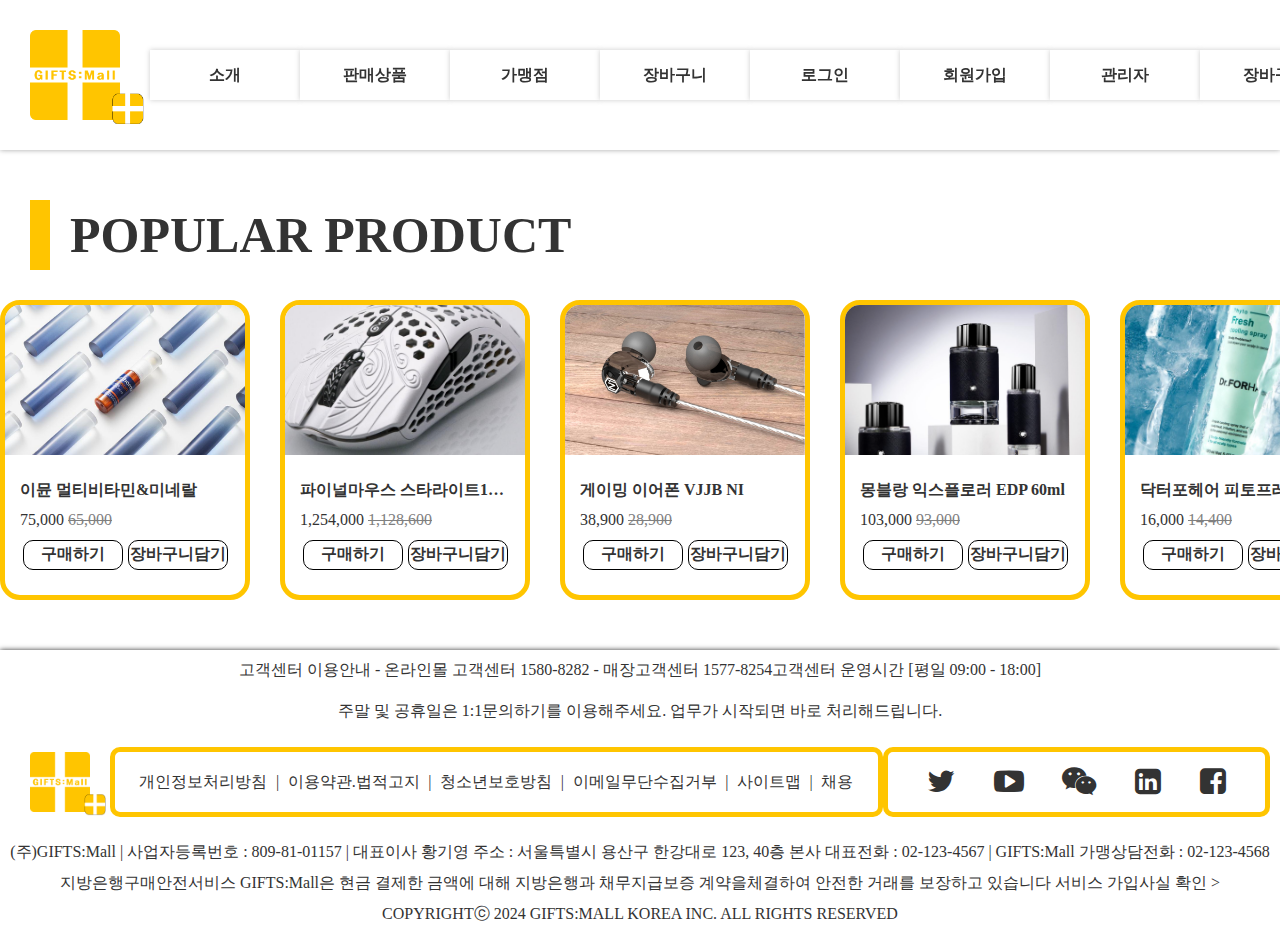
<file: A_module/sub03.html>
<!DOCTYPE html>
<html lang="en">
  <head>
    <meta charset="UTF-8" />
    <meta name="viewport" content="width=device-width, initial-scale=1.0" />
    <title>Document</title>
    <link rel="stylesheet" href="./css/main.css" />
    <link rel="stylesheet" href="./css/sub02.css" />
    <link
      rel="stylesheet"
      href="./asaset/fontawesome/css/font-awesome.min.css"
    />
  </head>
  <body>
    <header>
      <a href="./index.html"
        ><img src="./images/logo.png" alt="logo" title="logo"
      /></a>
      <ul class="nav01">
        <li>
          <a href="./sub01.html">소개</a>
          <ul class="dropDown">
            <li><a href="#">-</a></li>
            <li><a href="#">-</a></li>
          </ul>
        </li>
        <li>
          <a href="./sub02.html">판매상품</a>
          <ul class="dropDown">
            <li><a href="./sub02.html">전체상품</a></li>
            <li><a href="./sub03.html">인기상품</a></li>
          </ul>
        </li>
        <li>
          <a href="#">가맹점</a>
          <ul class="dropDown">
            <li><a href="#">-</a></li>
            <li><a href="#">-</a></li>
          </ul>
        </li>
        <li>
          <a href="./sub04.html">장바구니</a>
          <ul class="dropDown">
            <li><a href="#">-</a></li>
            <li><a href="#">-</a></li>
          </ul>
        </li>
      </ul>
      <ul class="nav02">
        <li>
          <a href="#">로그인</a>
        </li>
        <li>
          <a href="#">회원가입</a>
        </li>
        <li>
          <a href="#">관리자</a>
     
        </li>
        <li>
          <a href="./sub04.html">장바구니</a>
        </li>
      </ul>
    </header>
    <!-- 헤더 -->

    <main>
      <div class="sale-product">
        <div class="title">POPULAR PRODUCT</div>
        <div class="product-container">
          <div class="items 건강식품">
            <div class="item">
              <div class="img-cover">
                <img
                  src="./asaset/A-Module/images/건강식품/1.PNG"
                  alt="건강식품0Img"
                  title="건강식품0Img"
                />
              </div>

              <div class="item-content">
                <div class="item-title">이뮨 멀티비타민&amp;미네랄</div>
                <div class="item-price">
                  75,000
                  <span style="text-decoration: line-through; color: gray"
                    >65,000</span
                  >
                </div>
                <div class="btns">
                  <a class="buy">구매하기</a>
                  <a class="get">장바구니담기</a>
                </div>
              </div>
            </div>
          </div>
          <div class="items 디지털">
            <div class="item">
              <div class="img-cover">
                <img
                  src="./asaset/A-Module/images/디지털/4.PNG"
                  alt="디지털3Img"
                  title="디지털3Img"
                />
              </div>

              <div class="item-content">
                <div class="item-title">
                  파이널마우스 스타라이트12 페가수스 미디엄
                </div>
                <div class="item-price">
                  1,254,000
                  <span style="text-decoration: line-through; color: gray"
                    >1,128,600</span
                  >
                </div>
                <div class="btns">
                  <a class="buy">구매하기</a>
                  <a class="get">장바구니담기</a>
                </div>
              </div>
            </div>
          </div>
          <div class="items 팬시">
            <div class="item">
              <div class="img-cover">
                <img
                  src="./asaset/A-Module/images/팬시/4.PNG"
                  alt="팬시3Img"
                  title="팬시3Img"
                />
              </div>

              <div class="item-content">
                <div class="item-title">게이밍 이어폰 VJJB NI</div>
                <div class="item-price">
                  38,900
                  <span style="text-decoration: line-through; color: gray"
                    >28,900</span
                  >
                </div>
                <div class="btns">
                  <a class="buy">구매하기</a>
                  <a class="get">장바구니담기</a>
                </div>
              </div>
            </div>
          </div>
          <div class="items 향수">
            <div class="item">
              <div class="img-cover">
                <img
                  src="./asaset/A-Module/images/향수/4.PNG"
                  alt="향수3Img"
                  title="향수3Img"
                />
              </div>

              <div class="item-content">
                <div class="item-title">몽블랑 익스플로러 EDP 60ml</div>
                <div class="item-price">
                  103,000
                  <span style="text-decoration: line-through; color: gray"
                    >93,000</span
                  >
                </div>
                <div class="btns">
                  <a class="buy">구매하기</a>
                  <a class="get">장바구니담기</a>
                </div>
              </div>
            </div>
          </div>
          <div class="items 헤어케어">
            <div class="item">
              <div class="img-cover">
                <img
                  src="./asaset/A-Module/images/헤어케어/5.PNG"
                  alt="헤어케어4Img"
                  title="헤어케어4Img"
                />
              </div>

              <div class="item-content">
                <div class="item-title">
                  닥터포헤어 피토프레시 헤어쿨링 스프레이 150ml
                </div>
                <div class="item-price">
                  16,000
                  <span style="text-decoration: line-through; color: gray"
                    >14,400</span
                  >
                </div>
                <div class="btns">
                  <a class="buy">구매하기</a>
                  <a class="get">장바구니담기</a>
                </div>
              </div>
            </div>
          </div>
        </div>
      </div>
    </main>

    <footer>
      <div class="howto">
        고객센터 이용안내 - 온라인몰 고객센터 1580-8282 - 매장고객센터
        1577-8254고객센터 운영시간 [평일 09:00 - 18:00]
      </div>
      <div class="time"></div>
      <div class="support">
        주말 및 공휴일은 1:1문의하기를 이용해주세요. 업무가 시작되면 바로
        처리해드립니다.
      </div>

      <div class="footer-nav">
        <a href="#"
          ><img src="./images/logo.png" alt="footer-logo" title="footer-logo"
        /></a>
        <div class="other">
          <a href="#">개인정보처리방침</a> | <a href="#">이용약관.법적고지</a> |
          <a href="#">청소년보호방침</a> | <a href="#">이메일무단수집거부</a> |
          <a href="#">사이트맵</a> |
          <a href="#">채용</a>
        </div>
        <div class="Sns">
          <a href="#"><i class="fa fa-twitter"></i></a>
          <a href="#"><i class="fa fa-youtube-play"></i></a>
          <a href="#"><i class="fa fa-weixin"></i></a>
          <a href="#"><i class="fa fa-linkedin-square"></i></a>
          <a href="#"><i class="fa fa-facebook-square"></i></a>
        </div>
      </div>

      <div class="who">
        (주)GIFTS:Mall | 사업자등록번호 : 809-81-01157 | 대표이사 황기영 주소 :
        서울특별시 용산구 한강대로 123, 40층 본사 대표전화 : 02-123-4567 |
        GIFTS:Mall 가맹상담전화 : 02-123-4568
      </div>
      <div class="safe">
        지방은행구매안전서비스 GIFTS:Mall은 현금 결제한 금액에 대해 지방은행과
        채무지급보증 계약을체결하여 안전한 거래를 보장하고 있습니다 서비스
        가입사실 확인 >
      </div>
      <div class="copy">
        COPYRIGHTⓒ 2024 GIFTS:MALL KOREA INC. ALL RIGHTS RESERVED
      </div>
    </footer>
  </body>
</html>
</file>
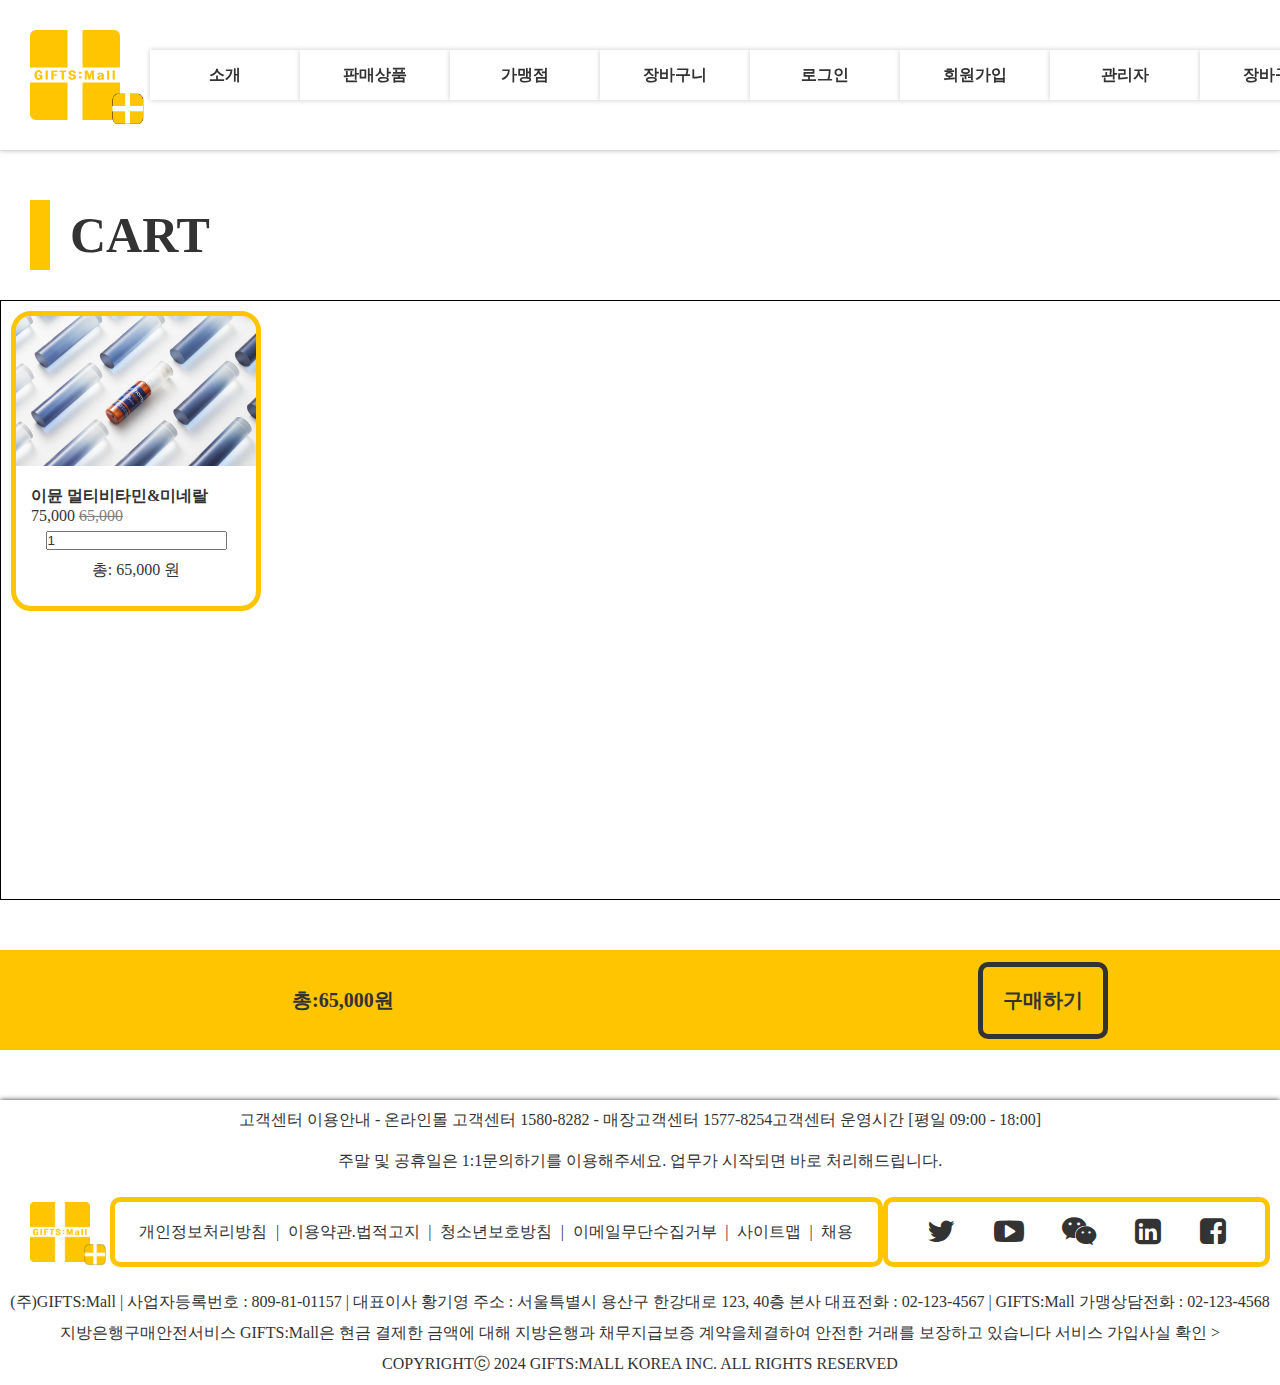
<file: A_module/sub04.html>
<!DOCTYPE html>
<html lang="en">
  <head>
    <meta charset="UTF-8" />
    <meta name="viewport" content="width=device-width, initial-scale=1.0" />
    <title>Document</title>
    <link rel="stylesheet" href="./css/main.css" />
    <link rel="stylesheet" href="./css/sub02.css" />
    <link rel="stylesheet" href="./css/sub04.css" />

    <link
      rel="stylesheet"
      href="./asaset/fontawesome/css/font-awesome.min.css"
    />
  </head>
  <body>
    <header>
      <a href="./index.html"
        ><img src="./images/logo.png" alt="logo" title="logo"
      /></a>
      <ul class="nav01">
        <li>
          <a href="./sub01.html">소개</a>
          <ul class="dropDown">
            <li><a href="#">-</a></li>
            <li><a href="#">-</a></li>
          </ul>
        </li>
        <li>
          <a href="./sub02.html">판매상품</a>
          <ul class="dropDown">
            <li><a href="./sub02.html">전체상품</a></li>
            <li><a href="./sub03.html">인기상품</a></li>
          </ul>
        </li>
        <li>
          <a href="#">가맹점</a>
          <ul class="dropDown">
            <li><a href="#">-</a></li>
            <li><a href="#">-</a></li>
          </ul>
        </li>
        <li>
          <a href="./sub04.html">장바구니</a>
          <ul class="dropDown">
            <li><a href="#">-</a></li>
            <li><a href="#">-</a></li>
          </ul>
        </li>
      </ul>
      <ul class="nav02">
        <li>
          <a href="#">로그인</a>
        </li>
        <li>
          <a href="#">회원가입</a>
        </li>
        <li>
          <a href="#">관리자</a>
     
        </li>
        <li>
          <a href="./sub04.html">장바구니</a>
        </li>
      </ul>
    </header>
    <!-- 헤더 -->

    <main>
      <div class="CART">
        <div class="title">CART</div>
        <div class="product-container">
          <div class="item">
            <div class="img-cover">
              <img
                src="./asaset/A-Module/images/건강식품/1.PNG"
                alt="건강식품0Img"
                title="건강식품0Img"
              />
            </div>

            <div class="item-content">
              <div class="item-title">이뮨 멀티비타민&amp;미네랄</div>
              <div class="item-price">
                75,000
                <span style="text-decoration: line-through; color: gray"
                  >65,000</span
                >
              </div>
              <div class="count">
                <input type="number" value="1" min="1" />
                <div>총: <span>65,000</span> 원</div>
              </div>
            </div>
          </div>
        </div>
      </div>

      <div class="checkout">
        <div class="checkoutPrice">총:<span>65,000</span>원</div>
        <div class="checkoutBtn">구매하기</div>
      </div>
    </main>

    <footer>
      <div class="howto">
        고객센터 이용안내 - 온라인몰 고객센터 1580-8282 - 매장고객센터
        1577-8254고객센터 운영시간 [평일 09:00 - 18:00]
      </div>
      <div class="time"></div>
      <div class="support">
        주말 및 공휴일은 1:1문의하기를 이용해주세요. 업무가 시작되면 바로
        처리해드립니다.
      </div>

      <div class="footer-nav">
        <a href="#"
          ><img src="./images/logo.png" alt="footer-logo" title="footer-logo"
        /></a>
        <div class="other">
          <a href="#">개인정보처리방침</a> | <a href="#">이용약관.법적고지</a> |
          <a href="#">청소년보호방침</a> | <a href="#">이메일무단수집거부</a> |
          <a href="#">사이트맵</a> |
          <a href="#">채용</a>
        </div>
        <div class="Sns">
          <a href="#"><i class="fa fa-twitter"></i></a>
          <a href="#"><i class="fa fa-youtube-play"></i></a>
          <a href="#"><i class="fa fa-weixin"></i></a>
          <a href="#"><i class="fa fa-linkedin-square"></i></a>
          <a href="#"><i class="fa fa-facebook-square"></i></a>
        </div>
      </div>

      <div class="who">
        (주)GIFTS:Mall | 사업자등록번호 : 809-81-01157 | 대표이사 황기영 주소 :
        서울특별시 용산구 한강대로 123, 40층 본사 대표전화 : 02-123-4567 |
        GIFTS:Mall 가맹상담전화 : 02-123-4568
      </div>
      <div class="safe">
        지방은행구매안전서비스 GIFTS:Mall은 현금 결제한 금액에 대해 지방은행과
        채무지급보증 계약을체결하여 안전한 거래를 보장하고 있습니다 서비스
        가입사실 확인 >
      </div>
      <div class="copy">
        COPYRIGHTⓒ 2024 GIFTS:MALL KOREA INC. ALL RIGHTS RESERVED
      </div>
    </footer>
  </body>
</html>
</file>
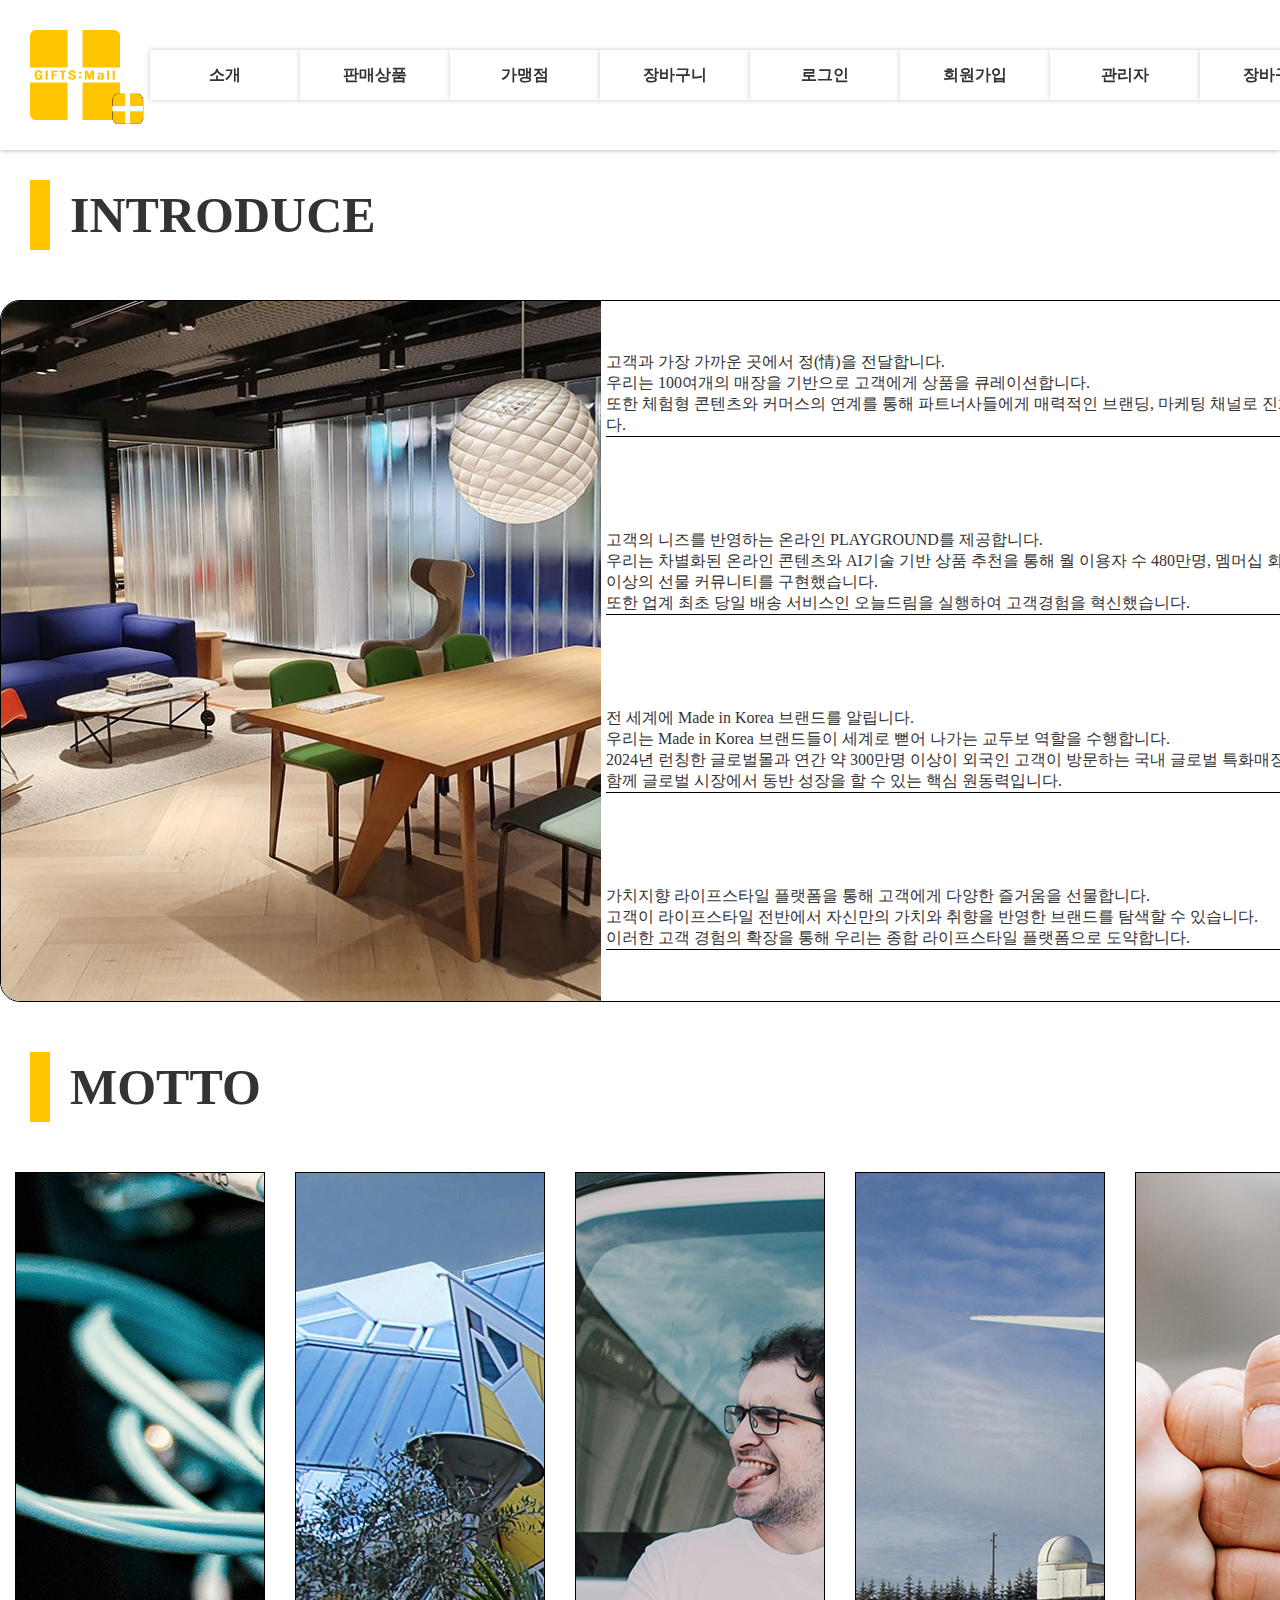
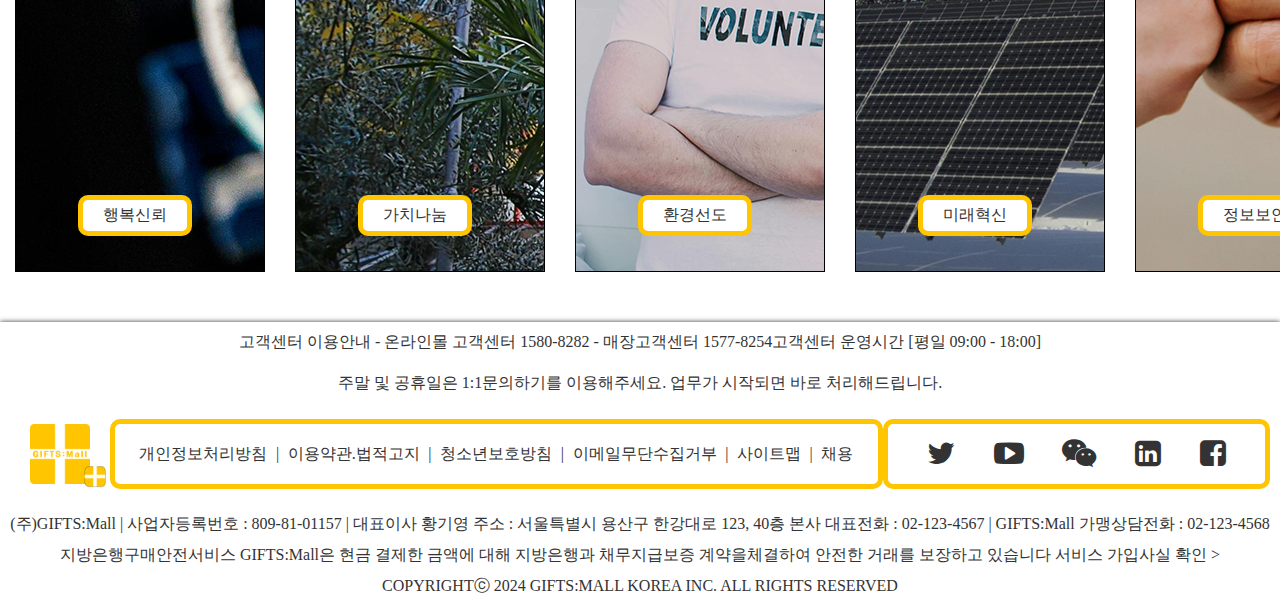
<file: B_module/sub01.html>
<!DOCTYPE html>
<html lang="en">
  <head>
    <meta charset="UTF-8" />
    <meta name="viewport" content="width=device-width, initial-scale=1.0" />
    <title>Document</title>
    <link rel="stylesheet" href="./css/main.css" />
    <link rel="stylesheet" href="./css/sub01.css" />
    <link
      rel="stylesheet"
      href="./asaset/fontawesome/css/font-awesome.min.css"
    />
  </head>
  <body>
    <header>
      <a href="./index.html"
        ><img src="./images/logo.png" alt="logo" title="logo"
      /></a>
      <ul class="nav01">
        <li>
          <a href="./sub01.html">소개</a>
          <ul class="dropDown">
            <li><a href="#">-</a></li>
            <li><a href="#">-</a></li>
          </ul>
        </li>
        <li>
          <a href="./sub02.html">판매상품</a>
          <ul class="dropDown">
            <li><a href="./sub02.html">전체상품</a></li>
            <li><a href="./sub03.html">인기상품</a></li>
          </ul>
        </li>
        <li>
          <a href="#">가맹점</a>
          <ul class="dropDown">
            <li><a href="#">-</a></li>
            <li><a href="#">-</a></li>
          </ul>
        </li>
        <li>
          <a href="./sub04.html">장바구니</a>
          <ul class="dropDown">
            <li><a href="#">-</a></li>
            <li><a href="#">-</a></li>
          </ul>
        </li>
      </ul>
      <ul class="nav02">
        <li>
          <a href="#">로그인</a>
        </li>
        <li>
          <a href="#">회원가입</a>
        </li>
        <li>
          <a href="#">관리자</a>
        </li>
        <li>
          <a href="./sub04.html">장바구니</a>
        </li>
      </ul>
    </header>
    <!-- 헤더 -->

    <main>
      <div class="title">INTRODUCE</div>
      <div class="introduce">
        <div class="img-cover">
          <img src="./images/intro.JPG" alt="introImg" title="introImg" />
        </div>

        <div class="intro-content">
          <div class="text1">
            고객과 가장 가까운 곳에서 정(情)을 전달합니다. <br />
            우리는 100여개의 매장을 기반으로 고객에게 상품을 큐레이션합니다.
            <br />
            또한 체험형 콘텐츠와 커머스의 연계를 통해 파트너사들에게 매력적인
            브랜딩, 마케팅 채널로 진화하고 있습니다.
          </div>
          <div class="text2">
            고객의 니즈를 반영하는 온라인 PLAYGROUND를 제공합니다. <br />
            우리는 차별화된 온라인 콘텐츠와 AI기술 기반 상품 추천을 통해 월
            이용자 수 480만명, 멤머십 회원 수 1,400만명 이상의 선물 커뮤니티를
            구현했습니다. <br />
            또한 업계 최초 당일 배송 서비스인 오늘드림을 실행하여 고객경험을
            혁신했습니다.
          </div>
          <div class="text3">
            전 세계에 Made in Korea 브랜드를 알립니다. <br />
            우리는 Made in Korea 브랜드들이 세계로 뻗어 나가는 교두보 역할을
            수행합니다. <br />
            2024년 런칭한 글로벌몰과 연간 약 300만명 이상이 외국인 고객이
            방문하는 국내 글로벌 특화매장은 파트너사와 함께 글로벌 시장에서 동반
            성장을 할 수 있는 핵심 원동력입니다.
          </div>
          <div class="text4">
            가치지향 라이프스타일 플랫폼을 통해 고객에게 다양한 즐거움을
            선물합니다. <br />
            고객이 라이프스타일 전반에서 자신만의 가치와 취향을 반영한 브랜드를
            탐색할 수 있습니다. <br />
            이러한 고객 경험의 확장을 통해 우리는 종합 라이프스타일 플랫폼으로
            도약합니다.
          </div>
        </div>
      </div>
      <div class="title">MOTTO</div>
      <div class="mottoContainer">
        <div class="motto01">
          <div class="mottoTitle">행복신뢰</div>
        </div>
        <div class="motto02">
          <div class="mottoTitle">가치나눔</div>
        </div>
        <div class="motto03">
          <div class="mottoTitle">환경선도</div>
        </div>
        <div class="motto04">
          <div class="mottoTitle">미래혁신</div>
        </div>
        <div class="motto05">
          <div class="mottoTitle">정보보안</div>
          <ul class="dess">
            <li class="des01">
              고객신뢰를 바탕으로 행복한 사회를 추구하는 글로벌 기업
            </li>
            <li class="des02">
              기업의 가치 혁신의 출발은 나눔을 시작으로 고객 가치를 탐험한다.
            </li>
            <li class="des03">
              세계 기후변화 대응을 위해 100% 재생에너지로 생산된 제품만
              선별한다.
            </li>
            <li class="des04">
              다른 생각 다른 미래, 플랫폼 기반의 글로벌 미래 혁신을 선도한다.
            </li>
            <li class="des05">
              글로벌 수준의 개인정보보호 및 보안 체계를 유지한다.
            </li>
          </ul>
        </div>
      </div>
    </main>

    <footer>
      <div class="howto">
        고객센터 이용안내 - 온라인몰 고객센터 1580-8282 - 매장고객센터
        1577-8254고객센터 운영시간 [평일 09:00 - 18:00]
      </div>
      <div class="time"></div>
      <div class="support">
        주말 및 공휴일은 1:1문의하기를 이용해주세요. 업무가 시작되면 바로
        처리해드립니다.
      </div>

      <div class="footer-nav">
        <a href="#"
          ><img src="./images/logo.png" alt="footer-logo" title="footer-logo"
        /></a>
        <div class="other">
          <a href="#">개인정보처리방침</a> | <a href="#">이용약관.법적고지</a> |
          <a href="#">청소년보호방침</a> | <a href="#">이메일무단수집거부</a> |
          <a href="#">사이트맵</a> |
          <a href="#">채용</a>
        </div>
        <div class="Sns">
          <a href="#"><i class="fa fa-twitter"></i></a>
          <a href="#"><i class="fa fa-youtube-play"></i></a>
          <a href="#"><i class="fa fa-weixin"></i></a>
          <a href="#"><i class="fa fa-linkedin-square"></i></a>
          <a href="#"><i class="fa fa-facebook-square"></i></a>
        </div>
      </div>

      <div class="who">
        (주)GIFTS:Mall | 사업자등록번호 : 809-81-01157 | 대표이사 황기영 주소 :
        서울특별시 용산구 한강대로 123, 40층 본사 대표전화 : 02-123-4567 |
        GIFTS:Mall 가맹상담전화 : 02-123-4568
      </div>
      <div class="safe">
        지방은행구매안전서비스 GIFTS:Mall은 현금 결제한 금액에 대해 지방은행과
        채무지급보증 계약을체결하여 안전한 거래를 보장하고 있습니다 서비스
        가입사실 확인 >
      </div>
      <div class="copy">
        COPYRIGHTⓒ 2024 GIFTS:MALL KOREA INC. ALL RIGHTS RESERVED
      </div>
    </footer>
    <script src="./js/lib.js"></script>
    <script src="./js/sub01.js"></script>
  </body>
</html>
</file>
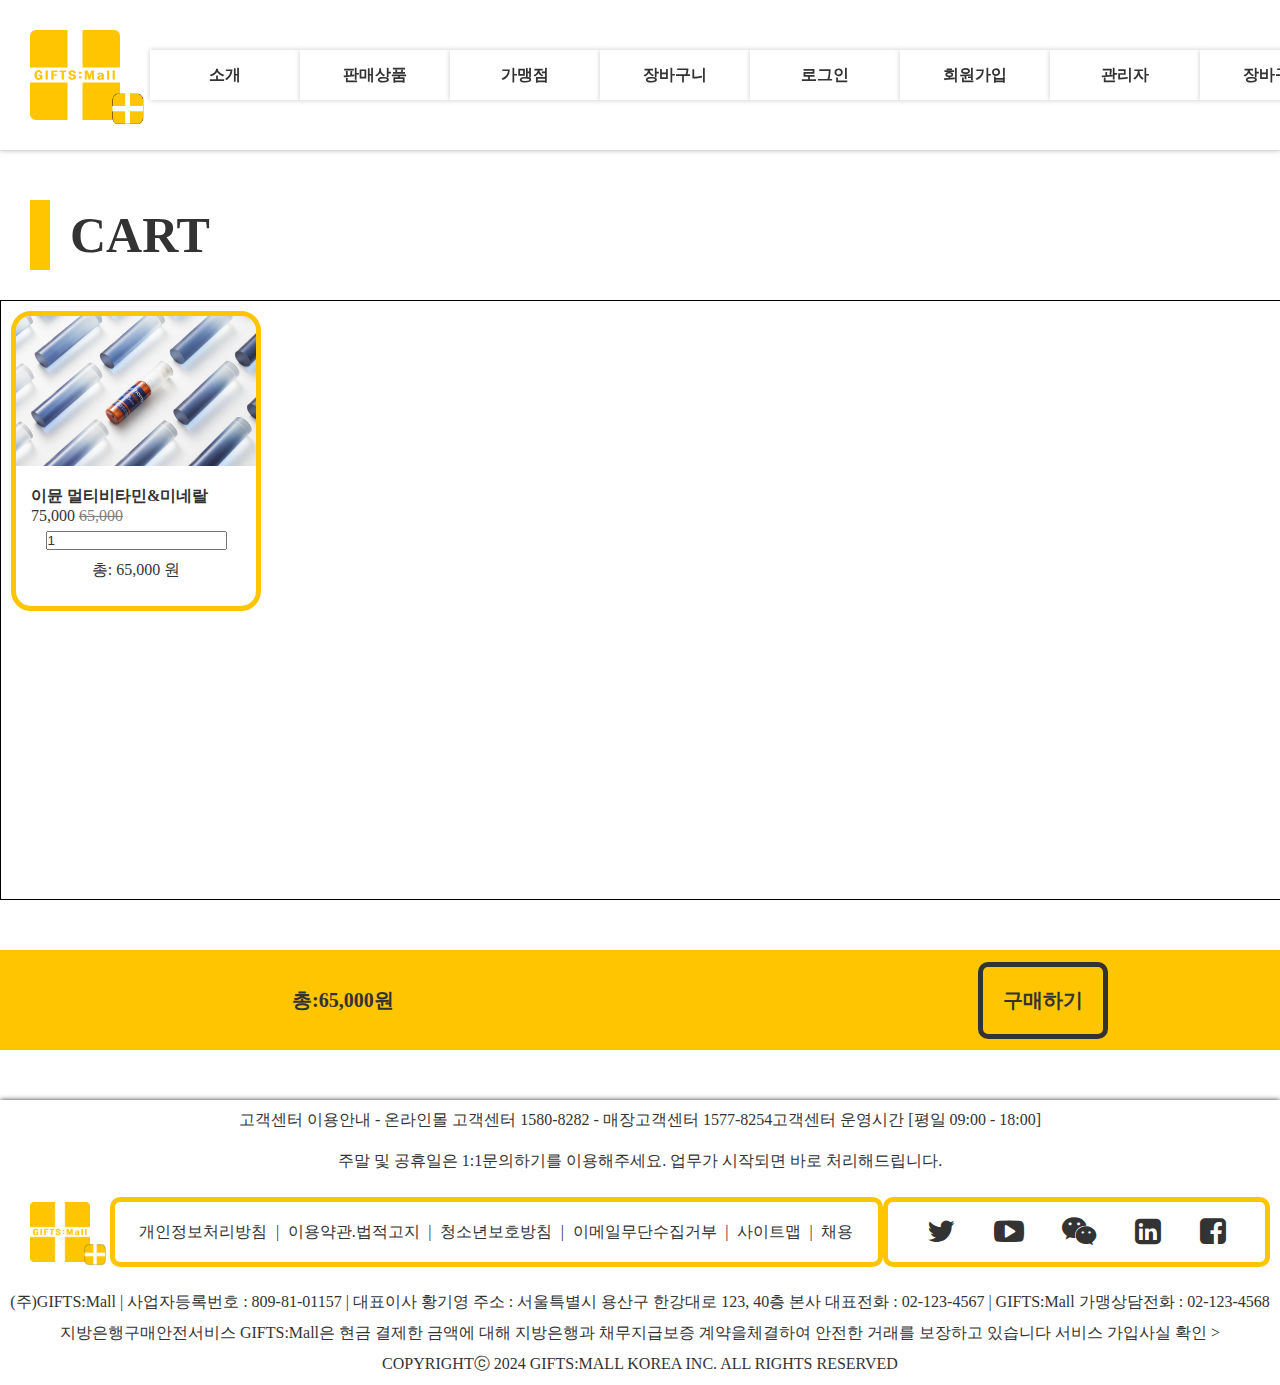
<file: B_module/sub04.html>
<!DOCTYPE html>
<html lang="en">
  <head>
    <meta charset="UTF-8" />
    <meta name="viewport" content="width=device-width, initial-scale=1.0" />
    <title>Document</title>
    <link rel="stylesheet" href="./css/main.css" />
    <link rel="stylesheet" href="./css/sub02.css" />
    <link rel="stylesheet" href="./css/sub04.css" />

    <link
      rel="stylesheet"
      href="./asaset/fontawesome/css/font-awesome.min.css"
    />
  </head>
  <body>
    <header>
      <a href="./index.html"
        ><img src="./images/logo.png" alt="logo" title="logo"
      /></a>
      <ul class="nav01">
        <li>
          <a href="./sub01.html">소개</a>
          <ul class="dropDown">
            <li><a href="#">-</a></li>
            <li><a href="#">-</a></li>
          </ul>
        </li>
        <li>
          <a href="./sub02.html">판매상품</a>
          <ul class="dropDown">
            <li><a href="./sub02.html">전체상품</a></li>
            <li><a href="./sub03.html">인기상품</a></li>
          </ul>
        </li>
        <li>
          <a href="#">가맹점</a>
          <ul class="dropDown">
            <li><a href="#">-</a></li>
            <li><a href="#">-</a></li>
          </ul>
        </li>
        <li>
          <a href="./sub04.html">장바구니</a>
          <ul class="dropDown">
            <li><a href="#">-</a></li>
            <li><a href="#">-</a></li>
          </ul>
        </li>
      </ul>
      <ul class="nav02">
        <li>
          <a href="#">로그인</a>
        </li>
        <li>
          <a href="#">회원가입</a>
        </li>
        <li>
          <a href="#">관리자</a>
        </li>
        <li>
          <a href="./sub04.html">장바구니</a>
        </li>
      </ul>
    </header>
    <!-- 헤더 -->

    <main>
      <div class="CART">
        <div class="title">CART</div>
        <div class="product-container">
          <div class="item">
            <div class="img-cover">
              <img
                src="./asaset/A-Module/images/건강식품/1.PNG"
                alt="건강식품0Img"
                title="건강식품0Img"
              />
            </div>

            <div class="item-content">
              <div class="item-title">이뮨 멀티비타민&amp;미네랄</div>
              <div class="item-price">
                75,000
                <span style="text-decoration: line-through; color: gray"
                  >65,000</span
                >
              </div>
              <div class="count">
                <input type="number" value="1" min="1" />
                <div>총: <span>65,000</span> 원</div>
              </div>
            </div>
          </div>
        </div>
      </div>

      <div class="checkout">
        <div class="checkoutPrice">총:<span>65,000</span>원</div>
        <div class="checkoutBtn">구매하기</div>
      </div>
    </main>

    <footer>
      <div class="howto">
        고객센터 이용안내 - 온라인몰 고객센터 1580-8282 - 매장고객센터
        1577-8254고객센터 운영시간 [평일 09:00 - 18:00]
      </div>
      <div class="time"></div>
      <div class="support">
        주말 및 공휴일은 1:1문의하기를 이용해주세요. 업무가 시작되면 바로
        처리해드립니다.
      </div>

      <div class="footer-nav">
        <a href="#"
          ><img src="./images/logo.png" alt="footer-logo" title="footer-logo"
        /></a>
        <div class="other">
          <a href="#">개인정보처리방침</a> | <a href="#">이용약관.법적고지</a> |
          <a href="#">청소년보호방침</a> | <a href="#">이메일무단수집거부</a> |
          <a href="#">사이트맵</a> |
          <a href="#">채용</a>
        </div>
        <div class="Sns">
          <a href="#"><i class="fa fa-twitter"></i></a>
          <a href="#"><i class="fa fa-youtube-play"></i></a>
          <a href="#"><i class="fa fa-weixin"></i></a>
          <a href="#"><i class="fa fa-linkedin-square"></i></a>
          <a href="#"><i class="fa fa-facebook-square"></i></a>
        </div>
      </div>

      <div class="who">
        (주)GIFTS:Mall | 사업자등록번호 : 809-81-01157 | 대표이사 황기영 주소 :
        서울특별시 용산구 한강대로 123, 40층 본사 대표전화 : 02-123-4567 |
        GIFTS:Mall 가맹상담전화 : 02-123-4568
      </div>
      <div class="safe">
        지방은행구매안전서비스 GIFTS:Mall은 현금 결제한 금액에 대해 지방은행과
        채무지급보증 계약을체결하여 안전한 거래를 보장하고 있습니다 서비스
        가입사실 확인 >
      </div>
      <div class="copy">
        COPYRIGHTⓒ 2024 GIFTS:MALL KOREA INC. ALL RIGHTS RESERVED
      </div>
    </footer>
  </body>
</html>
</file>
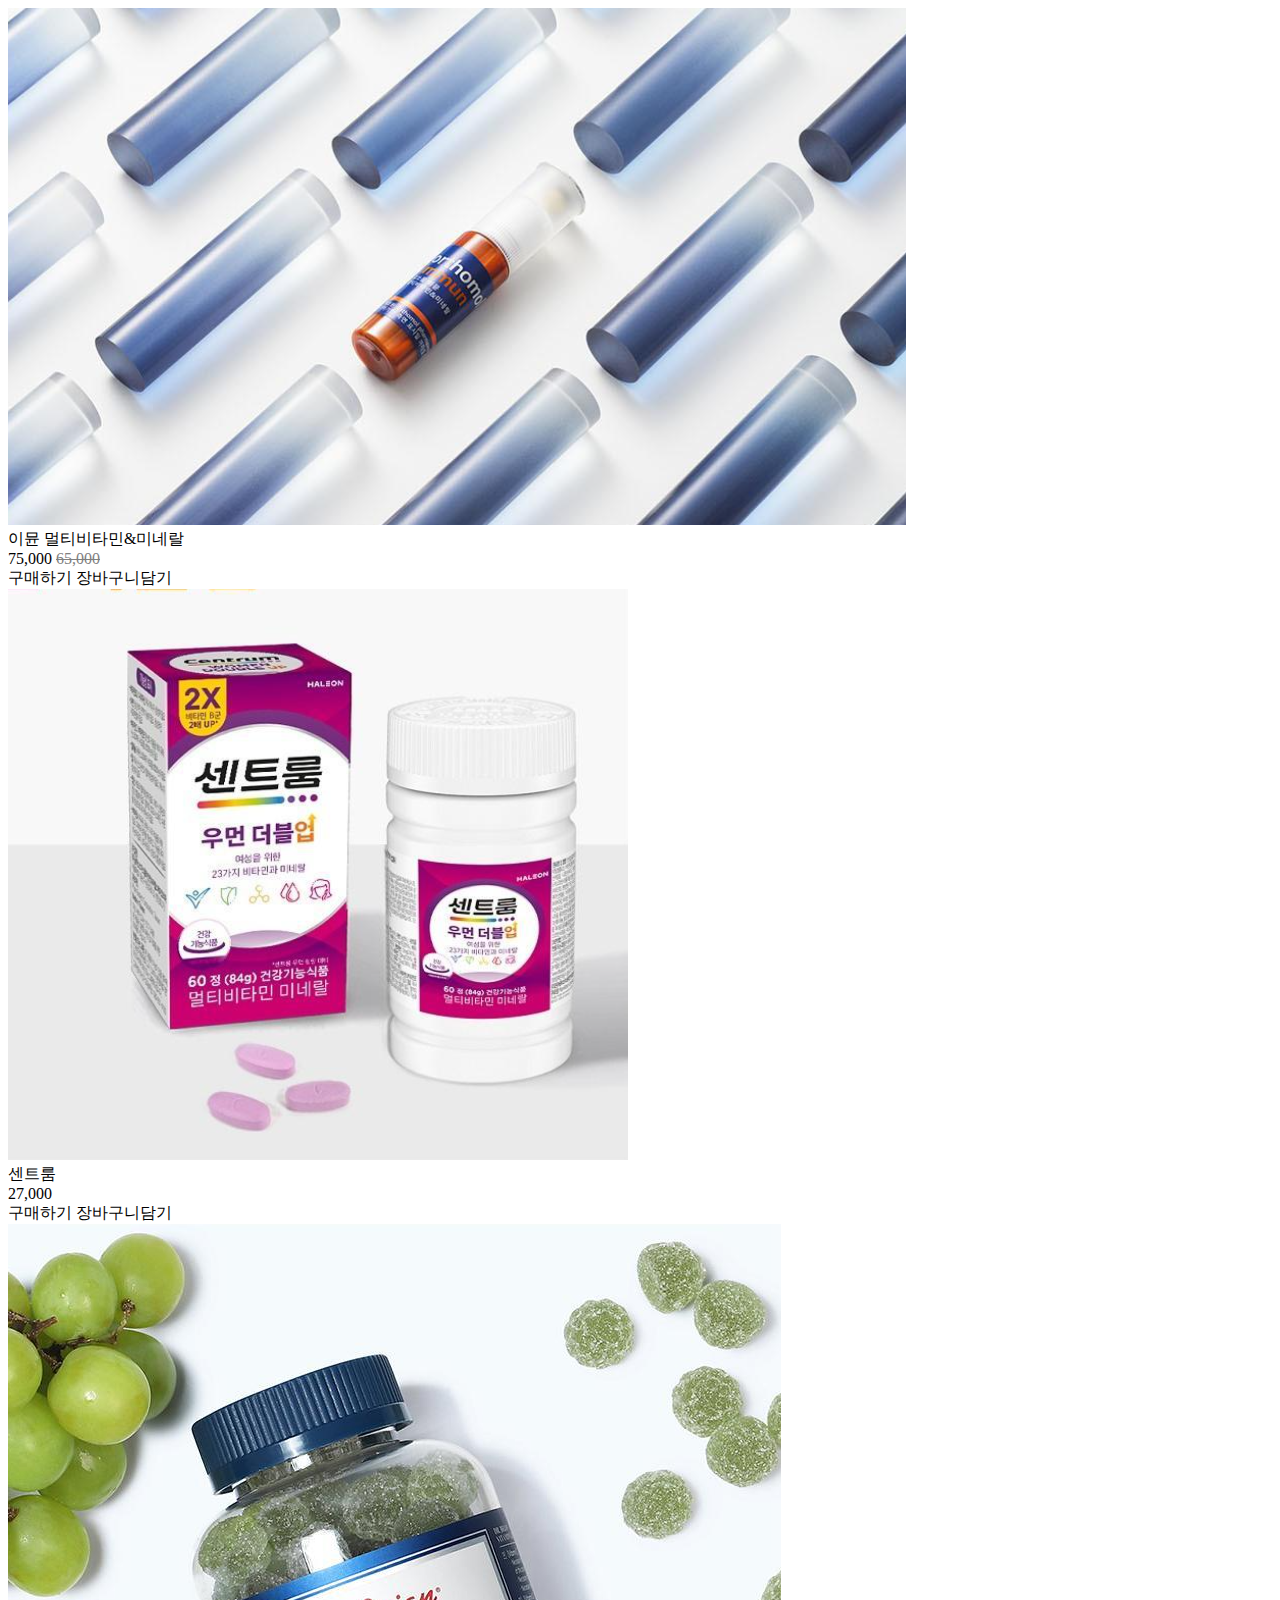
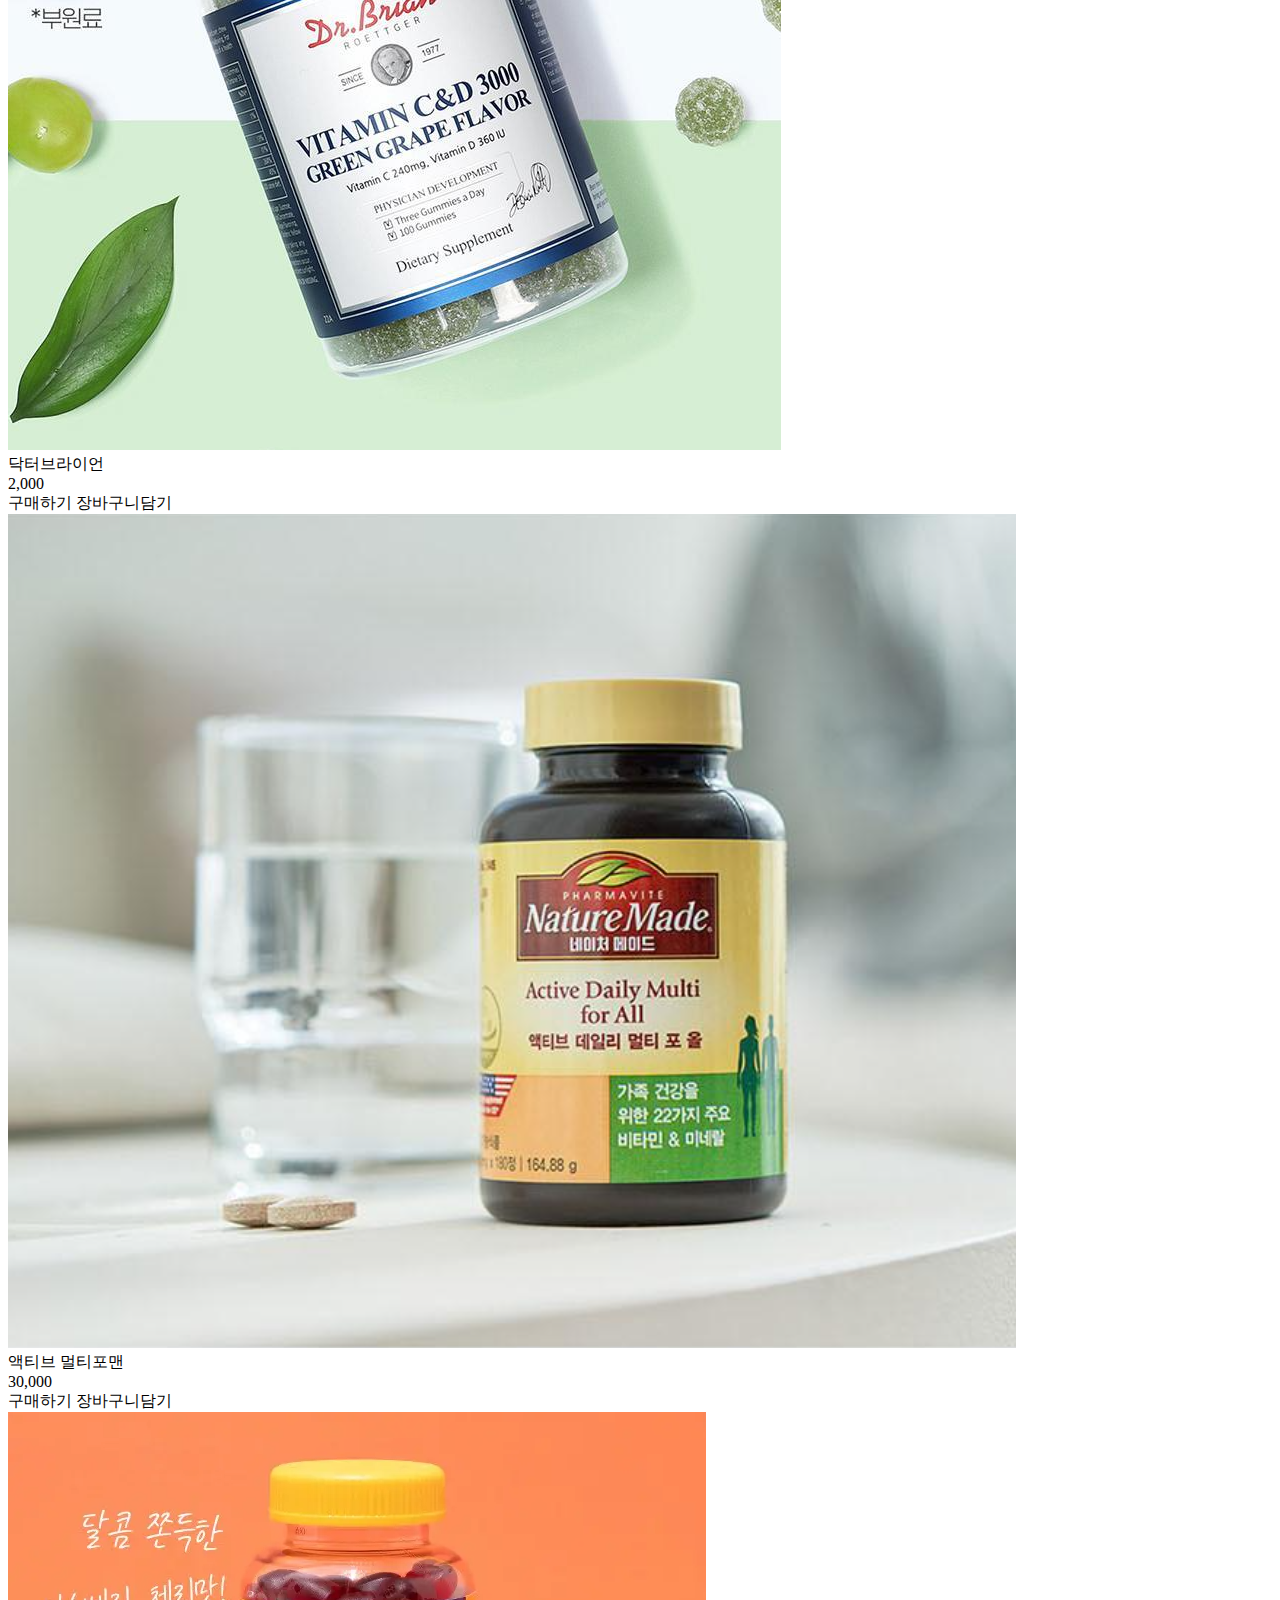
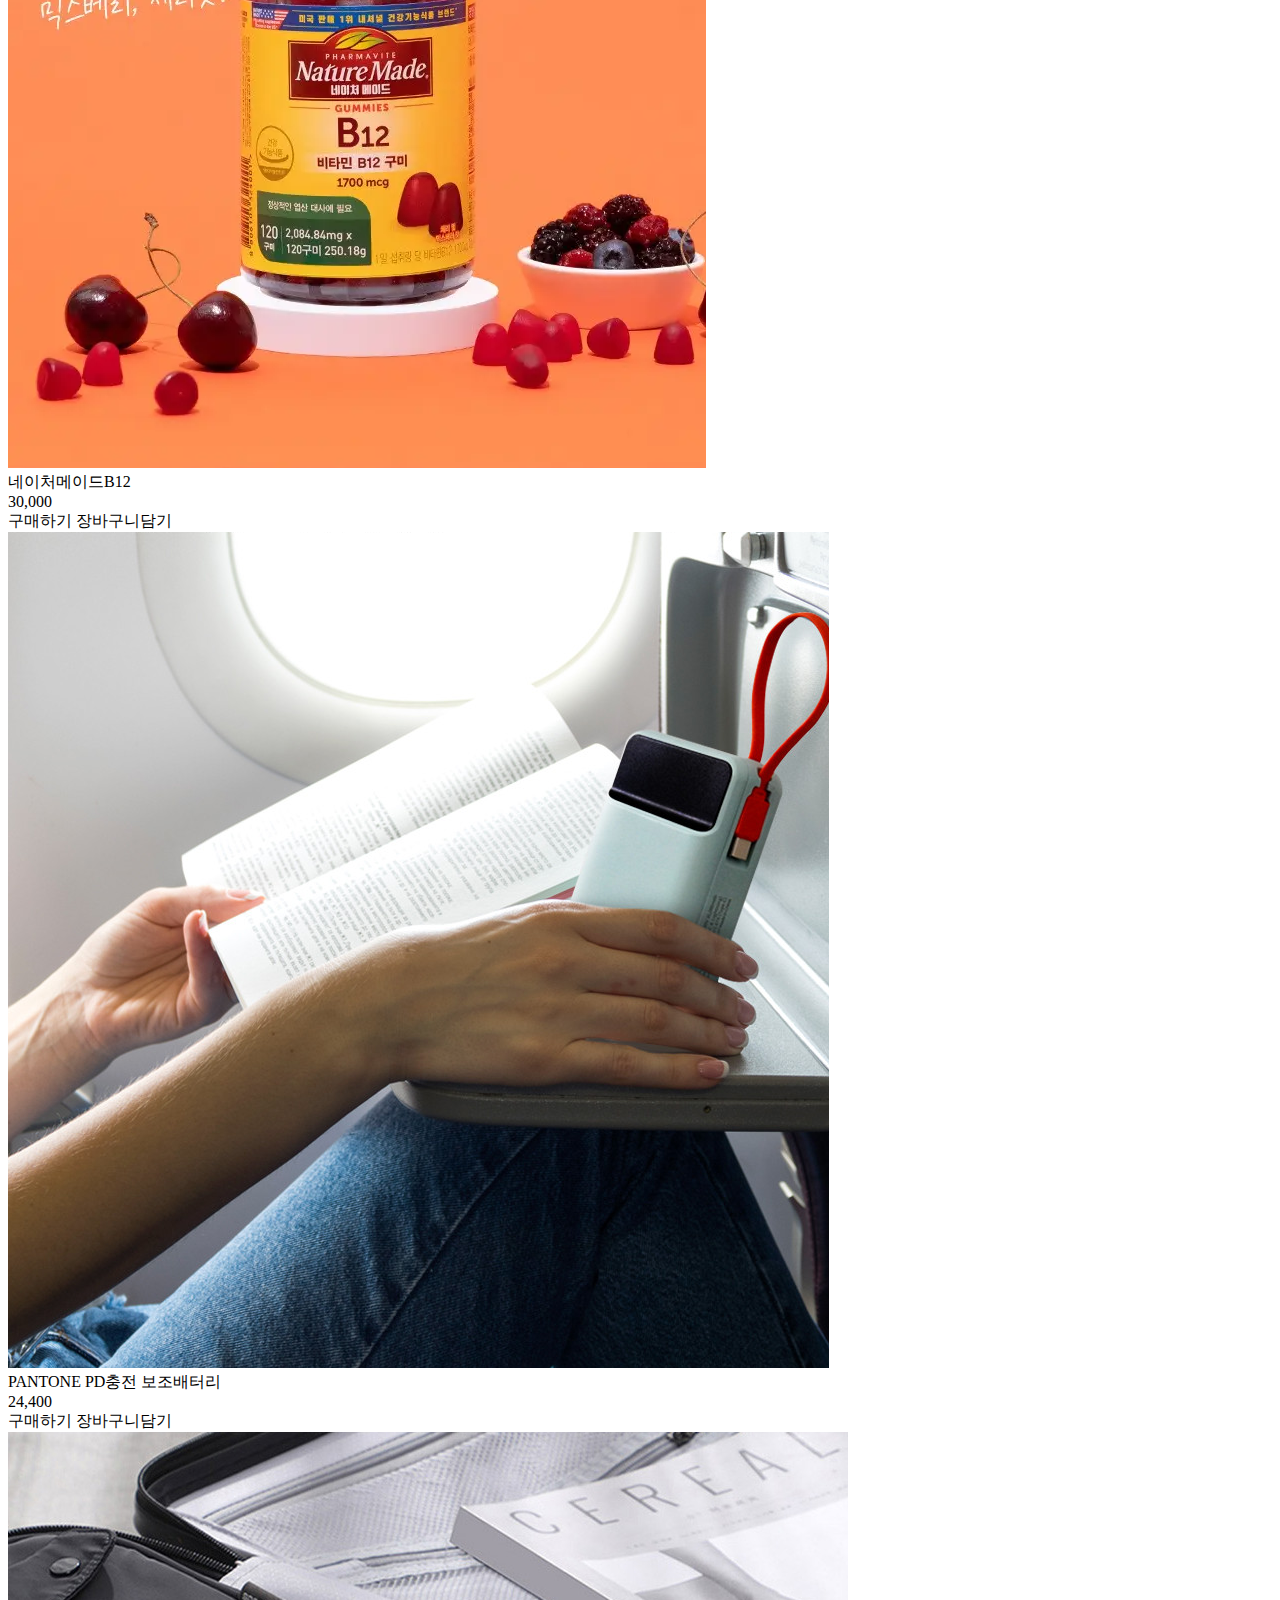
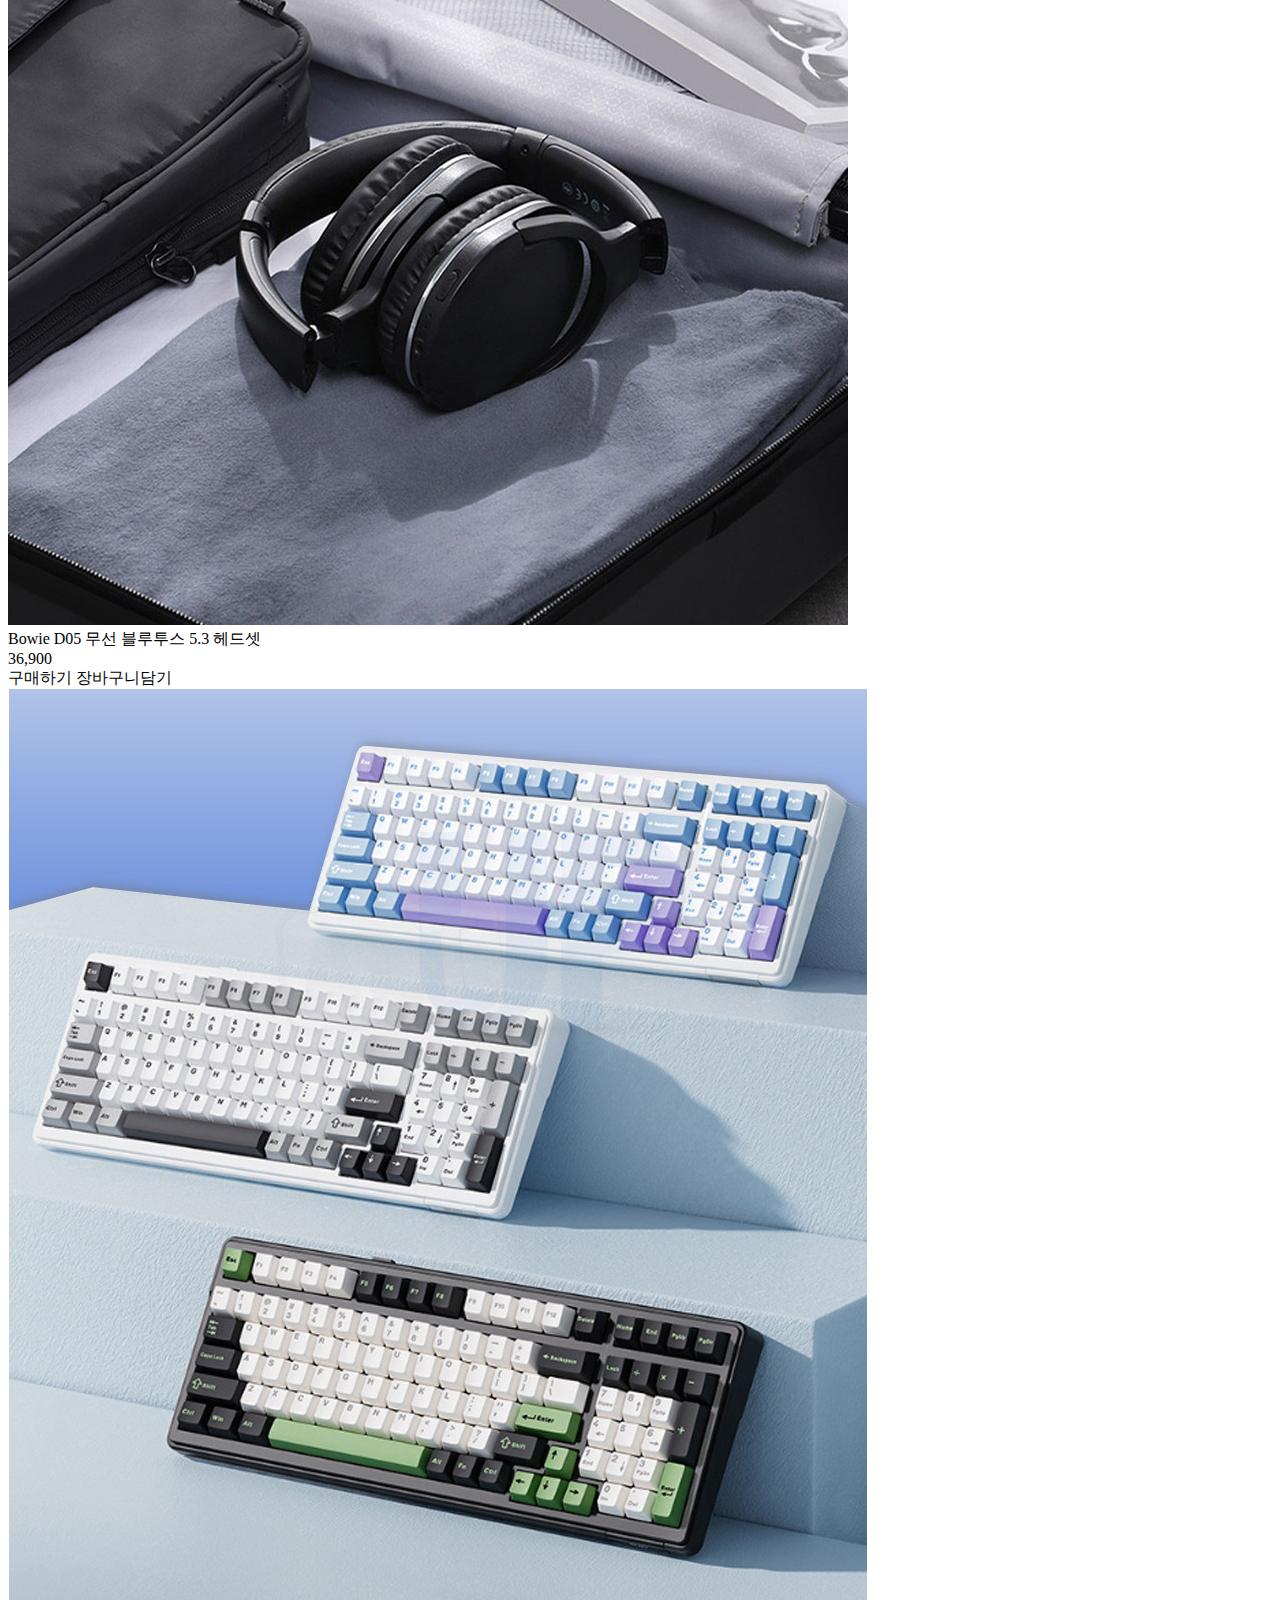
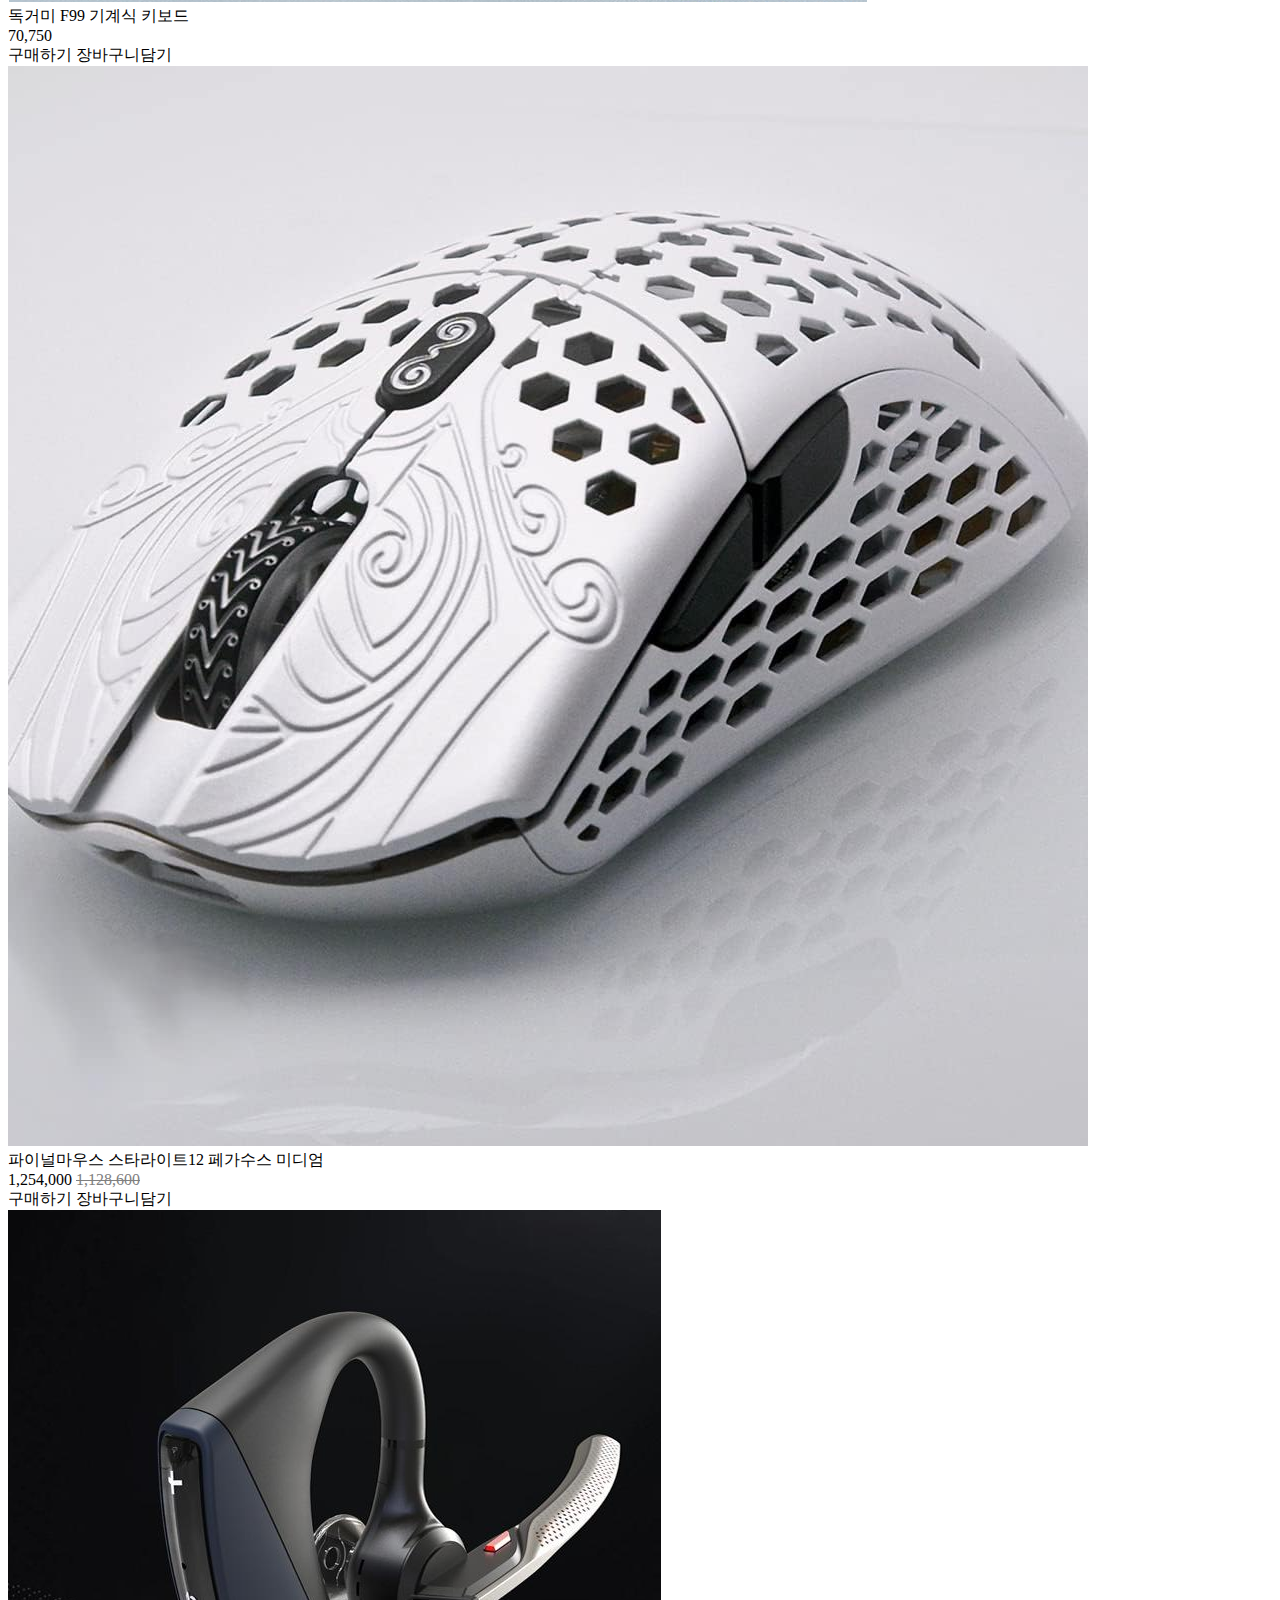
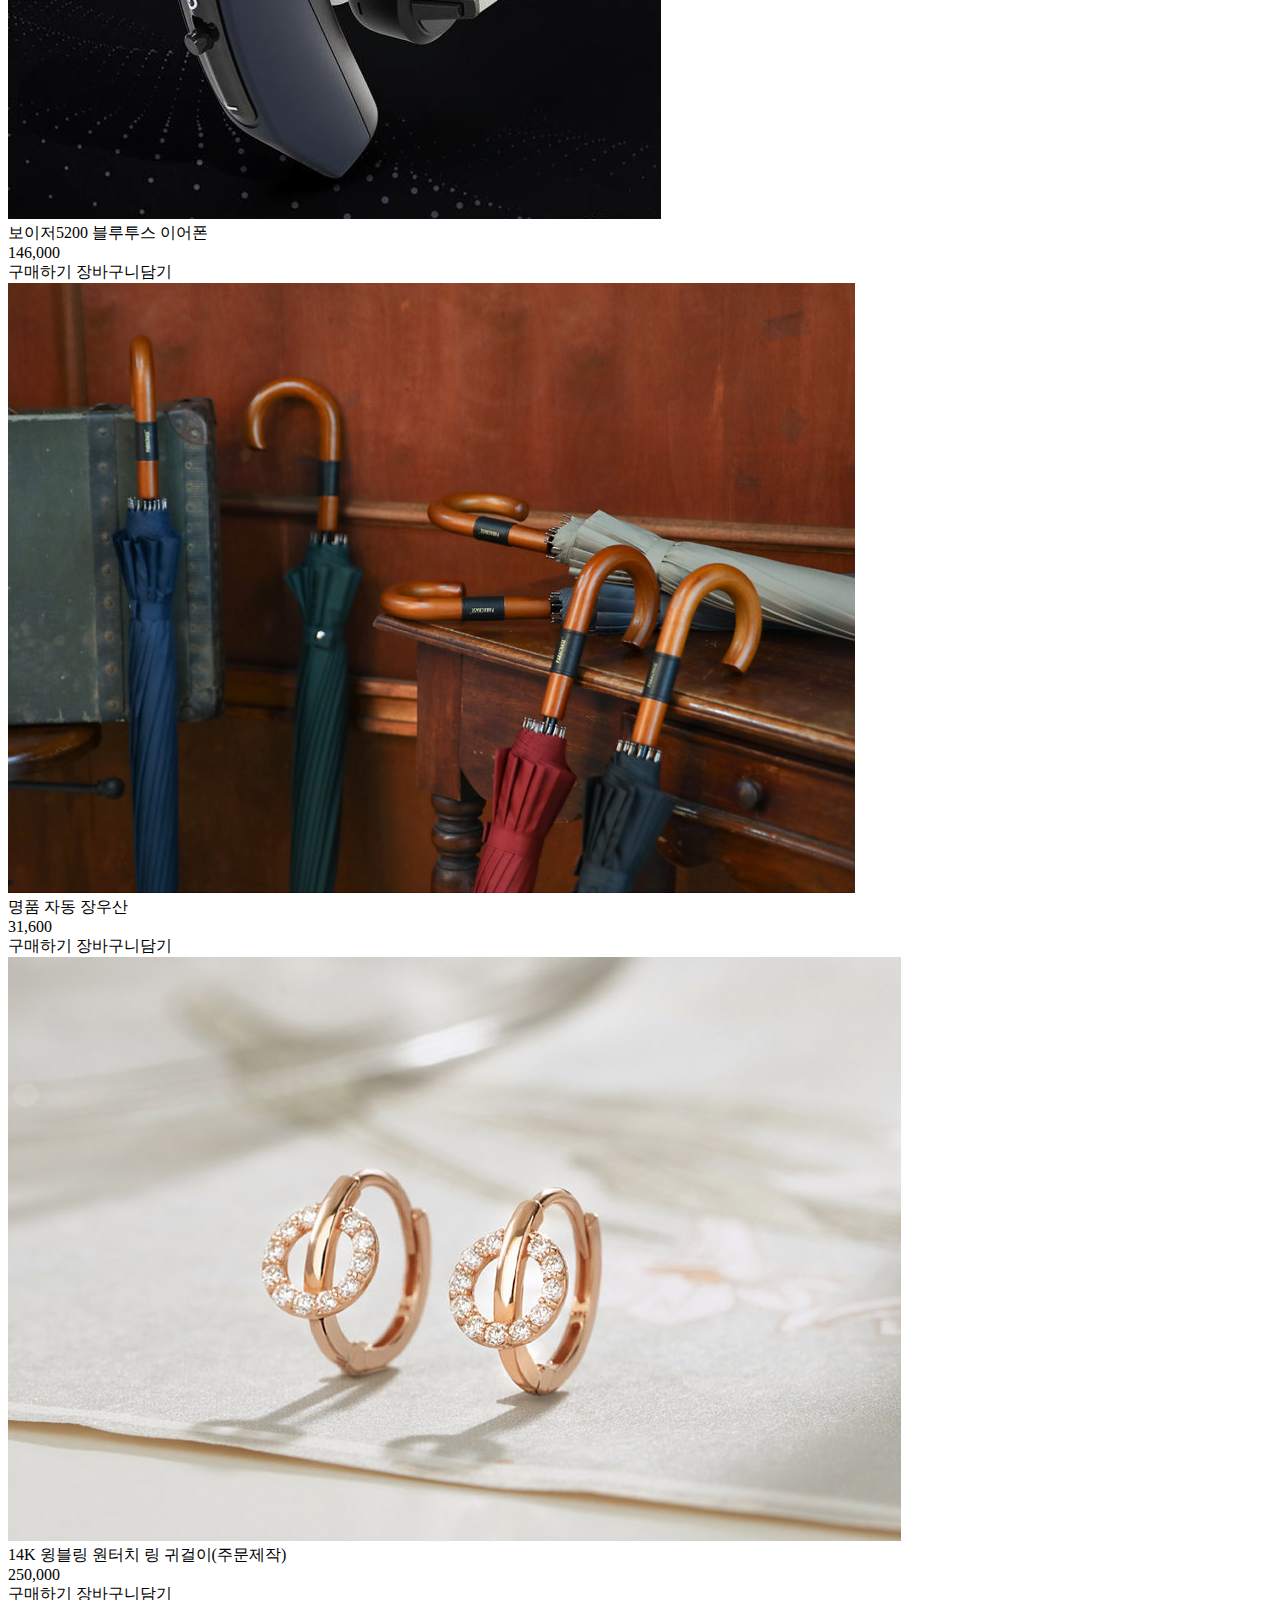
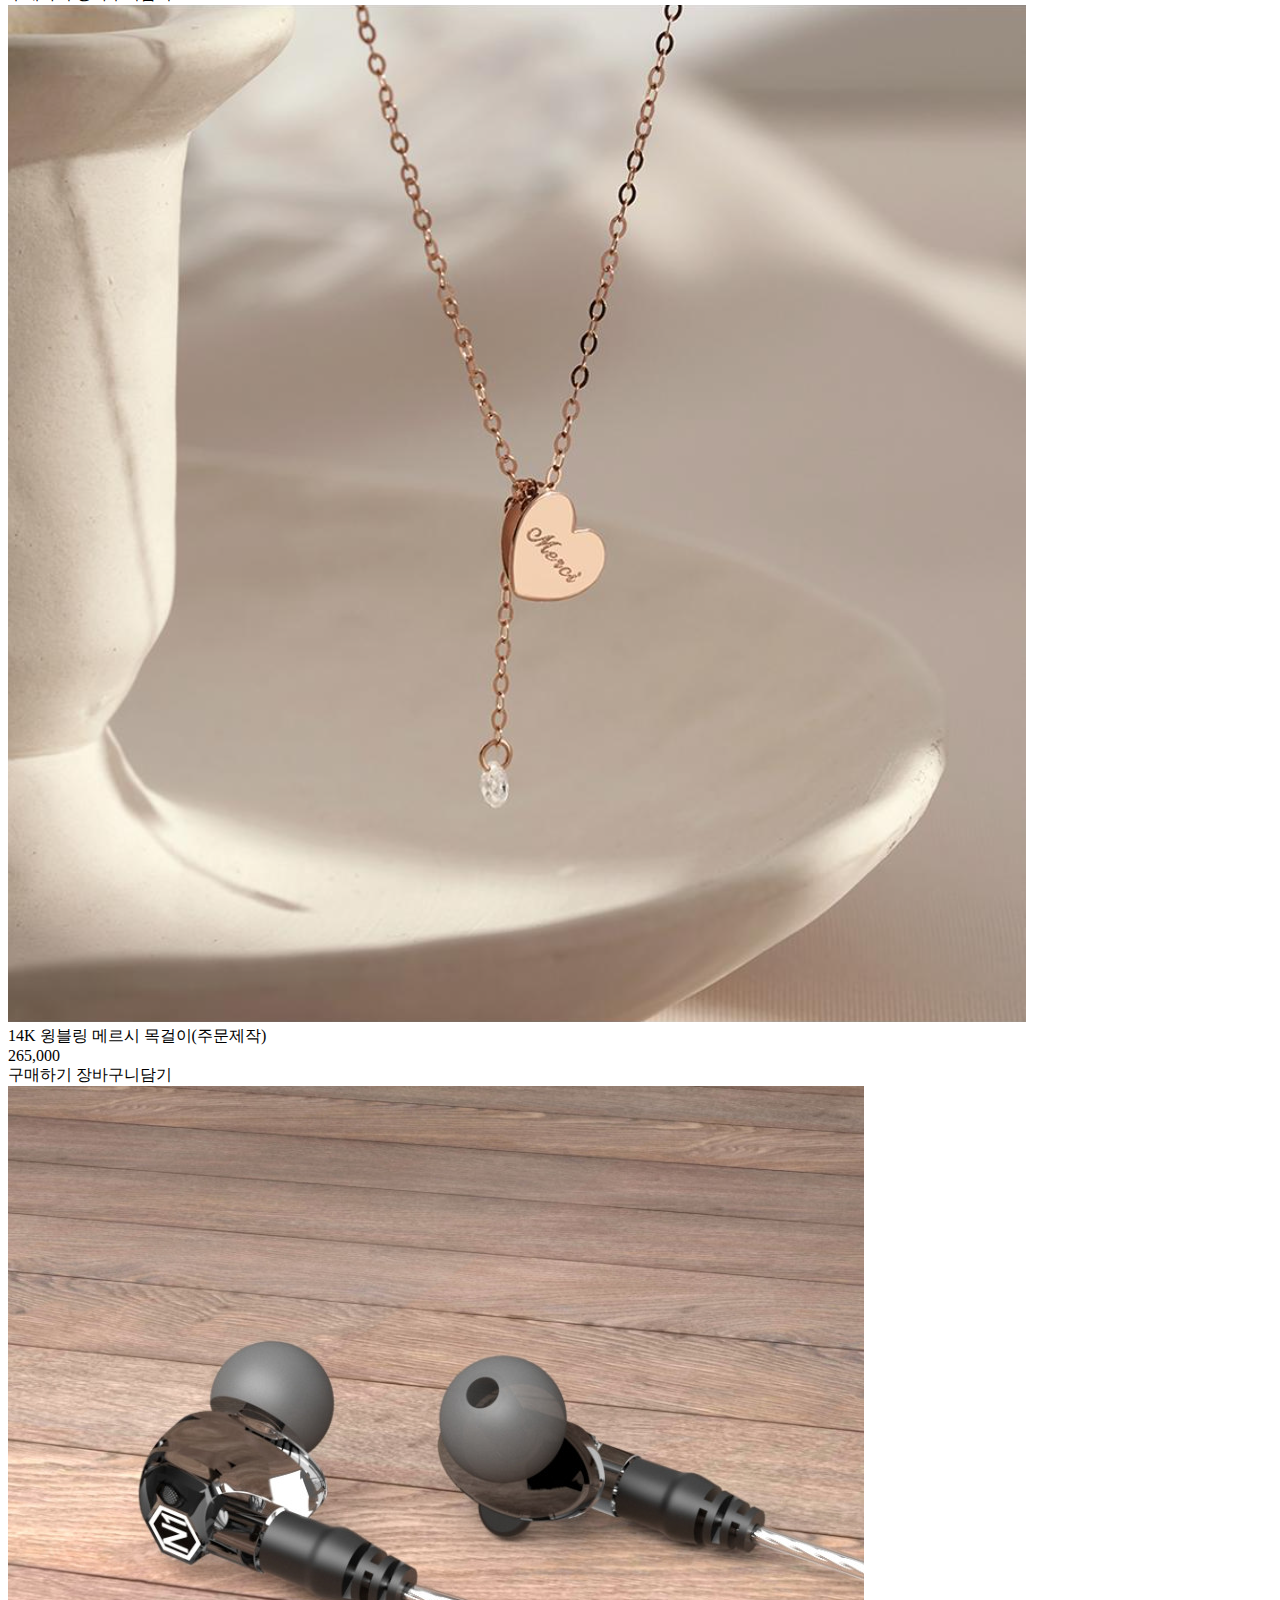
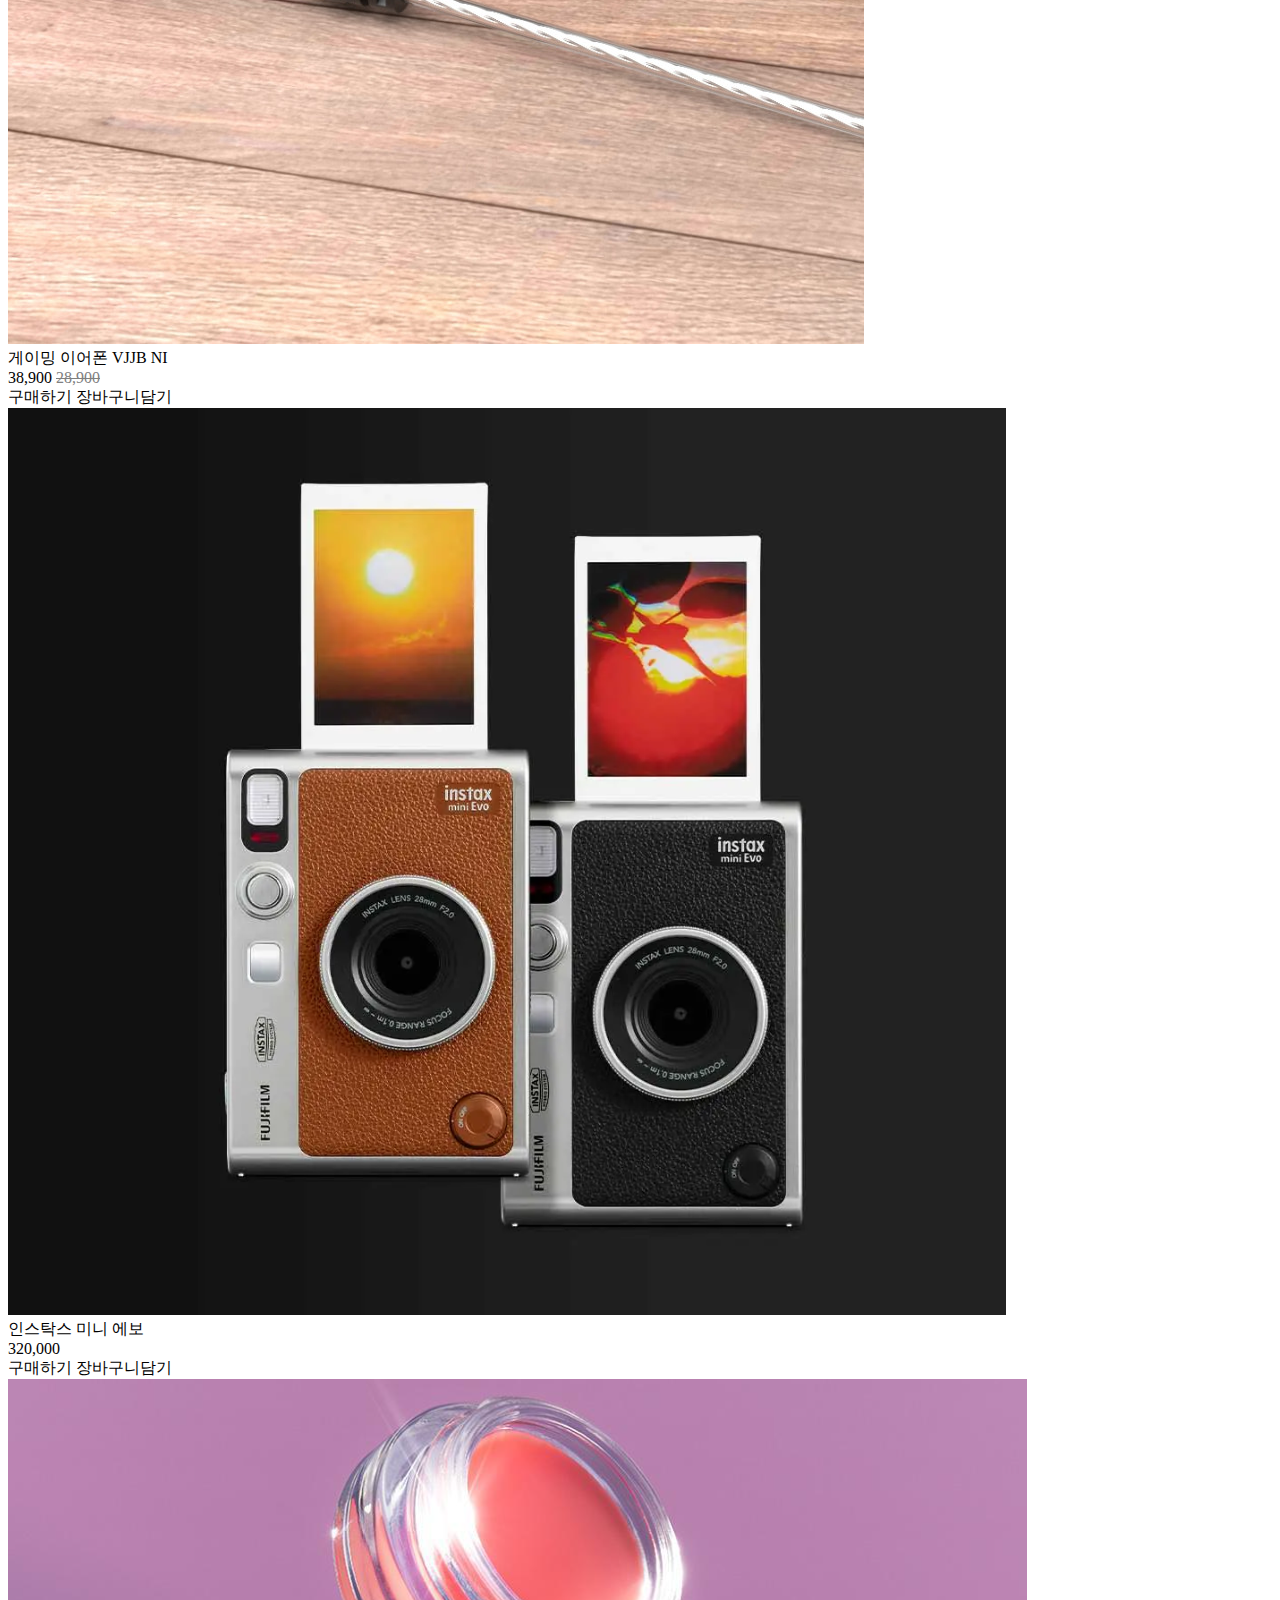
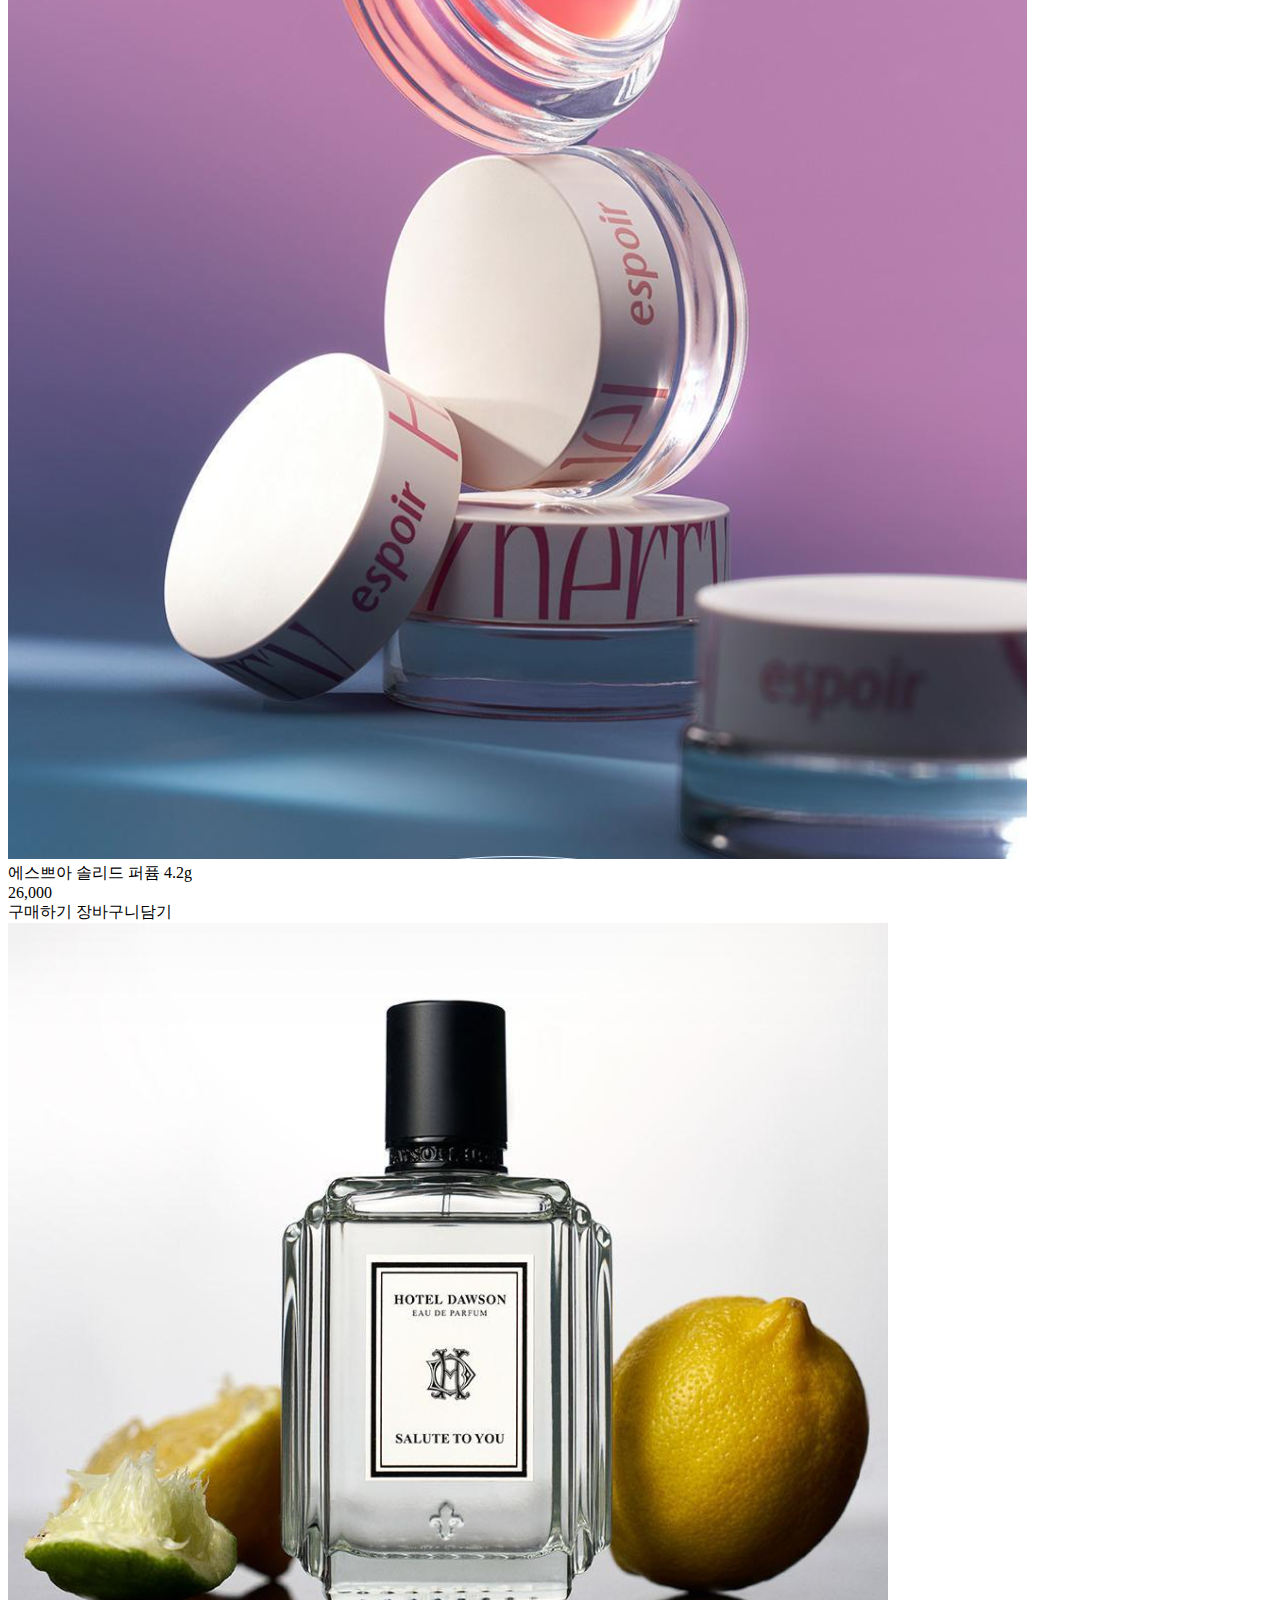
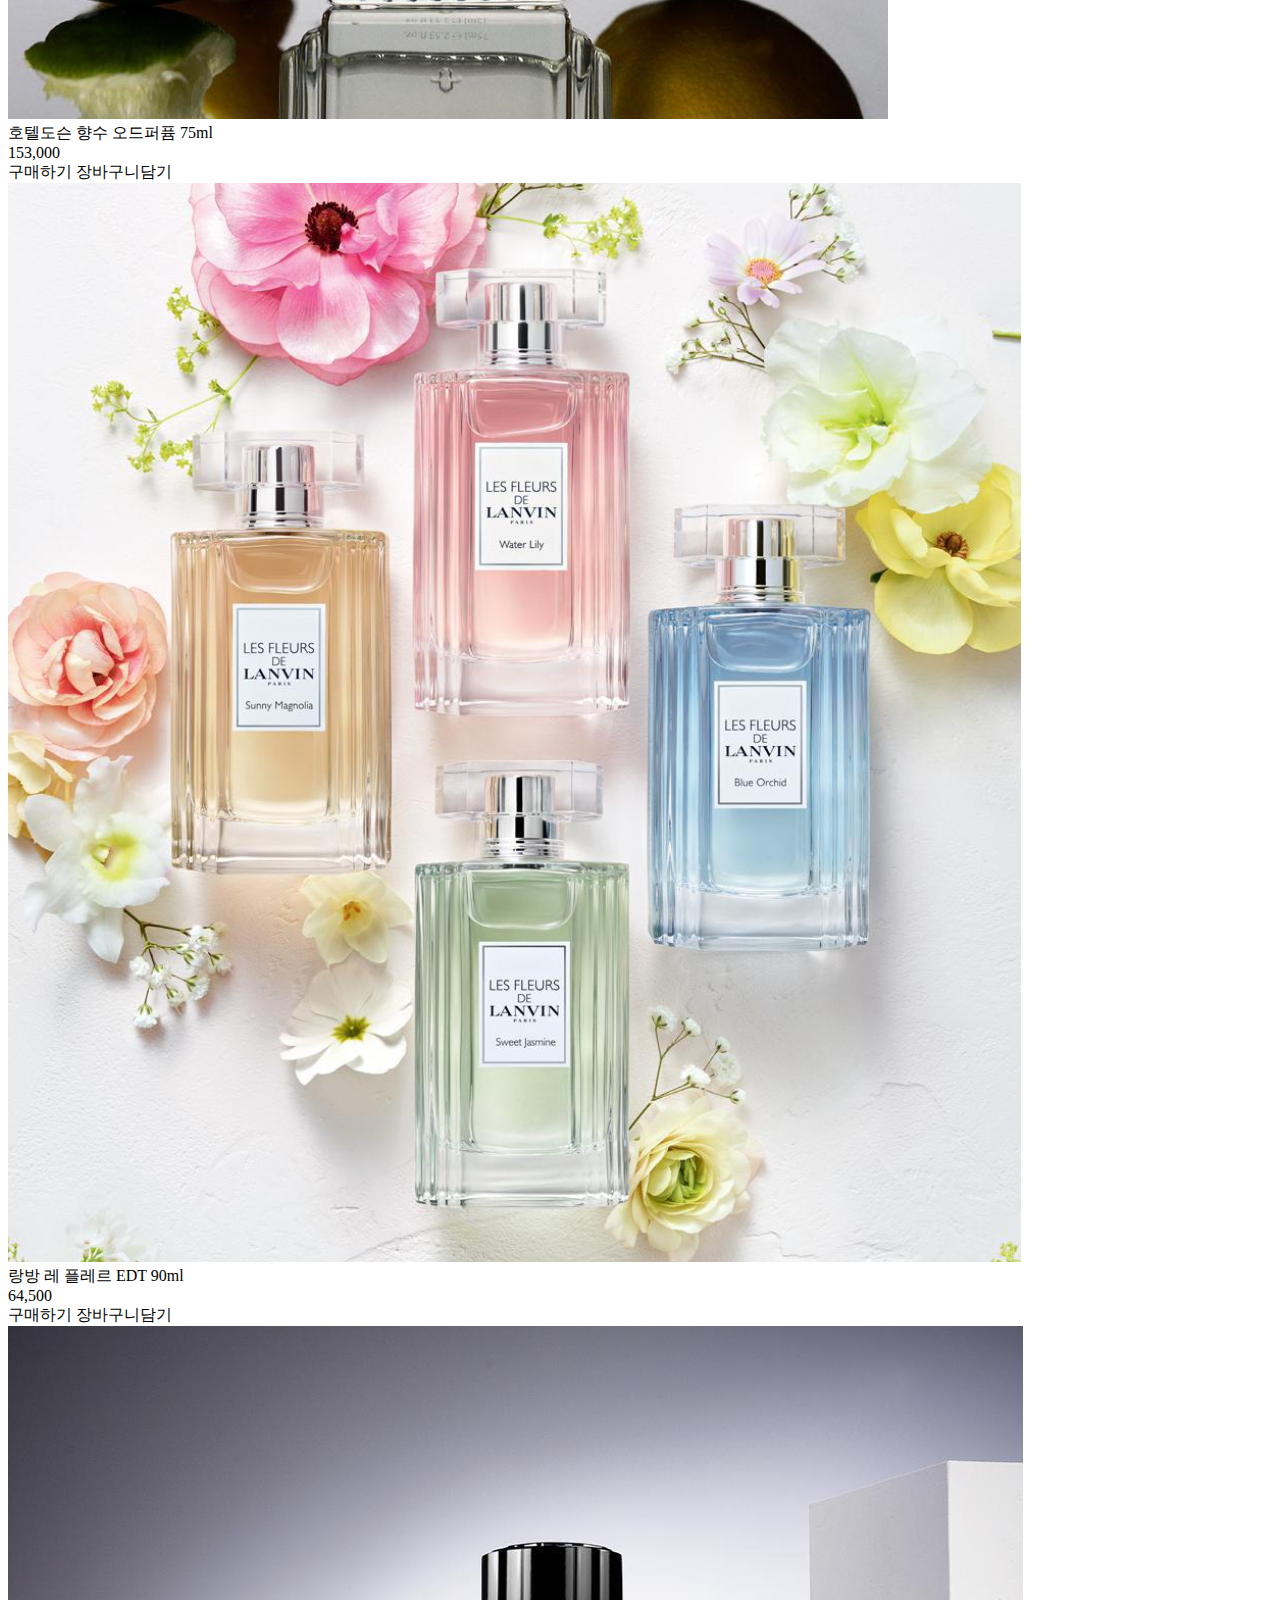
<file: B_module/test.html>
<!DOCTYPE html>
<html lang="en">
  <head>
    <meta charset="UTF-8" />
    <meta name="viewport" content="width=device-width, initial-scale=1.0" />
    <title>Document</title>
  </head>
  <body>
    <div class="prodcut"></div>

    <script src="js.js"></script>
  </body>
</html>
</file>
<file: A_module/css/main.css>
* {
  margin: 0;
  padding: 0;
  text-decoration: none;
  list-style: none;
  box-sizing: border-box;
  color: #333;
}

img {
  object-fit: cover;
  vertical-align: middle;
}

header img {
  height: 150px;
}

header {
  height: 150px;
  width: 100%;

  display: flex;
  position: sticky;
  top: 0;
  box-shadow: 0 0 5px #0000005a;
  justify-content: space-around;
  background-color: white;
  z-index: 100;
  & > ul {
    display: flex;
    margin-top: 50px;
  }
}

header ul a {
  display: flex;
  width: 150px;
  height: 50px;
  box-shadow: 0 0 5px #33333341;
  background-color: white;
  align-items: center;
  justify-content: center;
  font-weight: bold;
  transition: 0.3s;
  &:hover {
    background-color: #ffc500;
    color: white;
  }
}

header .dropDown a {
  height: 0;
  overflow: hidden;
  transition: 0.3s;
}

li:hover > a {
  background-color: #333;
  color: white;
}

header ul:hover .dropDown a {
  height: 50px;
}

/* 헤더 */

.fa-twitter:hover {
  color: skyblue;
}
.fa-youtube-play:hover {
  color: red;
}
.fa-weixin:hover {
  color: greenyellow;
}
.fa-linkedin-square:hover {
  color: rgb(93, 93, 250);
}
.fa-facebook-square:hover {
  color: blue;
}

footer {
  display: flex;
  flex-direction: column;
  box-shadow: 0 0 5px#333;
  text-align: center;
  gap: 10px;
  padding: 10px;
}

footer img {
  height: 100px;
}

.footer-nav {
  display: flex;
  justify-content: space-evenly;
  align-items: center;
}

.other {
  border: 5px solid #ffc500;
  padding: 20px;
  border-radius: 10px;
  height: 70px;
  align-items: center;
  display: flex;
  justify-content: space-around;
  width: 800px;
}

.Sns {
  border: 5px solid #ffc500;
  padding: 20px;
  border-radius: 10px;
  width: 400px;
  justify-content: space-around;
  align-items: center;
  display: flex;
  font-size: 30px;
  height: 70px;
  & a {
    transition: 0.3s;
  }
}

/* 푸터 */

.title {
  font-size: 50px;
  font-weight: bold;
  margin: 30px;
  display: flex;
  align-items: center;
  &::before {
    content: "";
    display: block;
    margin-right: 20px;
    width: 20px;
    height: 70px;
    background-color: #ffc500;
  }
}

@media screen and (max-width: 480px) {
  header {
    width: 1400px;
  }
  .slide-container {
    width: 1400px !important;
    & .slides {
      width: calc(1400px * 4);
      & > div {
        width: 1400px;
      }
    }
    & .slides img,
    .slides .img-cover {
      width: 1400px !important;
    }
  }

  footer {
    width: 1400px;
  }
}
</file>
<file: A_module/css/index.css>
.slide-container {
  overflow: hidden;
  width: 100%;
  height: 800px;
  &:hover .slides {
    animation-play-state: paused;
  }
}

.slide-container .img-cover,
.slide-container img {
  width: 100vw;
  height: 800px;
}

.slides {
  animation: infinite slide 10s;
  display: flex;
  & > div {
    position: relative;
  }
}

.slide-content {
  position: absolute;
  bottom: 15%;
  left: 10%;
  font-size: 40px;
  font-weight: bold;

  & .slide-title {
    margin-bottom: 10px;
    font-size: 55px;
    color: white;
    & span {
      color: #ffc500;
    }
  }

  & .slide-sub {
    color: white;
  }
}

.slide-container img {
  opacity: 0.8;
}

.slide-container .img-cover {
  background-color: #333;
}

@keyframes slide {
  0% {
    transform: translateX(0);
  }
  30% {
    transform: translateX(0);
  }
  33.3333% {
    transform: translateX(-100vw);
  }
  63.3333% {
    transform: translateX(-100vw);
  }
  66.3333% {
    transform: translateX(-200vw);
  }
  96.3333% {
    transform: translateX(-200vw);
  }
  100% {
    transform: translateX(-300vw);
  }
}

/* 슬라이드 */

.title {
  font-size: 50px;
  font-weight: bold;
  margin: 30px;
  display: flex;
  align-items: center;
  &::before {
    content: "";
    display: block;
    margin-right: 20px;
    width: 20px;
    height: 70px;
    background-color: #ffc500;
  }
}

main > div {
  margin: 50px auto;
  width: 1400px;
}

.product-container .item {
  margin: 10px auto;
  width: 1000px;
  border: 5px solid #ffc500;
  border-radius: 20px;
  overflow: hidden;
  display: flex;
  align-items: center;
  & img,
  .img-cover {
    width: 300px;
    height: 300px;
  }
}

.item-content {
  display: flex;
  flex-direction: column;
  height: 200px;
  justify-content: space-around;
  padding: 20px;
  & .item-des {
    width: 600px;
    overflow: hidden;
    text-overflow: ellipsis;
    word-break: keep-all;
    white-space: nowrap;
  }
}

.item-title {
  font-size: 30px;
  font-weight: bold;
  display: flex;
  align-items: center;
  &::before {
    margin-right: 10px;
    content: "";
    display: block;
    height: 60px;
    width: 20px;
    background-color: #ffc500;
  }
}

.item-des {
  margin-left: 50px;
}
.item-price {
  margin-left: 50px;
  font-size: 30px;
}

.filter {
  display: flex;
  gap: 10px;
}

.filter label {
  width: 150px;
  height: 50px;
  background-color: #333;
  color: white;
  display: flex;
  align-items: center;
  justify-content: center;
  font-weight: bold;
  font-size: 20px;
  border-radius: 10px;
  cursor: pointer;
  transition: 0.3s;
}

#heal:checked ~ .filter [for="heal"] {
  background-color: #ffc500;
}
#digital:checked ~ .filter [for="digital"] {
  background-color: #ffc500;
}
#fancy:checked ~ .filter [for="fancy"] {
  background-color: #ffc500;
}
#smell:checked ~ .filter [for="smell"] {
  background-color: #ffc500;
}
#hair:checked ~ .filter [for="hair"] {
  background-color: #ffc500;
}

.product-container {
  margin-top: 30px;
}

.product-container > div {
  display: none;
}

#heal:checked ~ .product-container .건강식품 {
  display: block;
}
#digital:checked ~ .product-container .디지털 {
  display: block;
}
#fancy:checked ~ .product-container .팬시 {
  display: block;
}
#smell:checked ~ .product-container .향수 {
  display: block;
}
#hair:checked ~ .product-container .헤어케어 {
  display: block;
}

input {
  display: none;
}

/* 판매상품 */

.notice {
  margin: 0 auto;
}

.noticeMove {
  display: flex;
  width: 500px;
  font-size: 40px;
  justify-content: space-around;
  font-weight: bold;
  margin: 50px auto;
}

.notice-head {
  display: flex;
  & > p {
    width: calc(1400px / 3);
    display: flex;
    align-items: center;
    justify-content: center;
    height: 50px;
    background-color: #ffc500;
    font-weight: bold;
    font-size: 20px;
  }
}

.notice-body > div {
  display: flex;
  & > p {
    width: calc(1400px / 3);
    display: flex;
    align-items: center;
    justify-content: center;
    height: 50px;
    font-weight: bold;
    border-bottom: 1px solid rgba(0, 0, 0, 0.27);
  }
}

/* 공지사항 */

.banner {
  width: 600px;
  height: 300px;
  background-color: #ffc500;
  border-radius: 30px;
  display: flex;
  justify-content: center;
  align-items: center;
  text-align: center;
  line-height: 70px;
  font-weight: bold;
  font-size: 25px;
  margin: 0 auto;
}

.banner-container > div > div {
  width: 350px;
  height: 150px;
  display: flex;
  align-items: center;
  justify-content: center;
  font-weight: bold;
  font-size: 20px;
  border-radius: 20px;
  background-color: #ffc500;
}

.banner-container {
  display: flex;
  justify-content: space-around;
  & > div {
    height: 500px;
    display: flex;
    flex-direction: column;
    justify-content: space-around;
  }

  & i {
    font-size: 30px;
    margin-right: 10px;
  }
}

/* 배너 */
.STEP {
  display: flex;
  justify-content: space-between;
  align-items: center;
}

[class*="step-container"] {
  width: 200px;
  border: 5px solid #ffc500;
  border-radius: 10px;
  height: 250px;
  text-align: center;
  display: flex;
  flex-direction: column;
  justify-content: space-around;
}

.step-title {
  margin: 0 auto;

  width: 150px;
  height: 30px;
  background-color: #ffc500;
  font-weight: bold;
  display: flex;
  align-items: center;
  justify-content: space-evenly;
  border-radius: 10px;
}

.step-content {
  height: 130px;
  text-align: justify;
  padding: 10px;
}
.stage {
  font-weight: bold;
  background-color: #ffc500;
  height: 30px;
  display: flex;
  width: 100px;
  border-radius: 10px;
  margin: 0 auto;
  justify-content: center;
  align-items: center;
}

/* 스템 */

.loading-container {
  position: fixed;
  width: 100vw;
  height: 100vh;
  background-color: #333;
  z-index: 101;
  display: flex;
  align-items: center;
  justify-content: center;
  animation: loadingBg forwards 4s;
}

.loading {
  width: 200px;
  height: 200px;
  border: 20px solid white;
  border-right: 20px solid #ffc500;
  border-radius: 50%;
  z-index: 101;
  animation: loading forwards 4s;
}

@keyframes loading {
  0% {
    opacity: 1;
    z-index: 101;
  }

  100% {
    transform: rotate(720deg);
    opacity: 0;
    z-index: -1;
  }
}

@keyframes loadingBg {
  0% {
    opacity: 1;
    z-index: 101;
  }

  80% {
    opacity: 0.3;
    z-index: 101;
  }

  100% {
    opacity: 0;
    z-index: -1;
  }
}
</file>
<file: B_module/css/main.css>
* {
  margin: 0;
  padding: 0;
  text-decoration: none;
  list-style: none;
  box-sizing: border-box;
  color: #333;
}

img {
  object-fit: cover;
  vertical-align: middle;
}

header img {
  height: 150px;
}

header {
  height: 150px;
  width: 100%;

  display: flex;
  position: sticky;
  top: 0;
  box-shadow: 0 0 5px #0000005a;
  justify-content: space-around;
  background-color: white;
  z-index: 100;
  & > ul {
    display: flex;
    margin-top: 50px;
  }
}

header ul a {
  display: flex;
  width: 150px;
  height: 50px;
  box-shadow: 0 0 5px #33333341;
  background-color: white;
  align-items: center;
  justify-content: center;
  font-weight: bold;
  transition: 0.3s;
  &:hover {
    background-color: #ffc500;
    color: white;
  }
}

header .dropDown a {
  height: 0;
  overflow: hidden;
  transition: 0.3s;
}

li:hover > a {
  background-color: #333;
  color: white;
}

header ul:hover .dropDown a {
  height: 50px;
}

/* 헤더 */

.fa-twitter:hover {
  color: skyblue;
}
.fa-youtube-play:hover {
  color: red;
}
.fa-weixin:hover {
  color: greenyellow;
}
.fa-linkedin-square:hover {
  color: rgb(93, 93, 250);
}
.fa-facebook-square:hover {
  color: blue;
}

footer {
  display: flex;
  flex-direction: column;
  box-shadow: 0 0 5px#333;
  text-align: center;
  gap: 10px;
  padding: 10px;
}

footer img {
  height: 100px;
}

.footer-nav {
  display: flex;
  justify-content: space-evenly;
  align-items: center;
}

.other {
  border: 5px solid #ffc500;
  padding: 20px;
  border-radius: 10px;
  height: 70px;
  align-items: center;
  display: flex;
  justify-content: space-around;
  width: 800px;
}

.Sns {
  border: 5px solid #ffc500;
  padding: 20px;
  border-radius: 10px;
  width: 400px;
  justify-content: space-around;
  align-items: center;
  display: flex;
  font-size: 30px;
  height: 70px;
  & a {
    transition: 0.3s;
  }
}

/* 푸터 */

.title {
  font-size: 50px;
  font-weight: bold;
  margin: 30px;
  display: flex;
  align-items: center;
  &::before {
    content: "";
    display: block;
    margin-right: 20px;
    width: 20px;
    height: 70px;
    background-color: #ffc500;
  }
}

@media screen and (max-width: 480px) {
  header {
    width: 1400px;
  }
  .slide-container {
    width: 1400px !important;
    & .slides {
      width: calc(1400px * 4);
      & > div {
        width: 1400px;
      }
    }
    & .slides img,
    .slides .img-cover {
      width: 1400px !important;
    }
  }

  footer {
    width: 1400px;
  }
}
</file>
<file: B_module/css/index.css>
.slide-container {
  overflow: hidden;
  width: 100%;
  height: 800px;
  &:hover .slides {
    animation-play-state: paused;
  }
}

.slide-container .img-cover,
.slide-container img {
  width: 100vw;
  height: 800px;
}

.slides {
  animation: infinite slide 10s;
  display: flex;
  & > div {
    position: relative;
  }
}

.slide-content {
  position: absolute;
  bottom: 15%;
  left: 10%;
  font-size: 40px;
  font-weight: bold;

  & .slide-title {
    margin-bottom: 10px;
    font-size: 55px;
    color: white;
    & span {
      color: #ffc500;
    }
  }

  & .slide-sub {
    color: white;
  }
}

.slide-container img {
  opacity: 0.8;
}

.slide-container .img-cover {
  background-color: #333;
}

@keyframes slide {
  0% {
    transform: translateX(0);
  }
  30% {
    transform: translateX(0);
  }
  33.3333% {
    transform: translateX(-100vw);
  }
  63.3333% {
    transform: translateX(-100vw);
  }
  66.3333% {
    transform: translateX(-200vw);
  }
  96.3333% {
    transform: translateX(-200vw);
  }
  100% {
    transform: translateX(-300vw);
  }
}

/* 슬라이드 */

.title {
  font-size: 50px;
  font-weight: bold;
  margin: 30px;
  display: flex;
  align-items: center;
  &::before {
    content: "";
    display: block;
    margin-right: 20px;
    width: 20px;
    height: 70px;
    background-color: #ffc500;
  }
}

main > div {
  margin: 50px auto;
  width: 1400px;
}

.product-container .item {
  margin: 10px auto;
  width: 1000px;
  border: 5px solid #ffc500;
  border-radius: 20px;
  overflow: hidden;
  display: flex;
  align-items: center;
  & img,
  .img-cover {
    width: 300px;
    height: 300px;
  }
}

.item-content {
  display: flex;
  flex-direction: column;
  height: 200px;
  justify-content: space-around;
  padding: 20px;
  & .item-des {
    width: 600px;
    overflow: hidden;
    text-overflow: ellipsis;
    word-break: keep-all;
    white-space: nowrap;
  }
}

.item-title {
  font-size: 30px;
  font-weight: bold;
  display: flex;
  align-items: center;
  &::before {
    margin-right: 10px;
    content: "";
    display: block;
    height: 60px;
    width: 20px;
    background-color: #ffc500;
  }
}

.item-des {
  margin-left: 50px;
}
.item-price {
  margin-left: 50px;
  font-size: 30px;
}

.filter {
  display: flex;
  gap: 10px;
}

.filter label {
  width: 150px;
  height: 50px;
  background-color: #333;
  color: white;
  display: flex;
  align-items: center;
  justify-content: center;
  font-weight: bold;
  font-size: 20px;
  border-radius: 10px;
  cursor: pointer;
  transition: 0.3s;
}

#heal:checked ~ .filter [for="heal"] {
  background-color: #ffc500;
}
#digital:checked ~ .filter [for="digital"] {
  background-color: #ffc500;
}
#fancy:checked ~ .filter [for="fancy"] {
  background-color: #ffc500;
}
#smell:checked ~ .filter [for="smell"] {
  background-color: #ffc500;
}
#hair:checked ~ .filter [for="hair"] {
  background-color: #ffc500;
}

.product-container {
  margin-top: 30px;
}

.product-container > div {
  display: none;
}

#heal:checked ~ .product-container .건강식품 {
  display: block;
}
#digital:checked ~ .product-container .디지털 {
  display: block;
}
#fancy:checked ~ .product-container .팬시 {
  display: block;
}
#smell:checked ~ .product-container .향수 {
  display: block;
}
#hair:checked ~ .product-container .헤어케어 {
  display: block;
}

input {
  display: none;
}

/* 판매상품 */

.notice {
  margin: 0 auto;
}

.noticeMove {
  display: flex;
  width: 500px;
  font-size: 40px;
  justify-content: space-around;
  font-weight: bold;
  margin: 50px auto;
}

.notice-head {
  display: flex;
  & > p {
    width: calc(1400px / 3);
    display: flex;
    align-items: center;
    justify-content: center;
    height: 50px;
    background-color: #ffc500;
    font-weight: bold;
    font-size: 20px;
  }
}

.notice-body > div {
  display: flex;
  & > p {
    width: calc(1400px / 3);
    display: flex;
    align-items: center;
    justify-content: center;
    height: 50px;
    font-weight: bold;
    border-bottom: 1px solid rgba(0, 0, 0, 0.27);
  }
}

/* 공지사항 */

.banner {
  width: 600px;
  height: 300px;
  background-color: #ffc500;
  border-radius: 30px;
  display: flex;
  justify-content: center;
  align-items: center;
  text-align: center;
  line-height: 70px;
  font-weight: bold;
  font-size: 25px;
  margin: 0 auto;
}

.banner-container > div > div {
  width: 350px;
  height: 150px;
  display: flex;
  align-items: center;
  justify-content: center;
  font-weight: bold;
  font-size: 20px;
  border-radius: 20px;
  background-color: #ffc500;
}

.banner-container {
  display: flex;
  justify-content: space-around;
  & > div {
    height: 500px;
    display: flex;
    flex-direction: column;
    justify-content: space-around;
  }

  & i {
    font-size: 30px;
    margin-right: 10px;
  }
}

/* 배너 */
.STEP {
  display: flex;
  justify-content: space-between;
  align-items: center;
}

[class*="step-container"] {
  width: 200px;
  border: 5px solid #ffc500;
  border-radius: 10px;
  height: 250px;
  text-align: center;
  display: flex;
  flex-direction: column;
  justify-content: space-around;
}

.step-title {
  margin: 0 auto;

  width: 150px;
  height: 30px;
  background-color: #ffc500;
  font-weight: bold;
  display: flex;
  align-items: center;
  justify-content: space-evenly;
  border-radius: 10px;
}

.step-content {
  height: 130px;
  text-align: justify;
  padding: 10px;
}
.stage {
  font-weight: bold;
  background-color: #ffc500;
  height: 30px;
  display: flex;
  width: 100px;
  border-radius: 10px;
  margin: 0 auto;
  justify-content: center;
  align-items: center;
}

/* 스템 */

.loading-container {
  position: fixed;
  width: 100vw;
  height: 100vh;
  background-color: #333;
  z-index: 101;
  display: flex;
  align-items: center;
  justify-content: center;
  animation: loadingBg forwards 4s;
}

.loading {
  width: 200px;
  height: 200px;
  border: 20px solid white;
  border-right: 20px solid #ffc500;
  border-radius: 50%;
  z-index: 101;
  animation: loading forwards 4s;
}

@keyframes loading {
  0% {
    opacity: 1;
    z-index: 101;
  }

  100% {
    transform: rotate(720deg);
    opacity: 0;
    z-index: -1;
  }
}

@keyframes loadingBg {
  0% {
    opacity: 1;
    z-index: 101;
  }

  80% {
    opacity: 0.3;
    z-index: 101;
  }

  100% {
    opacity: 0;
    z-index: -1;
  }
}
</file>
<file: C_module/css/main.css>
* {
  margin: 0;
  padding: 0;
  text-decoration: none;
  list-style: none;
  box-sizing: border-box;
  color: #333;
}

img {
  object-fit: cover;
  vertical-align: middle;
}

header img {
  height: 150px;
}

header {
  height: 150px;
  width: 100%;

  display: flex;
  position: sticky;
  top: 0;
  box-shadow: 0 0 5px #0000005a;
  justify-content: space-around;
  background-color: white;
  z-index: 100;
  & > ul {
    display: flex;
    margin-top: 50px;
  }
}

header ul a {
  display: flex;
  width: 150px;
  height: 50px;
  box-shadow: 0 0 5px #33333341;
  background-color: white;
  align-items: center;
  justify-content: center;
  font-weight: bold;
  transition: 0.3s;
  &:hover {
    background-color: #ffc500;
    color: white;
  }
}

header .dropDown a {
  height: 0;
  overflow: hidden;
  transition: 0.3s;
}

li:hover > a {
  background-color: #333;
  color: white;
}

header ul:hover .dropDown a {
  height: 50px;
}

/* 헤더 */

.fa-twitter:hover {
  color: skyblue;
}
.fa-youtube-play:hover {
  color: red;
}
.fa-weixin:hover {
  color: greenyellow;
}
.fa-linkedin-square:hover {
  color: rgb(93, 93, 250);
}
.fa-facebook-square:hover {
  color: blue;
}

footer {
  display: flex;
  flex-direction: column;
  box-shadow: 0 0 5px#333;
  text-align: center;
  gap: 10px;
  padding: 10px;
}

footer img {
  height: 100px;
}

.footer-nav {
  display: flex;
  justify-content: space-evenly;
  align-items: center;
}

.other {
  border: 5px solid #ffc500;
  padding: 20px;
  border-radius: 10px;
  height: 70px;
  align-items: center;
  display: flex;
  justify-content: space-around;
  width: 800px;
}

.Sns {
  border: 5px solid #ffc500;
  padding: 20px;
  border-radius: 10px;
  width: 400px;
  justify-content: space-around;
  align-items: center;
  display: flex;
  font-size: 30px;
  height: 70px;
  & a {
    transition: 0.3s;
  }
}

/* 푸터 */

.title {
  font-size: 50px;
  font-weight: bold;
  margin: 30px;
  display: flex;
  align-items: center;
  &::before {
    content: "";
    display: block;
    margin-right: 20px;
    width: 20px;
    height: 70px;
    background-color: #ffc500;
  }
}

@media screen and (max-width: 480px) {
  header {
    width: 1400px;
  }
  .slide-container {
    width: 1400px !important;
    & .slides {
      width: calc(1400px * 4);
      & > div {
        width: 1400px;
      }
    }
    & .slides img,
    .slides .img-cover {
      width: 1400px !important;
    }
  }

  footer {
    width: 1400px;
  }
}

.login,
.reg {
  position: fixed;
  inset: 0;
  background-color: #333;
  z-index: 200;
  display: none;
  justify-content: center;
  align-items: center;
  & form {
    position: relative;
    width: 700px;
    height: 700px;
    background-color: white;
    text-align: center;
    display: flex;
    flex-direction: column;
    justify-content: space-around;
    align-items: center;
    & div {
      display: flex;
      flex-direction: column;
      text-align: start;
      & input {
        padding: 5px;
        width: 350px;
        height: 50px;
        font-size: 20px;
        margin: 5px;
      }
    }
  }
}

.closeLogin,
.closeReg {
  position: absolute;
  right: 5%;
  top: 5%;
  cursor: pointer;
  background-color: rgb(255, 93, 93);
  width: 100px;
  height: 50px;
  display: flex;
  justify-content: center;
  align-items: center;
  border-radius: 10px;
  color: white;
  font-size: 20px;
  font-weight: bold;
}
</file>
<file: C_module/css/index.css>
.slide-container {
  overflow: hidden;
  width: 100%;
  height: 800px;
  &:hover .slides {
    animation-play-state: paused;
  }
}

.slide-container .img-cover,
.slide-container img {
  width: 100vw;
  height: 800px;
}

.slides {
  animation: infinite slide 10s;
  display: flex;
  & > div {
    position: relative;
  }
}

.slide-content {
  position: absolute;
  bottom: 15%;
  left: 10%;
  font-size: 40px;
  font-weight: bold;

  & .slide-title {
    margin-bottom: 10px;
    font-size: 55px;
    color: white;
    & span {
      color: #ffc500;
    }
  }

  & .slide-sub {
    color: white;
  }
}

.slide-container img {
  opacity: 0.8;
}

.slide-container .img-cover {
  background-color: #333;
}

@keyframes slide {
  0% {
    transform: translateX(0);
  }
  30% {
    transform: translateX(0);
  }
  33.3333% {
    transform: translateX(-100vw);
  }
  63.3333% {
    transform: translateX(-100vw);
  }
  66.3333% {
    transform: translateX(-200vw);
  }
  96.3333% {
    transform: translateX(-200vw);
  }
  100% {
    transform: translateX(-300vw);
  }
}

/* 슬라이드 */

.title {
  font-size: 50px;
  font-weight: bold;
  margin: 30px;
  display: flex;
  align-items: center;
  &::before {
    content: "";
    display: block;
    margin-right: 20px;
    width: 20px;
    height: 70px;
    background-color: #ffc500;
  }
}

main > div {
  margin: 50px auto;
  width: 1400px;
}

.product-container .item {
  margin: 10px auto;
  width: 1000px;
  border: 5px solid #ffc500;
  border-radius: 20px;
  overflow: hidden;
  display: flex;
  align-items: center;
  & img,
  .img-cover {
    width: 300px;
    height: 300px;
  }
}

.item-content {
  display: flex;
  flex-direction: column;
  height: 200px;
  justify-content: space-around;
  padding: 20px;
  & .item-des {
    width: 600px;
    overflow: hidden;
    text-overflow: ellipsis;
    word-break: keep-all;
    white-space: nowrap;
  }
}

.item-title {
  font-size: 30px;
  font-weight: bold;
  display: flex;
  align-items: center;
  &::before {
    margin-right: 10px;
    content: "";
    display: block;
    height: 60px;
    width: 20px;
    background-color: #ffc500;
  }
}

.item-des {
  margin-left: 50px;
}
.item-price {
  margin-left: 50px;
  font-size: 30px;
}

.filter {
  display: flex;
  gap: 10px;
}

.filter label {
  width: 150px;
  height: 50px;
  background-color: #333;
  color: white;
  display: flex;
  align-items: center;
  justify-content: center;
  font-weight: bold;
  font-size: 20px;
  border-radius: 10px;
  cursor: pointer;
  transition: 0.3s;
}

#heal:checked ~ .filter [for="heal"] {
  background-color: #ffc500;
}
#digital:checked ~ .filter [for="digital"] {
  background-color: #ffc500;
}
#fancy:checked ~ .filter [for="fancy"] {
  background-color: #ffc500;
}
#smell:checked ~ .filter [for="smell"] {
  background-color: #ffc500;
}
#hair:checked ~ .filter [for="hair"] {
  background-color: #ffc500;
}

.product-container {
  margin-top: 30px;
}

.product-container > div {
  display: none;
}

#heal:checked ~ .product-container .건강식품 {
  display: block;
}
#digital:checked ~ .product-container .디지털 {
  display: block;
}
#fancy:checked ~ .product-container .팬시 {
  display: block;
}
#smell:checked ~ .product-container .향수 {
  display: block;
}
#hair:checked ~ .product-container .헤어케어 {
  display: block;
}

main input {
  display: none;
}

/* 판매상품 */

.notice {
  margin: 0 auto;
}

.noticeMove {
  display: flex;
  width: 500px;
  font-size: 40px;
  justify-content: space-around;
  font-weight: bold;
  margin: 50px auto;
}

.moveleft {
  cursor: pointer;
}
.moveright {
  cursor: pointer;
}

.notice-head {
  display: flex;
  & > p {
    width: calc(1400px / 3);
    display: flex;
    align-items: center;
    justify-content: center;
    height: 50px;
    background-color: #ffc500;
    font-weight: bold;
    font-size: 20px;
  }
}

.notice-body {
  overflow: hidden;
}
.overfolow {
  height: 300px;
  display: flex;
  flex-direction: column;
  flex-wrap: wrap;
}

.notice-body div {
  display: flex;
  & > p {
    width: calc(1400px / 3);
    display: flex;
    align-items: center;
    justify-content: center;
    height: 50px;
    font-weight: bold;
    border-bottom: 1px solid rgba(0, 0, 0, 0.27);
  }
}

/* 공지사항 */

.banner {
  width: 600px;
  height: 300px;
  background-color: #ffc500;
  border-radius: 30px;
  display: flex;
  justify-content: center;
  align-items: center;
  text-align: center;
  line-height: 70px;
  font-weight: bold;
  font-size: 25px;
  margin: 0 auto;
}

.banner-container > div > div {
  width: 350px;
  height: 150px;
  display: flex;
  align-items: center;
  justify-content: center;
  font-weight: bold;
  font-size: 20px;
  border-radius: 20px;
  background-color: #ffc500;
}

.banner-container {
  display: flex;
  justify-content: space-around;
  & > div {
    height: 500px;
    display: flex;
    flex-direction: column;
    justify-content: space-around;
  }

  & i {
    font-size: 30px;
    margin-right: 10px;
  }
}

/* 배너 */
.STEP {
  display: flex;
  justify-content: space-between;
  align-items: center;
}

[class*="step-container"] {
  width: 200px;
  border: 5px solid #ffc500;
  border-radius: 10px;
  height: 250px;
  text-align: center;
  display: flex;
  flex-direction: column;
  justify-content: space-around;
}

.step-title {
  margin: 0 auto;

  width: 150px;
  height: 30px;
  background-color: #ffc500;
  font-weight: bold;
  display: flex;
  align-items: center;
  justify-content: space-evenly;
  border-radius: 10px;
}

.step-content {
  height: 130px;
  text-align: justify;
  padding: 10px;
}
.stage {
  font-weight: bold;
  background-color: #ffc500;
  height: 30px;
  display: flex;
  width: 100px;
  border-radius: 10px;
  margin: 0 auto;
  justify-content: center;
  align-items: center;
}

/* 스템 */

.loading-container {
  position: fixed;
  width: 100vw;
  height: 100vh;
  background-color: #333;
  z-index: 101;
  display: flex;
  align-items: center;
  justify-content: center;
  animation: loadingBg forwards 4s;
}

.loading {
  width: 200px;
  height: 200px;
  border: 20px solid white;
  border-right: 20px solid #ffc500;
  border-radius: 50%;
  z-index: 101;
  animation: loading forwards 4s;
}

@keyframes loading {
  0% {
    opacity: 1;
    z-index: 101;
  }

  100% {
    transform: rotate(720deg);
    opacity: 0;
    z-index: -1;
  }
}

@keyframes loadingBg {
  0% {
    opacity: 1;
    z-index: 101;
  }

  80% {
    opacity: 0.3;
    z-index: 101;
  }

  100% {
    opacity: 0;
    z-index: -1;
  }
}

.noticeFilter {
  display: flex;
  justify-content: space-around;
  margin: 5px;
  & > div {
    display: flex;
    justify-content: space-around;
    width: 350px;
    & > div {
      width: 150px;
      height: 50px;
      border: 1px solid black;
      border-radius: 10px;
      display: flex;
      justify-content: center;
      align-items: center;
      cursor: pointer;
      font-weight: bold;
    }
  }
}
</file>
<file: A_module/css/sub01.css>
.introduce {
  margin: 50px auto;
  width: 1400px;
  border: 1px solid black;
  display: flex;
  border-radius: 20px;
  overflow: hidden;
  & img {
    width: 600px;
    height: 700px;
  }
}

.intro-content {
  height: 700px;
  display: flex;
  flex-direction: column;
  justify-content: space-around;
  padding: 5px;
}

.intro-content > div {
  border-bottom: 1px solid black;
}
</file>
<file: A_module/css/sub02.css>
main > div {
  margin: 50px auto;
  width: 1400px;
}

.product-container {
  display: flex;
}

.product-container .item {
  margin: 10px auto;
  width: 250px;
  height: 300px;
  border: 5px solid #ffc500;
  border-radius: 20px;
  overflow: hidden;
  display: flex;
  flex-direction: column;
  align-items: center;
  & img,
  .img-cover {
    width: 100%;
    height: 150px;
  }
}

.item-content {
  display: flex;
  flex-direction: column;
  width: 250px;
  height: 150px;
  justify-content: space-around;
  padding: 20px;
}

.item-title {
  font-weight: bold;
  align-items: center;
  text-overflow: ellipsis;
  overflow: hidden;
  word-break: keep-all;
  white-space: nowrap;
}

.btns {
  display: flex;
  justify-content: space-around;
  & a {
    width: 100px;
    border: 1px solid black;
    height: 30px;
    display: flex;
    align-items: center;
    justify-content: center;
    font-weight: bold;
    border-radius: 10px;
  }
}

.items {
  width: 300px;
}

.item {
  margin: 0 !important;
}
</file>
<file: A_module/css/sub04.css>
.product-container {
  display: flex;
  justify-content: start;
  gap: 10px;
  height: 600px;
  border: 1px solid black;
  padding: 10px;
}

.item {
  margin: 0 !important;
}

.count {
  text-align: center;
  gap: 10px;
  & > * {
    margin: 5px;
  }
}

.checkout {
  display: flex;
  justify-content: space-around;
  background-color: #ffc500;
  height: 100px;
  align-items: center;
}

.checkoutBtn {
  border: 5px solid #333;
  padding: 20px;
  font-weight: bold;
  font-size: 20px;
  border-radius: 10px;
  cursor: pointer;
}

.checkoutPrice {
  font-weight: bold;
  gap: 10px;
  font-size: 20px;
}
</file>
<file: B_module/css/sub01.css>
.introduce {
  margin: 50px auto;
  width: 1400px;
  border: 1px solid black;
  display: flex;
  border-radius: 20px;
  overflow: hidden;
  & img {
    width: 600px;
    height: 700px;
  }
}

.intro-content {
  height: 700px;
  display: flex;
  flex-direction: column;
  justify-content: space-around;
  padding: 5px;
}

.intro-content > div {
  border-bottom: 1px solid black;
}

.mottoContainer {
  width: 1400px;
  display: flex;
  justify-content: space-around;
  margin: 50px auto;
}

.mottoContainer > div {
  width: 250px;
  height: 700px;
  border: 1px solid black;
  transition: 0.3s;
  position: relative;
}

.motto01 {
  background: url(../images/motto01.png);
  background-position: 0;
}
.motto02 {
  background: url(../images/motto02.png);
  background-position: -250px;
}
.motto03 {
  background: url(../images/motto03.png);
  background-position: -500px;
}
.motto04 {
  background: url(../images/motto04.png);
  background-position: -750px;
}
.motto05 {
  background: url(../images/motto05.png);
  background-position: -1000px;
}

.mottoTitle {
  position: absolute;
  bottom: 5%;
  left: 25%;
  background-color: white;
  border: 5px solid #ffc500;
  padding: 5px 20px;
  border-radius: 10px;
  cursor: default;
  transition: 0.3s;
}

.dess > li {
  cursor: default;
  position: absolute;
  top: 0;
  background-color: #ffc500;
  margin: 10px;
  font-weight: bold;
  text-align: justify;
  padding: 5px;
  border-radius: 10px;
  opacity: 0;
  transition: 0.3s;
}
</file>
<file: B_module/css/sub02.css>
main > div {
  margin: 50px auto;
  width: 1400px;
}

.product-container {
  display: flex;
}

.product-container .item {
  margin: 10px auto;
  width: 250px;
  height: 300px;
  border: 5px solid #ffc500;
  border-radius: 20px;
  overflow: hidden;
  display: flex;
  flex-direction: column;
  align-items: center;
  & img,
  .img-cover {
    width: 100%;
    height: 150px;
  }
}

.item-content {
  display: flex;
  flex-direction: column;
  width: 250px;
  height: 150px;
  justify-content: space-around;
  padding: 20px;
}

.item-title {
  font-weight: bold;
  align-items: center;
  text-overflow: ellipsis;
  overflow: hidden;
  word-break: keep-all;
  white-space: nowrap;
}

.btns {
  display: flex;
  justify-content: space-around;
  & a {
    width: 100px;
    border: 1px solid black;
    height: 30px;
    display: flex;
    align-items: center;
    justify-content: center;
    font-weight: bold;
    border-radius: 10px;
  }
}

.items {
  width: 300px;
}

.item {
  margin: 0 !important;
}

.video-container {
  position: relative;
  margin: 0 auto;
}

.video-container video,
.video-container {
  width: 1400px;
}

.contorls-container {
  position: absolute;
  top: 5%;
  left: 5%;
}

.controls > div,
.ctrl11 {
  height: 40px;
  margin: 5px;
  background-color: white;
  border: 5px solid #ffc500;
  display: flex;
  align-items: center;
  justify-content: center;
  border-radius: 10px;
  font-weight: bold;
  cursor: pointer;
}

.open {
  width: 1400px;
  margin: 50px auto;
  height: 100px;
  border-radius: 20px;
  background-color: #ffc500;
  display: flex;
  align-items: center;
  justify-content: center;
  font-size: 40px;
  font-weight: bold;
}

.non-user-bg {
  position: fixed;
  inset: 0;
  width: 100vw;
  height: 100vh;
  z-index: 1000;
  background-color: rgba(116, 116, 116, 0.227);
  display: flex;
  align-items: center;
  justify-content: center;
  display: none;
}

.non-user-container {
  width: 1400px;
  height: 700px;
  background-color: white;
}

.non-user-container main {
  display: flex;
  height: 70%;
}

.non-user-container .title {
  margin: 0;
}

.non-user-container main > div {
  margin: 0;
  height: 100%;
  width: 50%;
}

.count {
  text-align: center;
  gap: 10px;
  & > * {
    margin: 5px;
  }
}

.cate {
  width: 10% !important;
  gap: 10px;
  & > div {
    width: 100%;
    height: 50px;
    display: flex;
    align-items: center;
    justify-content: center;
    border: 5px solid #ffc500;
    border-radius: 10px;
    margin: 10px 5px;
    font-weight: bold;
    transition: 0.3s;
    font-size: 18px;
  }

  & > div.active {
    background-color: #ffc500;
    color: white;
  }
}

.non-user-container .product-container {
  display: flex;
  flex-wrap: wrap;
  justify-content: space-around;
  overflow: scroll;
}

.close {
  cursor: pointer;
}
.open {
  cursor: pointer;
}

.non-user-bg header {
  display: flex;
  align-items: center;
  & .title::before {
    display: none;
  }

  & .userId {
    font-size: 20px;
    font-weight: bold;
    background-color: #ffc500;
    padding: 10px;
    border-radius: 10px;
  }
}
.non-user-bg footer {
  box-shadow: none;
  height: 8.5%;
  padding: 0;
}

.checkout {
  display: flex;
  justify-content: space-around;
  align-items: center;
  height: 100%;
}

.checoutBtn {
  cursor: pointer;
  font-weight: bold;
  background-color: #ffc500;
  width: 150px;
  height: 50px;
  border-radius: 10px;
  display: flex;
  justify-content: center;
  align-items: center;
}

.total {
  font-size: 20px;
  & span {
    font-weight: bold;
  }
}

.close {
  background-color: rgb(255, 93, 93);
  width: 150px;
  height: 50px;
  display: flex;
  justify-content: center;
  align-items: center;
  border-radius: 10px;
  color: white;
  font-size: 20px;
  font-weight: bold;
}

.user-alert {
  position: fixed;
  right: 10%;
  top: 20%;
  background-color: white;
  border: 5px solid #ffc500;
  padding: 10px;
  border-radius: 10px;
  display: none;
}
</file>
<file: B_module/css/sub04.css>
.product-container {
  display: flex;
  justify-content: start;
  gap: 10px;
  height: 600px;
  border: 1px solid black;
  padding: 10px;
}

.item {
  margin: 0 !important;
}

.count {
  text-align: center;
  gap: 10px;
  & > * {
    margin: 5px;
  }
}

.checkout {
  display: flex;
  justify-content: space-around;
  background-color: #ffc500;
  height: 100px;
  align-items: center;
}

.checkoutBtn {
  border: 5px solid #333;
  padding: 20px;
  font-weight: bold;
  font-size: 20px;
  border-radius: 10px;
  cursor: pointer;
}

.checkoutPrice {
  font-weight: bold;
  gap: 10px;
  font-size: 20px;
}
</file>
